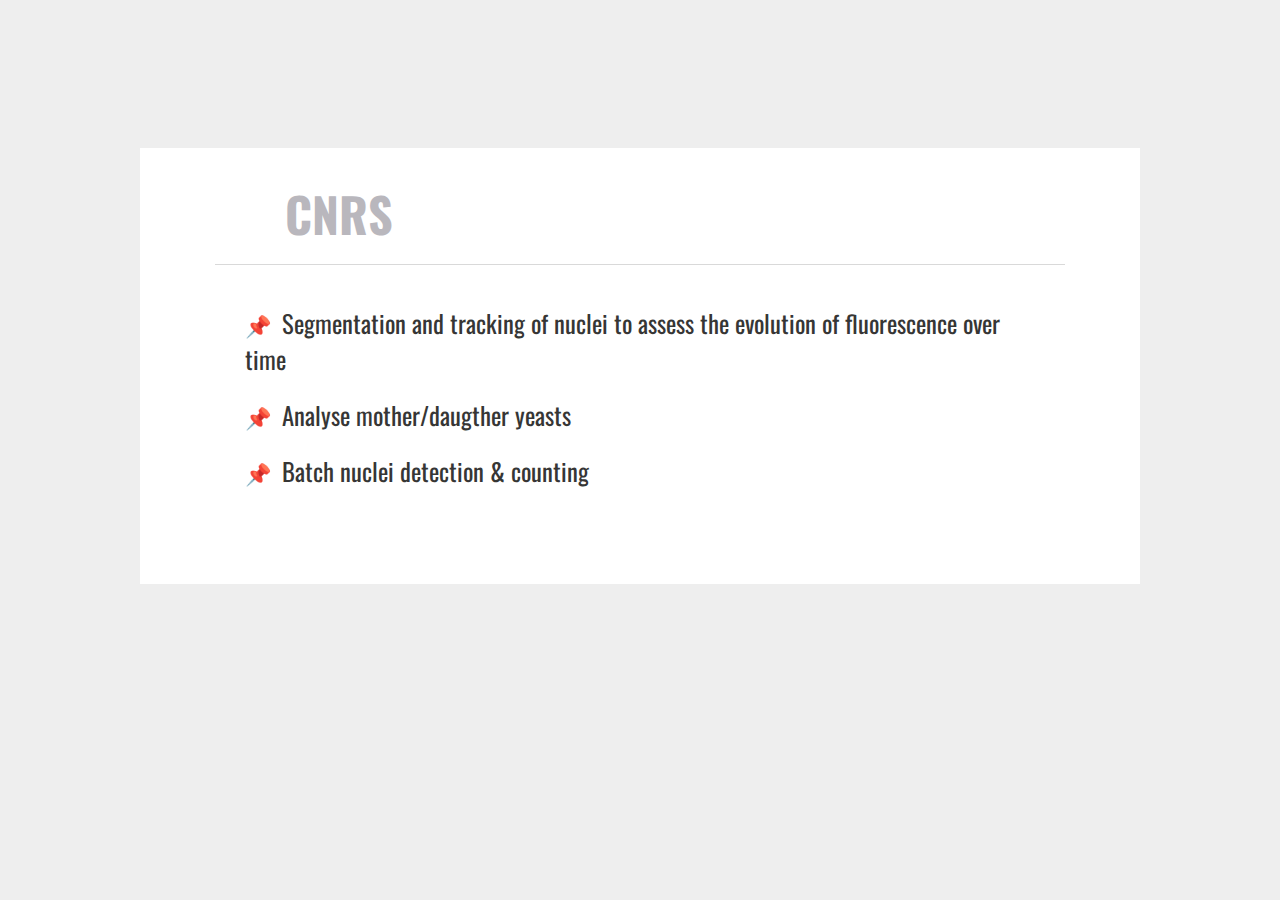
<file: index.html>
<!DOCTYPE html>
<html>
    <head>
        <meta charset="utf-8" />
        <title>Projects</title>
        <link rel="stylesheet" href="./index.css">
        <link rel="stylesheet" href="./global.css">

    </head>
    <body>

        <div id="flexcontainer">
            <div class="content">
                <h2 id="cnrs">CNRS</h2>
                <ul>
                    <li>
                        <a href="./segntrack/index.html">Segmentation and tracking of nuclei to assess the evolution of fluorescence over time</a>
                    </li>
                    <li>
                        <a href="./motherdaughteryeast/index.html">Analyse mother/daugther yeasts</a>
                    </li>
                    <li>
                        <a href="./nucleicount/index.html">Batch nuclei detection &amp; counting</a>
                    </li>
                </ul>
            </div>

        </div>

    </body>
</html>
</file>
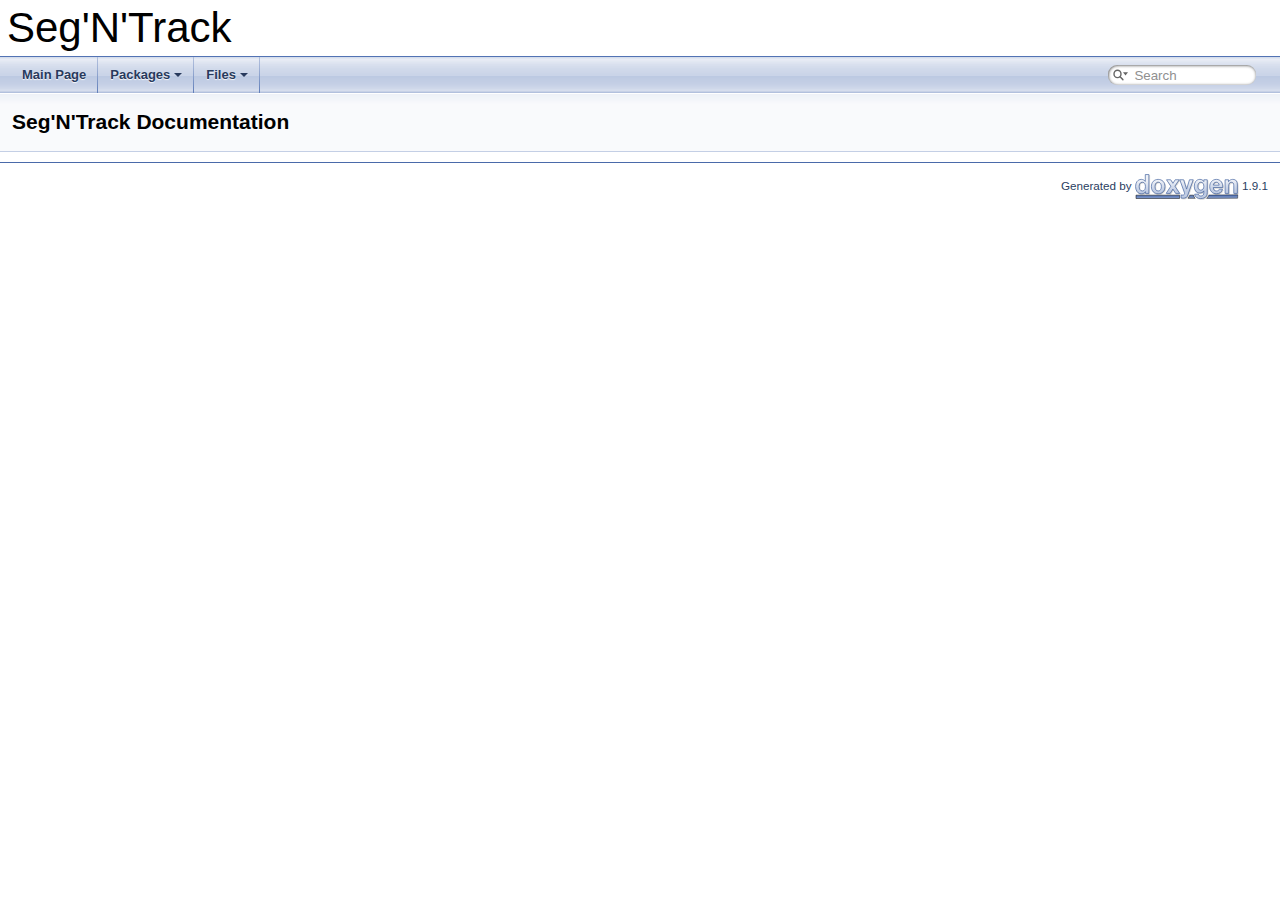
<file: segntrack/extern/index.html>
<!DOCTYPE html PUBLIC "-//W3C//DTD XHTML 1.0 Transitional//EN" "https://www.w3.org/TR/xhtml1/DTD/xhtml1-transitional.dtd">
<html xmlns="http://www.w3.org/1999/xhtml">
<head>
<meta http-equiv="Content-Type" content="text/xhtml;charset=UTF-8"/>
<meta http-equiv="X-UA-Compatible" content="IE=9"/>
<meta name="generator" content="Doxygen 1.9.1"/>
<meta name="viewport" content="width=device-width, initial-scale=1"/>
<title>Seg&#39;N&#39;Track: Main Page</title>
<link href="tabs.css" rel="stylesheet" type="text/css"/>
<script type="text/javascript" src="jquery.js"></script>
<script type="text/javascript" src="dynsections.js"></script>
<link href="search/search.css" rel="stylesheet" type="text/css"/>
<script type="text/javascript" src="search/searchdata.js"></script>
<script type="text/javascript" src="search/search.js"></script>
<link href="doxygen.css" rel="stylesheet" type="text/css" />
</head>
<body>
<div id="top"><!-- do not remove this div, it is closed by doxygen! -->
<div id="titlearea">
<table cellspacing="0" cellpadding="0">
 <tbody>
 <tr style="height: 56px;">
  <td id="projectalign" style="padding-left: 0.5em;">
   <div id="projectname">Seg&#39;N&#39;Track
   </div>
  </td>
 </tr>
 </tbody>
</table>
</div>
<!-- end header part -->
<!-- Generated by Doxygen 1.9.1 -->
<script type="text/javascript">
/* @license magnet:?xt=urn:btih:cf05388f2679ee054f2beb29a391d25f4e673ac3&amp;dn=gpl-2.0.txt GPL-v2 */
var searchBox = new SearchBox("searchBox", "search",false,'Search','.html');
/* @license-end */
</script>
<script type="text/javascript" src="menudata.js"></script>
<script type="text/javascript" src="menu.js"></script>
<script type="text/javascript">
/* @license magnet:?xt=urn:btih:cf05388f2679ee054f2beb29a391d25f4e673ac3&amp;dn=gpl-2.0.txt GPL-v2 */
$(function() {
  initMenu('',true,false,'search.php','Search');
  $(document).ready(function() { init_search(); });
});
/* @license-end */</script>
<div id="main-nav"></div>
</div><!-- top -->
<!-- window showing the filter options -->
<div id="MSearchSelectWindow"
     onmouseover="return searchBox.OnSearchSelectShow()"
     onmouseout="return searchBox.OnSearchSelectHide()"
     onkeydown="return searchBox.OnSearchSelectKey(event)">
</div>

<!-- iframe showing the search results (closed by default) -->
<div id="MSearchResultsWindow">
<iframe src="javascript:void(0)" frameborder="0" 
        name="MSearchResults" id="MSearchResults">
</iframe>
</div>

<div class="header">
  <div class="headertitle">
<div class="title">Seg'N'Track Documentation</div>  </div>
</div><!--header-->
<div class="contents">
</div><!-- contents -->
<!-- start footer part -->
<hr class="footer"/><address class="footer"><small>
Generated by&#160;<a href="https://www.doxygen.org/index.html"><img class="footer" src="doxygen.svg" width="104" height="31" alt="doxygen"/></a> 1.9.1
</small></address>
</body>
</html>
</file>
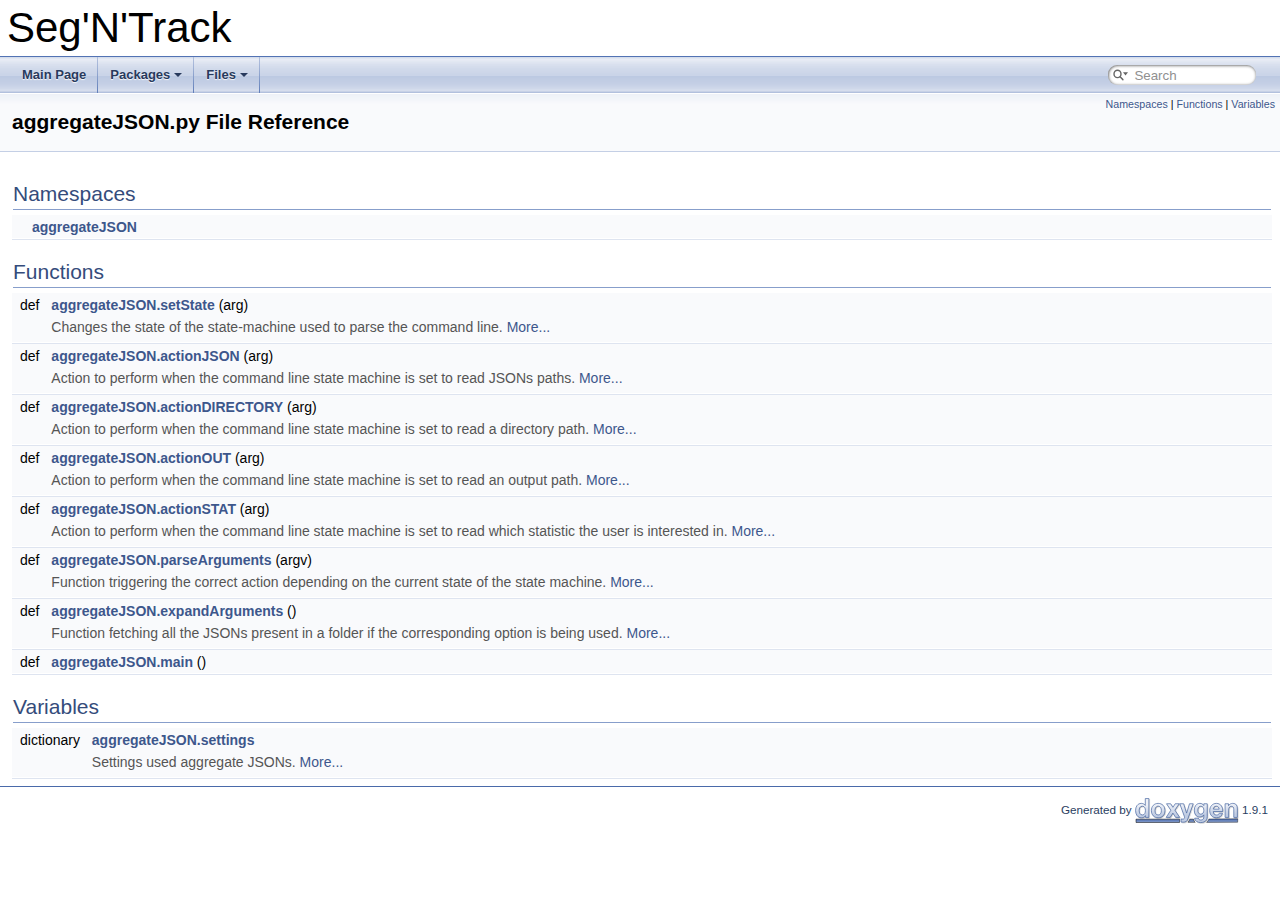
<file: segntrack/extern/aggregateJSON_8py.html>
<!DOCTYPE html PUBLIC "-//W3C//DTD XHTML 1.0 Transitional//EN" "https://www.w3.org/TR/xhtml1/DTD/xhtml1-transitional.dtd">
<html xmlns="http://www.w3.org/1999/xhtml">
<head>
<meta http-equiv="Content-Type" content="text/xhtml;charset=UTF-8"/>
<meta http-equiv="X-UA-Compatible" content="IE=9"/>
<meta name="generator" content="Doxygen 1.9.1"/>
<meta name="viewport" content="width=device-width, initial-scale=1"/>
<title>Seg&#39;N&#39;Track: aggregateJSON.py File Reference</title>
<link href="tabs.css" rel="stylesheet" type="text/css"/>
<script type="text/javascript" src="jquery.js"></script>
<script type="text/javascript" src="dynsections.js"></script>
<link href="search/search.css" rel="stylesheet" type="text/css"/>
<script type="text/javascript" src="search/searchdata.js"></script>
<script type="text/javascript" src="search/search.js"></script>
<link href="doxygen.css" rel="stylesheet" type="text/css" />
</head>
<body>
<div id="top"><!-- do not remove this div, it is closed by doxygen! -->
<div id="titlearea">
<table cellspacing="0" cellpadding="0">
 <tbody>
 <tr style="height: 56px;">
  <td id="projectalign" style="padding-left: 0.5em;">
   <div id="projectname">Seg&#39;N&#39;Track
   </div>
  </td>
 </tr>
 </tbody>
</table>
</div>
<!-- end header part -->
<!-- Generated by Doxygen 1.9.1 -->
<script type="text/javascript">
/* @license magnet:?xt=urn:btih:cf05388f2679ee054f2beb29a391d25f4e673ac3&amp;dn=gpl-2.0.txt GPL-v2 */
var searchBox = new SearchBox("searchBox", "search",false,'Search','.html');
/* @license-end */
</script>
<script type="text/javascript" src="menudata.js"></script>
<script type="text/javascript" src="menu.js"></script>
<script type="text/javascript">
/* @license magnet:?xt=urn:btih:cf05388f2679ee054f2beb29a391d25f4e673ac3&amp;dn=gpl-2.0.txt GPL-v2 */
$(function() {
  initMenu('',true,false,'search.php','Search');
  $(document).ready(function() { init_search(); });
});
/* @license-end */</script>
<div id="main-nav"></div>
<!-- window showing the filter options -->
<div id="MSearchSelectWindow"
     onmouseover="return searchBox.OnSearchSelectShow()"
     onmouseout="return searchBox.OnSearchSelectHide()"
     onkeydown="return searchBox.OnSearchSelectKey(event)">
</div>

<!-- iframe showing the search results (closed by default) -->
<div id="MSearchResultsWindow">
<iframe src="javascript:void(0)" frameborder="0" 
        name="MSearchResults" id="MSearchResults">
</iframe>
</div>

</div><!-- top -->
<div class="header">
  <div class="summary">
<a href="#namespaces">Namespaces</a> &#124;
<a href="#func-members">Functions</a> &#124;
<a href="#var-members">Variables</a>  </div>
  <div class="headertitle">
<div class="title">aggregateJSON.py File Reference</div>  </div>
</div><!--header-->
<div class="contents">
<table class="memberdecls">
<tr class="heading"><td colspan="2"><h2 class="groupheader"><a name="namespaces"></a>
Namespaces</h2></td></tr>
<tr class="memitem:namespaceaggregateJSON"><td class="memItemLeft" align="right" valign="top"> &#160;</td><td class="memItemRight" valign="bottom"><a class="el" href="namespaceaggregateJSON.html">aggregateJSON</a></td></tr>
<tr class="separator:"><td class="memSeparator" colspan="2">&#160;</td></tr>
</table><table class="memberdecls">
<tr class="heading"><td colspan="2"><h2 class="groupheader"><a name="func-members"></a>
Functions</h2></td></tr>
<tr class="memitem:a9e8cecb5990a29a62cd60e432e259c29"><td class="memItemLeft" align="right" valign="top">def&#160;</td><td class="memItemRight" valign="bottom"><a class="el" href="namespaceaggregateJSON.html#a9e8cecb5990a29a62cd60e432e259c29">aggregateJSON.setState</a> (arg)</td></tr>
<tr class="memdesc:a9e8cecb5990a29a62cd60e432e259c29"><td class="mdescLeft">&#160;</td><td class="mdescRight">Changes the state of the state-machine used to parse the command line.  <a href="namespaceaggregateJSON.html#a9e8cecb5990a29a62cd60e432e259c29">More...</a><br /></td></tr>
<tr class="separator:a9e8cecb5990a29a62cd60e432e259c29"><td class="memSeparator" colspan="2">&#160;</td></tr>
<tr class="memitem:adf4ced79f63e937639db2fc1d4fef79b"><td class="memItemLeft" align="right" valign="top">def&#160;</td><td class="memItemRight" valign="bottom"><a class="el" href="namespaceaggregateJSON.html#adf4ced79f63e937639db2fc1d4fef79b">aggregateJSON.actionJSON</a> (arg)</td></tr>
<tr class="memdesc:adf4ced79f63e937639db2fc1d4fef79b"><td class="mdescLeft">&#160;</td><td class="mdescRight">Action to perform when the command line state machine is set to read JSONs paths.  <a href="namespaceaggregateJSON.html#adf4ced79f63e937639db2fc1d4fef79b">More...</a><br /></td></tr>
<tr class="separator:adf4ced79f63e937639db2fc1d4fef79b"><td class="memSeparator" colspan="2">&#160;</td></tr>
<tr class="memitem:a3d06c130927373a4431452dfca99da6e"><td class="memItemLeft" align="right" valign="top">def&#160;</td><td class="memItemRight" valign="bottom"><a class="el" href="namespaceaggregateJSON.html#a3d06c130927373a4431452dfca99da6e">aggregateJSON.actionDIRECTORY</a> (arg)</td></tr>
<tr class="memdesc:a3d06c130927373a4431452dfca99da6e"><td class="mdescLeft">&#160;</td><td class="mdescRight">Action to perform when the command line state machine is set to read a directory path.  <a href="namespaceaggregateJSON.html#a3d06c130927373a4431452dfca99da6e">More...</a><br /></td></tr>
<tr class="separator:a3d06c130927373a4431452dfca99da6e"><td class="memSeparator" colspan="2">&#160;</td></tr>
<tr class="memitem:a9ef244ee15bff867d75b5d8acbc00ce6"><td class="memItemLeft" align="right" valign="top">def&#160;</td><td class="memItemRight" valign="bottom"><a class="el" href="namespaceaggregateJSON.html#a9ef244ee15bff867d75b5d8acbc00ce6">aggregateJSON.actionOUT</a> (arg)</td></tr>
<tr class="memdesc:a9ef244ee15bff867d75b5d8acbc00ce6"><td class="mdescLeft">&#160;</td><td class="mdescRight">Action to perform when the command line state machine is set to read an output path.  <a href="namespaceaggregateJSON.html#a9ef244ee15bff867d75b5d8acbc00ce6">More...</a><br /></td></tr>
<tr class="separator:a9ef244ee15bff867d75b5d8acbc00ce6"><td class="memSeparator" colspan="2">&#160;</td></tr>
<tr class="memitem:af1d9d6b2e410894ff1b8a621c65d5be6"><td class="memItemLeft" align="right" valign="top">def&#160;</td><td class="memItemRight" valign="bottom"><a class="el" href="namespaceaggregateJSON.html#af1d9d6b2e410894ff1b8a621c65d5be6">aggregateJSON.actionSTAT</a> (arg)</td></tr>
<tr class="memdesc:af1d9d6b2e410894ff1b8a621c65d5be6"><td class="mdescLeft">&#160;</td><td class="mdescRight">Action to perform when the command line state machine is set to read which statistic the user is interested in.  <a href="namespaceaggregateJSON.html#af1d9d6b2e410894ff1b8a621c65d5be6">More...</a><br /></td></tr>
<tr class="separator:af1d9d6b2e410894ff1b8a621c65d5be6"><td class="memSeparator" colspan="2">&#160;</td></tr>
<tr class="memitem:a68b7fa5c44de2a906cd3487701c6cc0f"><td class="memItemLeft" align="right" valign="top">def&#160;</td><td class="memItemRight" valign="bottom"><a class="el" href="namespaceaggregateJSON.html#a68b7fa5c44de2a906cd3487701c6cc0f">aggregateJSON.parseArguments</a> (argv)</td></tr>
<tr class="memdesc:a68b7fa5c44de2a906cd3487701c6cc0f"><td class="mdescLeft">&#160;</td><td class="mdescRight">Function triggering the correct action depending on the current state of the state machine.  <a href="namespaceaggregateJSON.html#a68b7fa5c44de2a906cd3487701c6cc0f">More...</a><br /></td></tr>
<tr class="separator:a68b7fa5c44de2a906cd3487701c6cc0f"><td class="memSeparator" colspan="2">&#160;</td></tr>
<tr class="memitem:afeead84b382fbca8b3153f7fa55a11be"><td class="memItemLeft" align="right" valign="top">def&#160;</td><td class="memItemRight" valign="bottom"><a class="el" href="namespaceaggregateJSON.html#afeead84b382fbca8b3153f7fa55a11be">aggregateJSON.expandArguments</a> ()</td></tr>
<tr class="memdesc:afeead84b382fbca8b3153f7fa55a11be"><td class="mdescLeft">&#160;</td><td class="mdescRight">Function fetching all the JSONs present in a folder if the corresponding option is being used.  <a href="namespaceaggregateJSON.html#afeead84b382fbca8b3153f7fa55a11be">More...</a><br /></td></tr>
<tr class="separator:afeead84b382fbca8b3153f7fa55a11be"><td class="memSeparator" colspan="2">&#160;</td></tr>
<tr class="memitem:a634194441b37f8a971d04e6a12b47f18"><td class="memItemLeft" align="right" valign="top">def&#160;</td><td class="memItemRight" valign="bottom"><a class="el" href="namespaceaggregateJSON.html#a634194441b37f8a971d04e6a12b47f18">aggregateJSON.main</a> ()</td></tr>
<tr class="separator:a634194441b37f8a971d04e6a12b47f18"><td class="memSeparator" colspan="2">&#160;</td></tr>
</table><table class="memberdecls">
<tr class="heading"><td colspan="2"><h2 class="groupheader"><a name="var-members"></a>
Variables</h2></td></tr>
<tr class="memitem:a88c8c481ef9ed409bc062e4e51d3aaef"><td class="memItemLeft" align="right" valign="top">dictionary&#160;</td><td class="memItemRight" valign="bottom"><a class="el" href="namespaceaggregateJSON.html#a88c8c481ef9ed409bc062e4e51d3aaef">aggregateJSON.settings</a></td></tr>
<tr class="memdesc:a88c8c481ef9ed409bc062e4e51d3aaef"><td class="mdescLeft">&#160;</td><td class="mdescRight">Settings used aggregate JSONs.  <a href="namespaceaggregateJSON.html#a88c8c481ef9ed409bc062e4e51d3aaef">More...</a><br /></td></tr>
<tr class="separator:a88c8c481ef9ed409bc062e4e51d3aaef"><td class="memSeparator" colspan="2">&#160;</td></tr>
</table>
</div><!-- contents -->
<!-- start footer part -->
<hr class="footer"/><address class="footer"><small>
Generated by&#160;<a href="https://www.doxygen.org/index.html"><img class="footer" src="doxygen.svg" width="104" height="31" alt="doxygen"/></a> 1.9.1
</small></address>
</body>
</html>
</file>
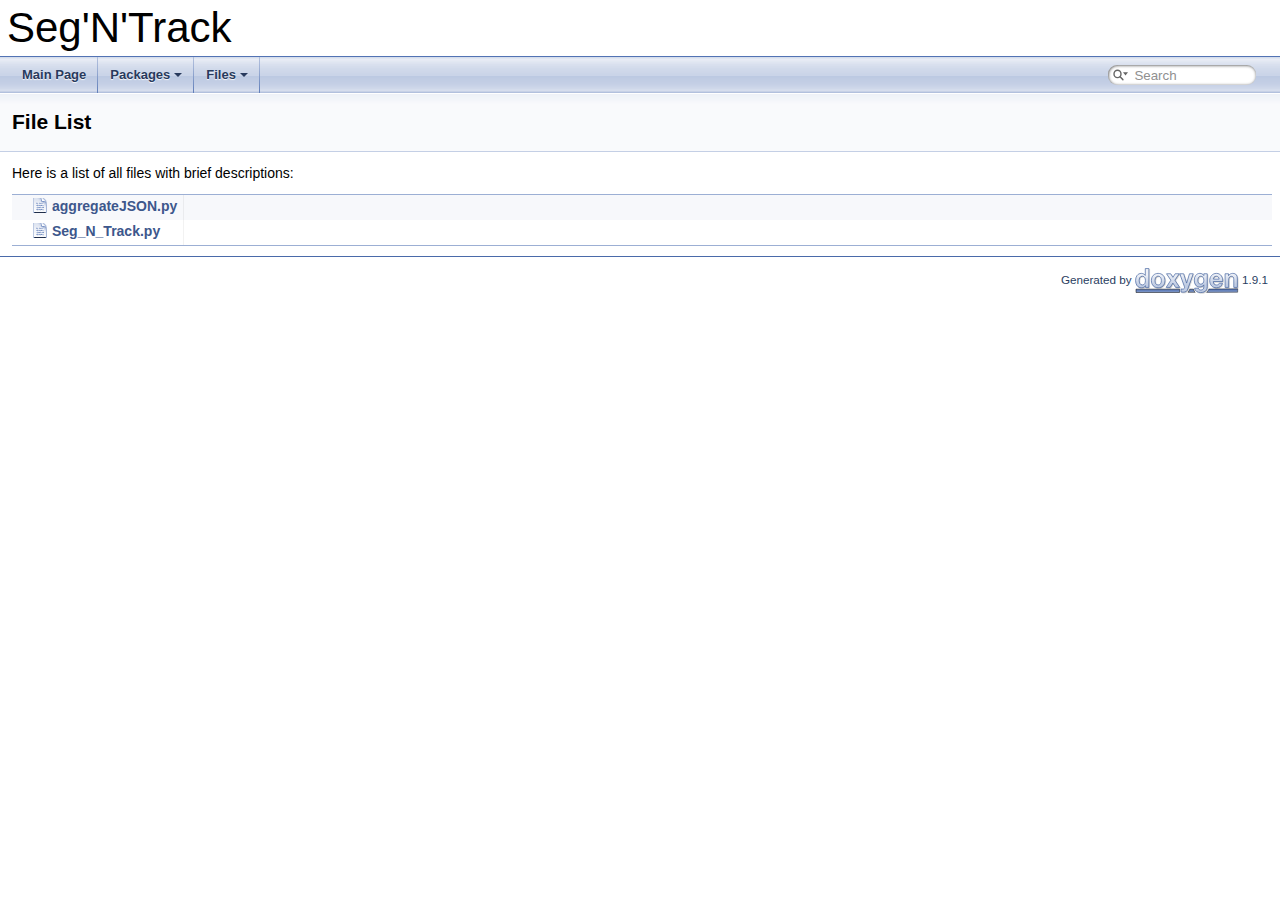
<file: segntrack/extern/files.html>
<!DOCTYPE html PUBLIC "-//W3C//DTD XHTML 1.0 Transitional//EN" "https://www.w3.org/TR/xhtml1/DTD/xhtml1-transitional.dtd">
<html xmlns="http://www.w3.org/1999/xhtml">
<head>
<meta http-equiv="Content-Type" content="text/xhtml;charset=UTF-8"/>
<meta http-equiv="X-UA-Compatible" content="IE=9"/>
<meta name="generator" content="Doxygen 1.9.1"/>
<meta name="viewport" content="width=device-width, initial-scale=1"/>
<title>Seg&#39;N&#39;Track: File List</title>
<link href="tabs.css" rel="stylesheet" type="text/css"/>
<script type="text/javascript" src="jquery.js"></script>
<script type="text/javascript" src="dynsections.js"></script>
<link href="search/search.css" rel="stylesheet" type="text/css"/>
<script type="text/javascript" src="search/searchdata.js"></script>
<script type="text/javascript" src="search/search.js"></script>
<link href="doxygen.css" rel="stylesheet" type="text/css" />
</head>
<body>
<div id="top"><!-- do not remove this div, it is closed by doxygen! -->
<div id="titlearea">
<table cellspacing="0" cellpadding="0">
 <tbody>
 <tr style="height: 56px;">
  <td id="projectalign" style="padding-left: 0.5em;">
   <div id="projectname">Seg&#39;N&#39;Track
   </div>
  </td>
 </tr>
 </tbody>
</table>
</div>
<!-- end header part -->
<!-- Generated by Doxygen 1.9.1 -->
<script type="text/javascript">
/* @license magnet:?xt=urn:btih:cf05388f2679ee054f2beb29a391d25f4e673ac3&amp;dn=gpl-2.0.txt GPL-v2 */
var searchBox = new SearchBox("searchBox", "search",false,'Search','.html');
/* @license-end */
</script>
<script type="text/javascript" src="menudata.js"></script>
<script type="text/javascript" src="menu.js"></script>
<script type="text/javascript">
/* @license magnet:?xt=urn:btih:cf05388f2679ee054f2beb29a391d25f4e673ac3&amp;dn=gpl-2.0.txt GPL-v2 */
$(function() {
  initMenu('',true,false,'search.php','Search');
  $(document).ready(function() { init_search(); });
});
/* @license-end */</script>
<div id="main-nav"></div>
</div><!-- top -->
<!-- window showing the filter options -->
<div id="MSearchSelectWindow"
     onmouseover="return searchBox.OnSearchSelectShow()"
     onmouseout="return searchBox.OnSearchSelectHide()"
     onkeydown="return searchBox.OnSearchSelectKey(event)">
</div>

<!-- iframe showing the search results (closed by default) -->
<div id="MSearchResultsWindow">
<iframe src="javascript:void(0)" frameborder="0" 
        name="MSearchResults" id="MSearchResults">
</iframe>
</div>

<div class="header">
  <div class="headertitle">
<div class="title">File List</div>  </div>
</div><!--header-->
<div class="contents">
<div class="textblock">Here is a list of all files with brief descriptions:</div><div class="directory">
<table class="directory">
<tr id="row_0_" class="even"><td class="entry"><span style="width:16px;display:inline-block;">&#160;</span><span class="icondoc"></span><a class="el" href="aggregateJSON_8py.html" target="_self">aggregateJSON.py</a></td><td class="desc"></td></tr>
<tr id="row_1_"><td class="entry"><span style="width:16px;display:inline-block;">&#160;</span><span class="icondoc"></span><a class="el" href="Seg__N__Track_8py.html" target="_self">Seg_N_Track.py</a></td><td class="desc"></td></tr>
</table>
</div><!-- directory -->
</div><!-- contents -->
<!-- start footer part -->
<hr class="footer"/><address class="footer"><small>
Generated by&#160;<a href="https://www.doxygen.org/index.html"><img class="footer" src="doxygen.svg" width="104" height="31" alt="doxygen"/></a> 1.9.1
</small></address>
</body>
</html>
</file>
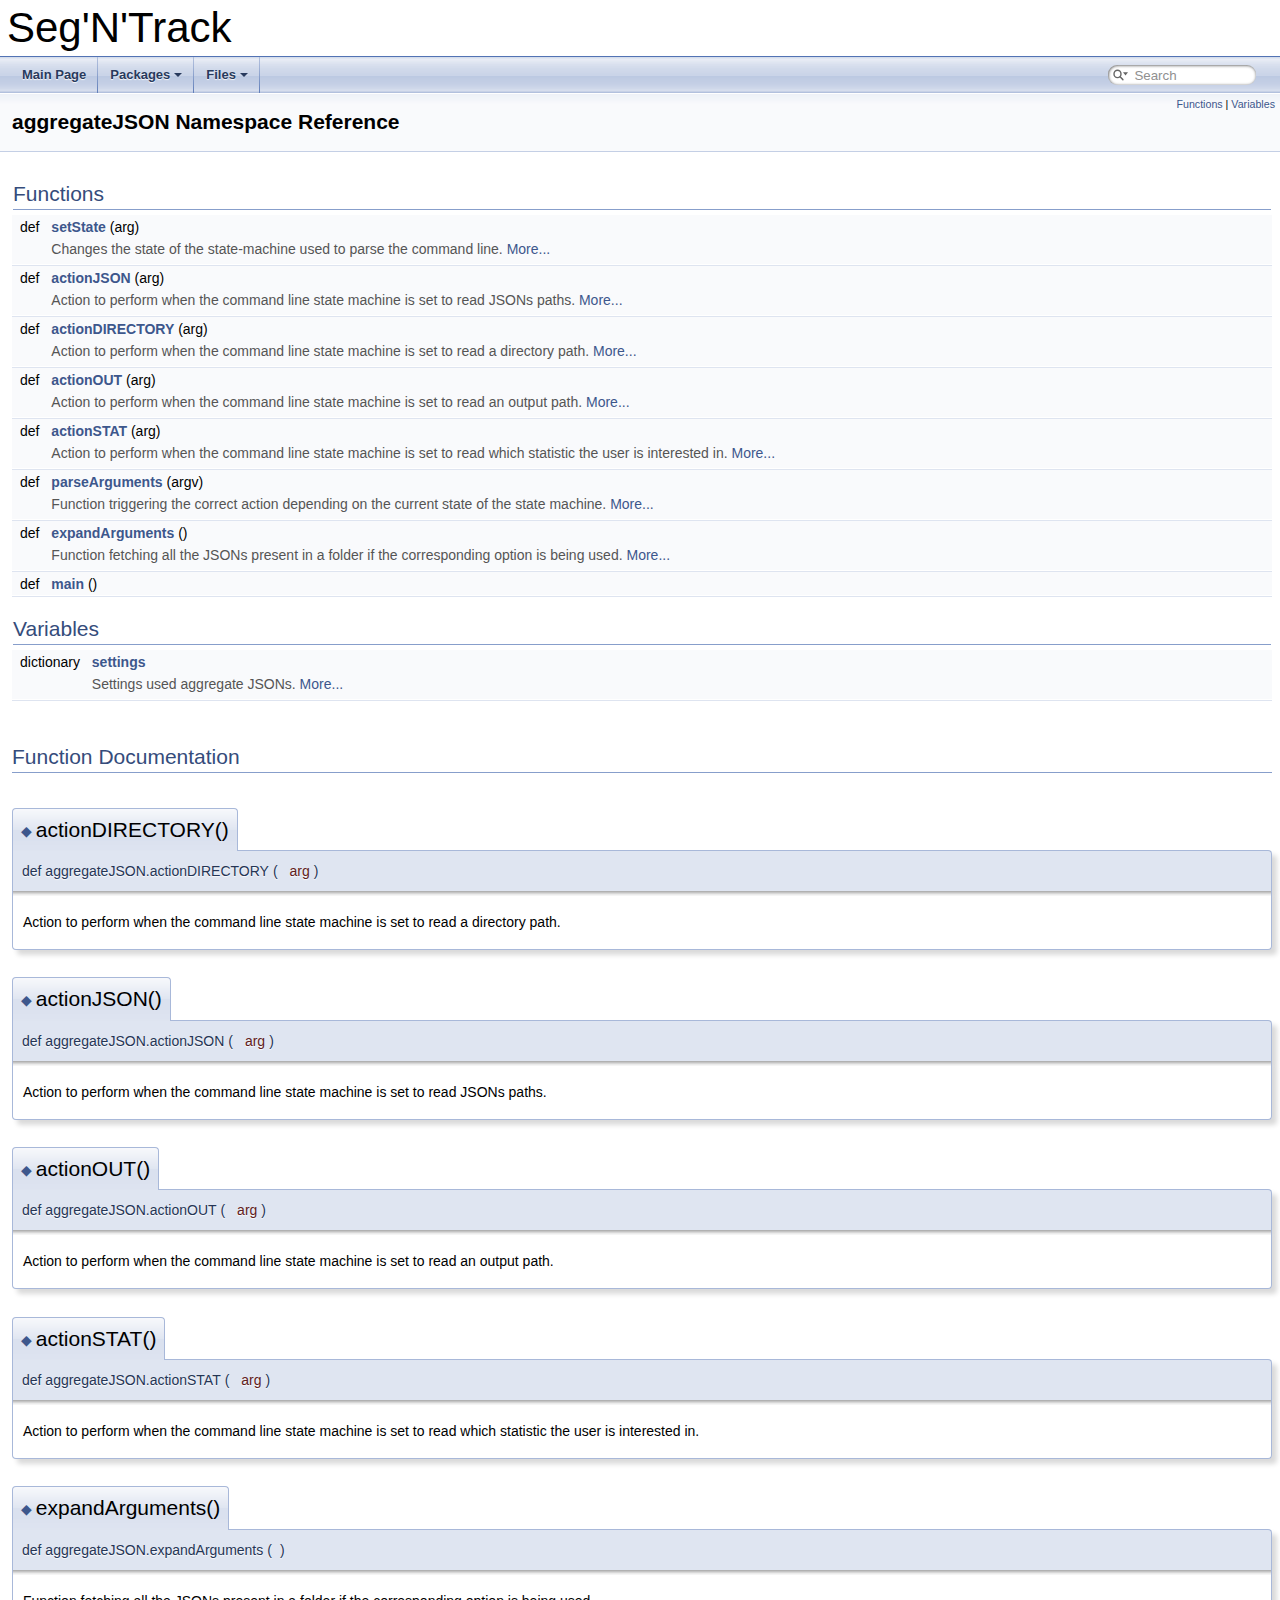
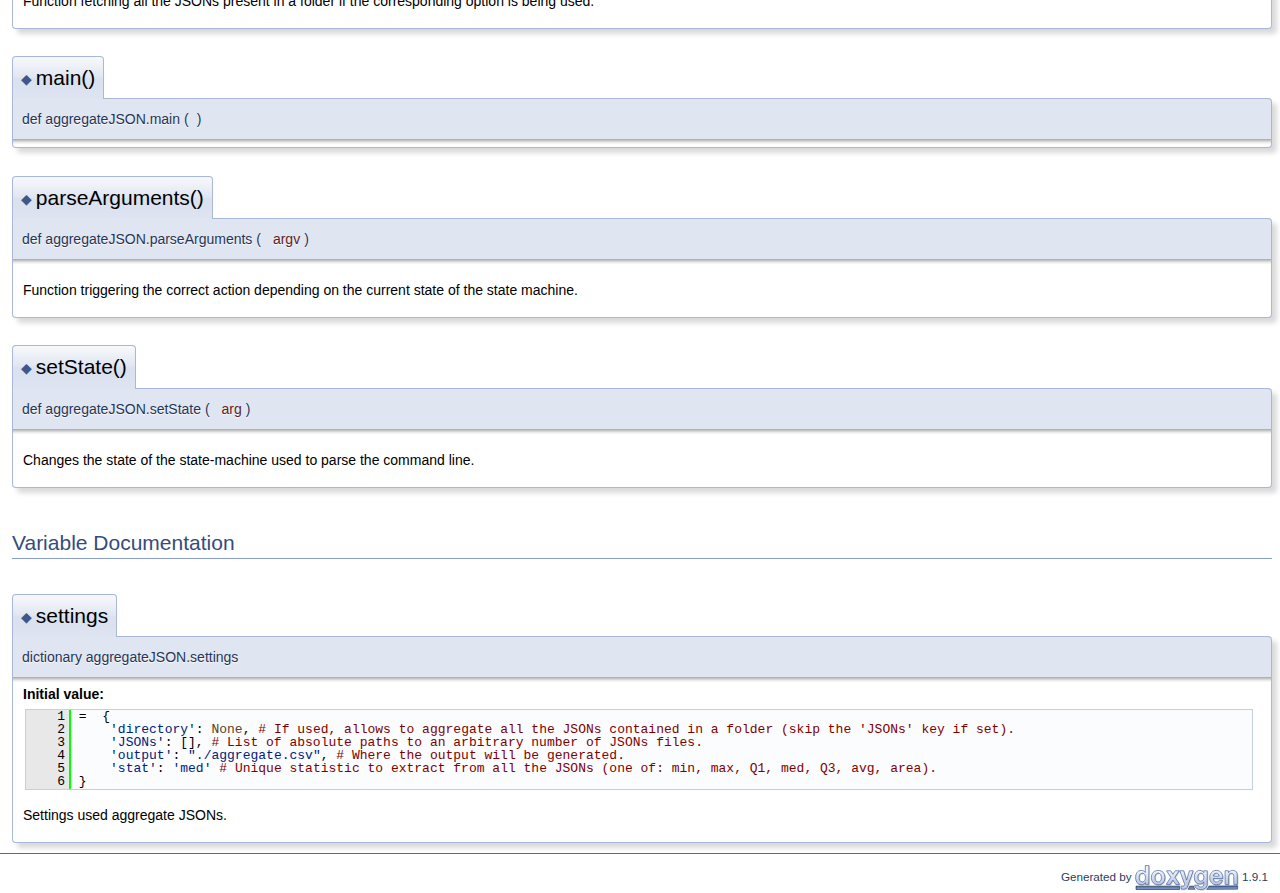
<file: segntrack/extern/namespaceaggregateJSON.html>
<!DOCTYPE html PUBLIC "-//W3C//DTD XHTML 1.0 Transitional//EN" "https://www.w3.org/TR/xhtml1/DTD/xhtml1-transitional.dtd">
<html xmlns="http://www.w3.org/1999/xhtml">
<head>
<meta http-equiv="Content-Type" content="text/xhtml;charset=UTF-8"/>
<meta http-equiv="X-UA-Compatible" content="IE=9"/>
<meta name="generator" content="Doxygen 1.9.1"/>
<meta name="viewport" content="width=device-width, initial-scale=1"/>
<title>Seg&#39;N&#39;Track: aggregateJSON Namespace Reference</title>
<link href="tabs.css" rel="stylesheet" type="text/css"/>
<script type="text/javascript" src="jquery.js"></script>
<script type="text/javascript" src="dynsections.js"></script>
<link href="search/search.css" rel="stylesheet" type="text/css"/>
<script type="text/javascript" src="search/searchdata.js"></script>
<script type="text/javascript" src="search/search.js"></script>
<link href="doxygen.css" rel="stylesheet" type="text/css" />
</head>
<body>
<div id="top"><!-- do not remove this div, it is closed by doxygen! -->
<div id="titlearea">
<table cellspacing="0" cellpadding="0">
 <tbody>
 <tr style="height: 56px;">
  <td id="projectalign" style="padding-left: 0.5em;">
   <div id="projectname">Seg&#39;N&#39;Track
   </div>
  </td>
 </tr>
 </tbody>
</table>
</div>
<!-- end header part -->
<!-- Generated by Doxygen 1.9.1 -->
<script type="text/javascript">
/* @license magnet:?xt=urn:btih:cf05388f2679ee054f2beb29a391d25f4e673ac3&amp;dn=gpl-2.0.txt GPL-v2 */
var searchBox = new SearchBox("searchBox", "search",false,'Search','.html');
/* @license-end */
</script>
<script type="text/javascript" src="menudata.js"></script>
<script type="text/javascript" src="menu.js"></script>
<script type="text/javascript">
/* @license magnet:?xt=urn:btih:cf05388f2679ee054f2beb29a391d25f4e673ac3&amp;dn=gpl-2.0.txt GPL-v2 */
$(function() {
  initMenu('',true,false,'search.php','Search');
  $(document).ready(function() { init_search(); });
});
/* @license-end */</script>
<div id="main-nav"></div>
<!-- window showing the filter options -->
<div id="MSearchSelectWindow"
     onmouseover="return searchBox.OnSearchSelectShow()"
     onmouseout="return searchBox.OnSearchSelectHide()"
     onkeydown="return searchBox.OnSearchSelectKey(event)">
</div>

<!-- iframe showing the search results (closed by default) -->
<div id="MSearchResultsWindow">
<iframe src="javascript:void(0)" frameborder="0" 
        name="MSearchResults" id="MSearchResults">
</iframe>
</div>

</div><!-- top -->
<div class="header">
  <div class="summary">
<a href="#func-members">Functions</a> &#124;
<a href="#var-members">Variables</a>  </div>
  <div class="headertitle">
<div class="title">aggregateJSON Namespace Reference</div>  </div>
</div><!--header-->
<div class="contents">
<table class="memberdecls">
<tr class="heading"><td colspan="2"><h2 class="groupheader"><a name="func-members"></a>
Functions</h2></td></tr>
<tr class="memitem:a9e8cecb5990a29a62cd60e432e259c29"><td class="memItemLeft" align="right" valign="top">def&#160;</td><td class="memItemRight" valign="bottom"><a class="el" href="namespaceaggregateJSON.html#a9e8cecb5990a29a62cd60e432e259c29">setState</a> (arg)</td></tr>
<tr class="memdesc:a9e8cecb5990a29a62cd60e432e259c29"><td class="mdescLeft">&#160;</td><td class="mdescRight">Changes the state of the state-machine used to parse the command line.  <a href="namespaceaggregateJSON.html#a9e8cecb5990a29a62cd60e432e259c29">More...</a><br /></td></tr>
<tr class="separator:a9e8cecb5990a29a62cd60e432e259c29"><td class="memSeparator" colspan="2">&#160;</td></tr>
<tr class="memitem:adf4ced79f63e937639db2fc1d4fef79b"><td class="memItemLeft" align="right" valign="top">def&#160;</td><td class="memItemRight" valign="bottom"><a class="el" href="namespaceaggregateJSON.html#adf4ced79f63e937639db2fc1d4fef79b">actionJSON</a> (arg)</td></tr>
<tr class="memdesc:adf4ced79f63e937639db2fc1d4fef79b"><td class="mdescLeft">&#160;</td><td class="mdescRight">Action to perform when the command line state machine is set to read JSONs paths.  <a href="namespaceaggregateJSON.html#adf4ced79f63e937639db2fc1d4fef79b">More...</a><br /></td></tr>
<tr class="separator:adf4ced79f63e937639db2fc1d4fef79b"><td class="memSeparator" colspan="2">&#160;</td></tr>
<tr class="memitem:a3d06c130927373a4431452dfca99da6e"><td class="memItemLeft" align="right" valign="top">def&#160;</td><td class="memItemRight" valign="bottom"><a class="el" href="namespaceaggregateJSON.html#a3d06c130927373a4431452dfca99da6e">actionDIRECTORY</a> (arg)</td></tr>
<tr class="memdesc:a3d06c130927373a4431452dfca99da6e"><td class="mdescLeft">&#160;</td><td class="mdescRight">Action to perform when the command line state machine is set to read a directory path.  <a href="namespaceaggregateJSON.html#a3d06c130927373a4431452dfca99da6e">More...</a><br /></td></tr>
<tr class="separator:a3d06c130927373a4431452dfca99da6e"><td class="memSeparator" colspan="2">&#160;</td></tr>
<tr class="memitem:a9ef244ee15bff867d75b5d8acbc00ce6"><td class="memItemLeft" align="right" valign="top">def&#160;</td><td class="memItemRight" valign="bottom"><a class="el" href="namespaceaggregateJSON.html#a9ef244ee15bff867d75b5d8acbc00ce6">actionOUT</a> (arg)</td></tr>
<tr class="memdesc:a9ef244ee15bff867d75b5d8acbc00ce6"><td class="mdescLeft">&#160;</td><td class="mdescRight">Action to perform when the command line state machine is set to read an output path.  <a href="namespaceaggregateJSON.html#a9ef244ee15bff867d75b5d8acbc00ce6">More...</a><br /></td></tr>
<tr class="separator:a9ef244ee15bff867d75b5d8acbc00ce6"><td class="memSeparator" colspan="2">&#160;</td></tr>
<tr class="memitem:af1d9d6b2e410894ff1b8a621c65d5be6"><td class="memItemLeft" align="right" valign="top">def&#160;</td><td class="memItemRight" valign="bottom"><a class="el" href="namespaceaggregateJSON.html#af1d9d6b2e410894ff1b8a621c65d5be6">actionSTAT</a> (arg)</td></tr>
<tr class="memdesc:af1d9d6b2e410894ff1b8a621c65d5be6"><td class="mdescLeft">&#160;</td><td class="mdescRight">Action to perform when the command line state machine is set to read which statistic the user is interested in.  <a href="namespaceaggregateJSON.html#af1d9d6b2e410894ff1b8a621c65d5be6">More...</a><br /></td></tr>
<tr class="separator:af1d9d6b2e410894ff1b8a621c65d5be6"><td class="memSeparator" colspan="2">&#160;</td></tr>
<tr class="memitem:a68b7fa5c44de2a906cd3487701c6cc0f"><td class="memItemLeft" align="right" valign="top">def&#160;</td><td class="memItemRight" valign="bottom"><a class="el" href="namespaceaggregateJSON.html#a68b7fa5c44de2a906cd3487701c6cc0f">parseArguments</a> (argv)</td></tr>
<tr class="memdesc:a68b7fa5c44de2a906cd3487701c6cc0f"><td class="mdescLeft">&#160;</td><td class="mdescRight">Function triggering the correct action depending on the current state of the state machine.  <a href="namespaceaggregateJSON.html#a68b7fa5c44de2a906cd3487701c6cc0f">More...</a><br /></td></tr>
<tr class="separator:a68b7fa5c44de2a906cd3487701c6cc0f"><td class="memSeparator" colspan="2">&#160;</td></tr>
<tr class="memitem:afeead84b382fbca8b3153f7fa55a11be"><td class="memItemLeft" align="right" valign="top">def&#160;</td><td class="memItemRight" valign="bottom"><a class="el" href="namespaceaggregateJSON.html#afeead84b382fbca8b3153f7fa55a11be">expandArguments</a> ()</td></tr>
<tr class="memdesc:afeead84b382fbca8b3153f7fa55a11be"><td class="mdescLeft">&#160;</td><td class="mdescRight">Function fetching all the JSONs present in a folder if the corresponding option is being used.  <a href="namespaceaggregateJSON.html#afeead84b382fbca8b3153f7fa55a11be">More...</a><br /></td></tr>
<tr class="separator:afeead84b382fbca8b3153f7fa55a11be"><td class="memSeparator" colspan="2">&#160;</td></tr>
<tr class="memitem:a634194441b37f8a971d04e6a12b47f18"><td class="memItemLeft" align="right" valign="top">def&#160;</td><td class="memItemRight" valign="bottom"><a class="el" href="namespaceaggregateJSON.html#a634194441b37f8a971d04e6a12b47f18">main</a> ()</td></tr>
<tr class="separator:a634194441b37f8a971d04e6a12b47f18"><td class="memSeparator" colspan="2">&#160;</td></tr>
</table><table class="memberdecls">
<tr class="heading"><td colspan="2"><h2 class="groupheader"><a name="var-members"></a>
Variables</h2></td></tr>
<tr class="memitem:a88c8c481ef9ed409bc062e4e51d3aaef"><td class="memItemLeft" align="right" valign="top">dictionary&#160;</td><td class="memItemRight" valign="bottom"><a class="el" href="namespaceaggregateJSON.html#a88c8c481ef9ed409bc062e4e51d3aaef">settings</a></td></tr>
<tr class="memdesc:a88c8c481ef9ed409bc062e4e51d3aaef"><td class="mdescLeft">&#160;</td><td class="mdescRight">Settings used aggregate JSONs.  <a href="namespaceaggregateJSON.html#a88c8c481ef9ed409bc062e4e51d3aaef">More...</a><br /></td></tr>
<tr class="separator:a88c8c481ef9ed409bc062e4e51d3aaef"><td class="memSeparator" colspan="2">&#160;</td></tr>
</table>
<h2 class="groupheader">Function Documentation</h2>
<a id="a3d06c130927373a4431452dfca99da6e"></a>
<h2 class="memtitle"><span class="permalink"><a href="#a3d06c130927373a4431452dfca99da6e">&#9670;&nbsp;</a></span>actionDIRECTORY()</h2>

<div class="memitem">
<div class="memproto">
      <table class="memname">
        <tr>
          <td class="memname">def aggregateJSON.actionDIRECTORY </td>
          <td>(</td>
          <td class="paramtype">&#160;</td>
          <td class="paramname"><em>arg</em></td><td>)</td>
          <td></td>
        </tr>
      </table>
</div><div class="memdoc">

<p>Action to perform when the command line state machine is set to read a directory path. </p>

</div>
</div>
<a id="adf4ced79f63e937639db2fc1d4fef79b"></a>
<h2 class="memtitle"><span class="permalink"><a href="#adf4ced79f63e937639db2fc1d4fef79b">&#9670;&nbsp;</a></span>actionJSON()</h2>

<div class="memitem">
<div class="memproto">
      <table class="memname">
        <tr>
          <td class="memname">def aggregateJSON.actionJSON </td>
          <td>(</td>
          <td class="paramtype">&#160;</td>
          <td class="paramname"><em>arg</em></td><td>)</td>
          <td></td>
        </tr>
      </table>
</div><div class="memdoc">

<p>Action to perform when the command line state machine is set to read JSONs paths. </p>

</div>
</div>
<a id="a9ef244ee15bff867d75b5d8acbc00ce6"></a>
<h2 class="memtitle"><span class="permalink"><a href="#a9ef244ee15bff867d75b5d8acbc00ce6">&#9670;&nbsp;</a></span>actionOUT()</h2>

<div class="memitem">
<div class="memproto">
      <table class="memname">
        <tr>
          <td class="memname">def aggregateJSON.actionOUT </td>
          <td>(</td>
          <td class="paramtype">&#160;</td>
          <td class="paramname"><em>arg</em></td><td>)</td>
          <td></td>
        </tr>
      </table>
</div><div class="memdoc">

<p>Action to perform when the command line state machine is set to read an output path. </p>

</div>
</div>
<a id="af1d9d6b2e410894ff1b8a621c65d5be6"></a>
<h2 class="memtitle"><span class="permalink"><a href="#af1d9d6b2e410894ff1b8a621c65d5be6">&#9670;&nbsp;</a></span>actionSTAT()</h2>

<div class="memitem">
<div class="memproto">
      <table class="memname">
        <tr>
          <td class="memname">def aggregateJSON.actionSTAT </td>
          <td>(</td>
          <td class="paramtype">&#160;</td>
          <td class="paramname"><em>arg</em></td><td>)</td>
          <td></td>
        </tr>
      </table>
</div><div class="memdoc">

<p>Action to perform when the command line state machine is set to read which statistic the user is interested in. </p>

</div>
</div>
<a id="afeead84b382fbca8b3153f7fa55a11be"></a>
<h2 class="memtitle"><span class="permalink"><a href="#afeead84b382fbca8b3153f7fa55a11be">&#9670;&nbsp;</a></span>expandArguments()</h2>

<div class="memitem">
<div class="memproto">
      <table class="memname">
        <tr>
          <td class="memname">def aggregateJSON.expandArguments </td>
          <td>(</td>
          <td class="paramname"></td><td>)</td>
          <td></td>
        </tr>
      </table>
</div><div class="memdoc">

<p>Function fetching all the JSONs present in a folder if the corresponding option is being used. </p>

</div>
</div>
<a id="a634194441b37f8a971d04e6a12b47f18"></a>
<h2 class="memtitle"><span class="permalink"><a href="#a634194441b37f8a971d04e6a12b47f18">&#9670;&nbsp;</a></span>main()</h2>

<div class="memitem">
<div class="memproto">
      <table class="memname">
        <tr>
          <td class="memname">def aggregateJSON.main </td>
          <td>(</td>
          <td class="paramname"></td><td>)</td>
          <td></td>
        </tr>
      </table>
</div><div class="memdoc">

</div>
</div>
<a id="a68b7fa5c44de2a906cd3487701c6cc0f"></a>
<h2 class="memtitle"><span class="permalink"><a href="#a68b7fa5c44de2a906cd3487701c6cc0f">&#9670;&nbsp;</a></span>parseArguments()</h2>

<div class="memitem">
<div class="memproto">
      <table class="memname">
        <tr>
          <td class="memname">def aggregateJSON.parseArguments </td>
          <td>(</td>
          <td class="paramtype">&#160;</td>
          <td class="paramname"><em>argv</em></td><td>)</td>
          <td></td>
        </tr>
      </table>
</div><div class="memdoc">

<p>Function triggering the correct action depending on the current state of the state machine. </p>

</div>
</div>
<a id="a9e8cecb5990a29a62cd60e432e259c29"></a>
<h2 class="memtitle"><span class="permalink"><a href="#a9e8cecb5990a29a62cd60e432e259c29">&#9670;&nbsp;</a></span>setState()</h2>

<div class="memitem">
<div class="memproto">
      <table class="memname">
        <tr>
          <td class="memname">def aggregateJSON.setState </td>
          <td>(</td>
          <td class="paramtype">&#160;</td>
          <td class="paramname"><em>arg</em></td><td>)</td>
          <td></td>
        </tr>
      </table>
</div><div class="memdoc">

<p>Changes the state of the state-machine used to parse the command line. </p>

</div>
</div>
<h2 class="groupheader">Variable Documentation</h2>
<a id="a88c8c481ef9ed409bc062e4e51d3aaef"></a>
<h2 class="memtitle"><span class="permalink"><a href="#a88c8c481ef9ed409bc062e4e51d3aaef">&#9670;&nbsp;</a></span>settings</h2>

<div class="memitem">
<div class="memproto">
      <table class="memname">
        <tr>
          <td class="memname">dictionary aggregateJSON.settings</td>
        </tr>
      </table>
</div><div class="memdoc">
<b>Initial value:</b><div class="fragment"><div class="line"><a name="l00001"></a><span class="lineno">    1</span>&#160;=  {</div>
<div class="line"><a name="l00002"></a><span class="lineno">    2</span>&#160;    <span class="stringliteral">&#39;directory&#39;</span>: <span class="keywordtype">None</span>, <span class="comment"># If used, allows to aggregate all the JSONs contained in a folder (skip the &#39;JSONs&#39; key if set).</span></div>
<div class="line"><a name="l00003"></a><span class="lineno">    3</span>&#160;    <span class="stringliteral">&#39;JSONs&#39;</span>: [], <span class="comment"># List of absolute paths to an arbitrary number of JSONs files.</span></div>
<div class="line"><a name="l00004"></a><span class="lineno">    4</span>&#160;    <span class="stringliteral">&#39;output&#39;</span>: <span class="stringliteral">&quot;./aggregate.csv&quot;</span>, <span class="comment"># Where the output will be generated.</span></div>
<div class="line"><a name="l00005"></a><span class="lineno">    5</span>&#160;    <span class="stringliteral">&#39;stat&#39;</span>: <span class="stringliteral">&#39;med&#39;</span> <span class="comment"># Unique statistic to extract from all the JSONs (one of: min, max, Q1, med, Q3, avg, area).</span></div>
<div class="line"><a name="l00006"></a><span class="lineno">    6</span>&#160;}</div>
</div><!-- fragment -->
<p>Settings used aggregate JSONs. </p>

</div>
</div>
</div><!-- contents -->
<!-- start footer part -->
<hr class="footer"/><address class="footer"><small>
Generated by&#160;<a href="https://www.doxygen.org/index.html"><img class="footer" src="doxygen.svg" width="104" height="31" alt="doxygen"/></a> 1.9.1
</small></address>
</body>
</html>
</file>
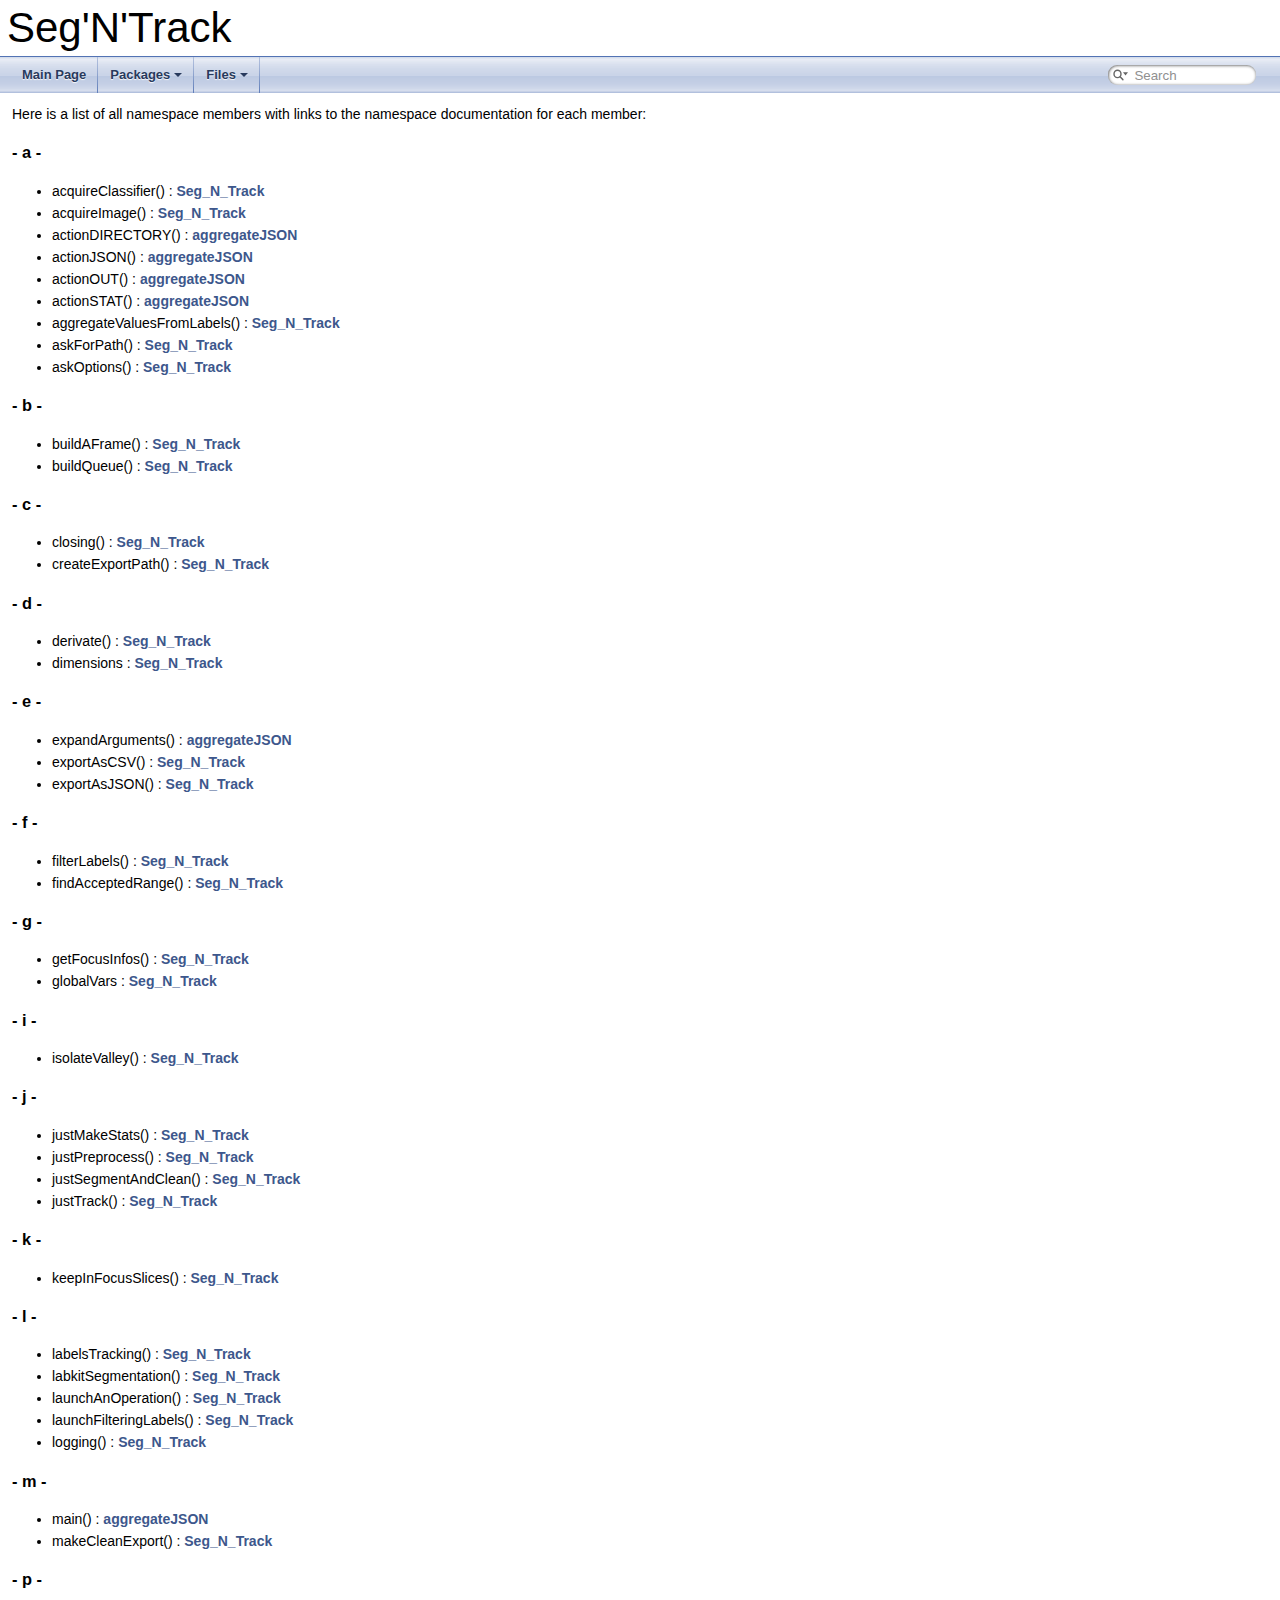
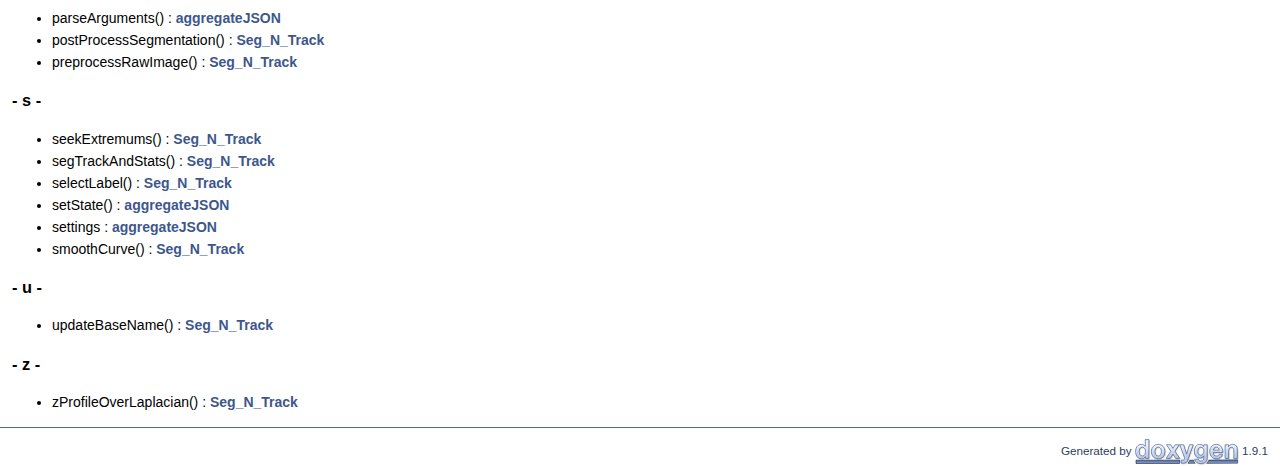
<file: segntrack/extern/namespacemembers.html>
<!DOCTYPE html PUBLIC "-//W3C//DTD XHTML 1.0 Transitional//EN" "https://www.w3.org/TR/xhtml1/DTD/xhtml1-transitional.dtd">
<html xmlns="http://www.w3.org/1999/xhtml">
<head>
<meta http-equiv="Content-Type" content="text/xhtml;charset=UTF-8"/>
<meta http-equiv="X-UA-Compatible" content="IE=9"/>
<meta name="generator" content="Doxygen 1.9.1"/>
<meta name="viewport" content="width=device-width, initial-scale=1"/>
<title>Seg&#39;N&#39;Track: Package Functions</title>
<link href="tabs.css" rel="stylesheet" type="text/css"/>
<script type="text/javascript" src="jquery.js"></script>
<script type="text/javascript" src="dynsections.js"></script>
<link href="search/search.css" rel="stylesheet" type="text/css"/>
<script type="text/javascript" src="search/searchdata.js"></script>
<script type="text/javascript" src="search/search.js"></script>
<link href="doxygen.css" rel="stylesheet" type="text/css" />
</head>
<body>
<div id="top"><!-- do not remove this div, it is closed by doxygen! -->
<div id="titlearea">
<table cellspacing="0" cellpadding="0">
 <tbody>
 <tr style="height: 56px;">
  <td id="projectalign" style="padding-left: 0.5em;">
   <div id="projectname">Seg&#39;N&#39;Track
   </div>
  </td>
 </tr>
 </tbody>
</table>
</div>
<!-- end header part -->
<!-- Generated by Doxygen 1.9.1 -->
<script type="text/javascript">
/* @license magnet:?xt=urn:btih:cf05388f2679ee054f2beb29a391d25f4e673ac3&amp;dn=gpl-2.0.txt GPL-v2 */
var searchBox = new SearchBox("searchBox", "search",false,'Search','.html');
/* @license-end */
</script>
<script type="text/javascript" src="menudata.js"></script>
<script type="text/javascript" src="menu.js"></script>
<script type="text/javascript">
/* @license magnet:?xt=urn:btih:cf05388f2679ee054f2beb29a391d25f4e673ac3&amp;dn=gpl-2.0.txt GPL-v2 */
$(function() {
  initMenu('',true,false,'search.php','Search');
  $(document).ready(function() { init_search(); });
});
/* @license-end */</script>
<div id="main-nav"></div>
</div><!-- top -->
<!-- window showing the filter options -->
<div id="MSearchSelectWindow"
     onmouseover="return searchBox.OnSearchSelectShow()"
     onmouseout="return searchBox.OnSearchSelectHide()"
     onkeydown="return searchBox.OnSearchSelectKey(event)">
</div>

<!-- iframe showing the search results (closed by default) -->
<div id="MSearchResultsWindow">
<iframe src="javascript:void(0)" frameborder="0" 
        name="MSearchResults" id="MSearchResults">
</iframe>
</div>

<div class="contents">
<div class="textblock">Here is a list of all namespace members with links to the namespace documentation for each member:</div>

<h3><a id="index_a"></a>- a -</h3><ul>
<li>acquireClassifier()
: <a class="el" href="namespaceSeg__N__Track.html#a7b5ebd3df12469b2df2643e94acaf5a7">Seg_N_Track</a>
</li>
<li>acquireImage()
: <a class="el" href="namespaceSeg__N__Track.html#a265f8a6c70e4d76f707c474163c9c7b1">Seg_N_Track</a>
</li>
<li>actionDIRECTORY()
: <a class="el" href="namespaceaggregateJSON.html#a3d06c130927373a4431452dfca99da6e">aggregateJSON</a>
</li>
<li>actionJSON()
: <a class="el" href="namespaceaggregateJSON.html#adf4ced79f63e937639db2fc1d4fef79b">aggregateJSON</a>
</li>
<li>actionOUT()
: <a class="el" href="namespaceaggregateJSON.html#a9ef244ee15bff867d75b5d8acbc00ce6">aggregateJSON</a>
</li>
<li>actionSTAT()
: <a class="el" href="namespaceaggregateJSON.html#af1d9d6b2e410894ff1b8a621c65d5be6">aggregateJSON</a>
</li>
<li>aggregateValuesFromLabels()
: <a class="el" href="namespaceSeg__N__Track.html#aa954abe80da4bdee46a6fe8f625abdb7">Seg_N_Track</a>
</li>
<li>askForPath()
: <a class="el" href="namespaceSeg__N__Track.html#a2a9f1f8d604d1b879230eac8b2aae7c7">Seg_N_Track</a>
</li>
<li>askOptions()
: <a class="el" href="namespaceSeg__N__Track.html#a3cbf0cd82e615ec1ccc470617c6e0f5b">Seg_N_Track</a>
</li>
</ul>


<h3><a id="index_b"></a>- b -</h3><ul>
<li>buildAFrame()
: <a class="el" href="namespaceSeg__N__Track.html#a77328dd16bb29edcf690872e7addefc3">Seg_N_Track</a>
</li>
<li>buildQueue()
: <a class="el" href="namespaceSeg__N__Track.html#ad2ab745d8bc61aad2cd10c9742a4730e">Seg_N_Track</a>
</li>
</ul>


<h3><a id="index_c"></a>- c -</h3><ul>
<li>closing()
: <a class="el" href="namespaceSeg__N__Track.html#ac46acfa5fc0e248072e549c56bcd2289">Seg_N_Track</a>
</li>
<li>createExportPath()
: <a class="el" href="namespaceSeg__N__Track.html#a7cb98816260ac5c71bd6b7bfb35ffd6e">Seg_N_Track</a>
</li>
</ul>


<h3><a id="index_d"></a>- d -</h3><ul>
<li>derivate()
: <a class="el" href="namespaceSeg__N__Track.html#aae290aa64ffd056d00996122d5f3604b">Seg_N_Track</a>
</li>
<li>dimensions
: <a class="el" href="namespaceSeg__N__Track.html#a75bbc37a1044b57cd2cc4f518902da9d">Seg_N_Track</a>
</li>
</ul>


<h3><a id="index_e"></a>- e -</h3><ul>
<li>expandArguments()
: <a class="el" href="namespaceaggregateJSON.html#afeead84b382fbca8b3153f7fa55a11be">aggregateJSON</a>
</li>
<li>exportAsCSV()
: <a class="el" href="namespaceSeg__N__Track.html#a30c5205f25eed04e2fdee41bf9e89ffd">Seg_N_Track</a>
</li>
<li>exportAsJSON()
: <a class="el" href="namespaceSeg__N__Track.html#a6f27393e531218f46108b4a54364fbb3">Seg_N_Track</a>
</li>
</ul>


<h3><a id="index_f"></a>- f -</h3><ul>
<li>filterLabels()
: <a class="el" href="namespaceSeg__N__Track.html#a3db052705fb3bd8fd1b00eb2f25728d6">Seg_N_Track</a>
</li>
<li>findAcceptedRange()
: <a class="el" href="namespaceSeg__N__Track.html#aba708aadf25f550f84b8b401e6504ac6">Seg_N_Track</a>
</li>
</ul>


<h3><a id="index_g"></a>- g -</h3><ul>
<li>getFocusInfos()
: <a class="el" href="namespaceSeg__N__Track.html#acf5c7791ecc206949fe54d65545a0f52">Seg_N_Track</a>
</li>
<li>globalVars
: <a class="el" href="namespaceSeg__N__Track.html#ae91584dd080969efa6549c9eba7ddf74">Seg_N_Track</a>
</li>
</ul>


<h3><a id="index_i"></a>- i -</h3><ul>
<li>isolateValley()
: <a class="el" href="namespaceSeg__N__Track.html#ace2b3c87396e18a0f58d9260f4404eb2">Seg_N_Track</a>
</li>
</ul>


<h3><a id="index_j"></a>- j -</h3><ul>
<li>justMakeStats()
: <a class="el" href="namespaceSeg__N__Track.html#adcc516b529bb62751590ceafac21c53b">Seg_N_Track</a>
</li>
<li>justPreprocess()
: <a class="el" href="namespaceSeg__N__Track.html#a21867464bf16311b676c54c75b13be18">Seg_N_Track</a>
</li>
<li>justSegmentAndClean()
: <a class="el" href="namespaceSeg__N__Track.html#aea408243af99cbfd0da62c9420c4f21a">Seg_N_Track</a>
</li>
<li>justTrack()
: <a class="el" href="namespaceSeg__N__Track.html#a6d9ee2f71578fb0a4795b77e34a38790">Seg_N_Track</a>
</li>
</ul>


<h3><a id="index_k"></a>- k -</h3><ul>
<li>keepInFocusSlices()
: <a class="el" href="namespaceSeg__N__Track.html#a5bad405ee5ddd8122e5b33861007833b">Seg_N_Track</a>
</li>
</ul>


<h3><a id="index_l"></a>- l -</h3><ul>
<li>labelsTracking()
: <a class="el" href="namespaceSeg__N__Track.html#ac315587c3b5a1ec54231d5ab97b03238">Seg_N_Track</a>
</li>
<li>labkitSegmentation()
: <a class="el" href="namespaceSeg__N__Track.html#aefd31b2b798d40f7971a20dce259d45a">Seg_N_Track</a>
</li>
<li>launchAnOperation()
: <a class="el" href="namespaceSeg__N__Track.html#a0ab1f955fbb752e7bf3113ff2ce62d6a">Seg_N_Track</a>
</li>
<li>launchFilteringLabels()
: <a class="el" href="namespaceSeg__N__Track.html#ad5418baa1676503d5a4f42ece4637600">Seg_N_Track</a>
</li>
<li>logging()
: <a class="el" href="namespaceSeg__N__Track.html#a7c76e6363899634d5c16abf3e990829e">Seg_N_Track</a>
</li>
</ul>


<h3><a id="index_m"></a>- m -</h3><ul>
<li>main()
: <a class="el" href="namespaceaggregateJSON.html#a634194441b37f8a971d04e6a12b47f18">aggregateJSON</a>
</li>
<li>makeCleanExport()
: <a class="el" href="namespaceSeg__N__Track.html#a0404ecf97e45a0c4dd2d8a942db60f6c">Seg_N_Track</a>
</li>
</ul>


<h3><a id="index_p"></a>- p -</h3><ul>
<li>parseArguments()
: <a class="el" href="namespaceaggregateJSON.html#a68b7fa5c44de2a906cd3487701c6cc0f">aggregateJSON</a>
</li>
<li>postProcessSegmentation()
: <a class="el" href="namespaceSeg__N__Track.html#ab1d667df2c575748534191d8b92b7052">Seg_N_Track</a>
</li>
<li>preprocessRawImage()
: <a class="el" href="namespaceSeg__N__Track.html#a1b9bbadedf34a69a11f73c1376439fc6">Seg_N_Track</a>
</li>
</ul>


<h3><a id="index_s"></a>- s -</h3><ul>
<li>seekExtremums()
: <a class="el" href="namespaceSeg__N__Track.html#ac08b366f244ffa0518679ac9fccf99d6">Seg_N_Track</a>
</li>
<li>segTrackAndStats()
: <a class="el" href="namespaceSeg__N__Track.html#ab9604c7f3d766e76d36289b1a3036793">Seg_N_Track</a>
</li>
<li>selectLabel()
: <a class="el" href="namespaceSeg__N__Track.html#a197adb6f5cd592277f874566a8662977">Seg_N_Track</a>
</li>
<li>setState()
: <a class="el" href="namespaceaggregateJSON.html#a9e8cecb5990a29a62cd60e432e259c29">aggregateJSON</a>
</li>
<li>settings
: <a class="el" href="namespaceaggregateJSON.html#a88c8c481ef9ed409bc062e4e51d3aaef">aggregateJSON</a>
</li>
<li>smoothCurve()
: <a class="el" href="namespaceSeg__N__Track.html#a12f4441066474bbc40c0d6ce7d31edbb">Seg_N_Track</a>
</li>
</ul>


<h3><a id="index_u"></a>- u -</h3><ul>
<li>updateBaseName()
: <a class="el" href="namespaceSeg__N__Track.html#ad98c5ea4f60f70bc7211952b09ec4553">Seg_N_Track</a>
</li>
</ul>


<h3><a id="index_z"></a>- z -</h3><ul>
<li>zProfileOverLaplacian()
: <a class="el" href="namespaceSeg__N__Track.html#a885ac215384b94829beac73aeefe4b44">Seg_N_Track</a>
</li>
</ul>
</div><!-- contents -->
<!-- start footer part -->
<hr class="footer"/><address class="footer"><small>
Generated by&#160;<a href="https://www.doxygen.org/index.html"><img class="footer" src="doxygen.svg" width="104" height="31" alt="doxygen"/></a> 1.9.1
</small></address>
</body>
</html>
</file>
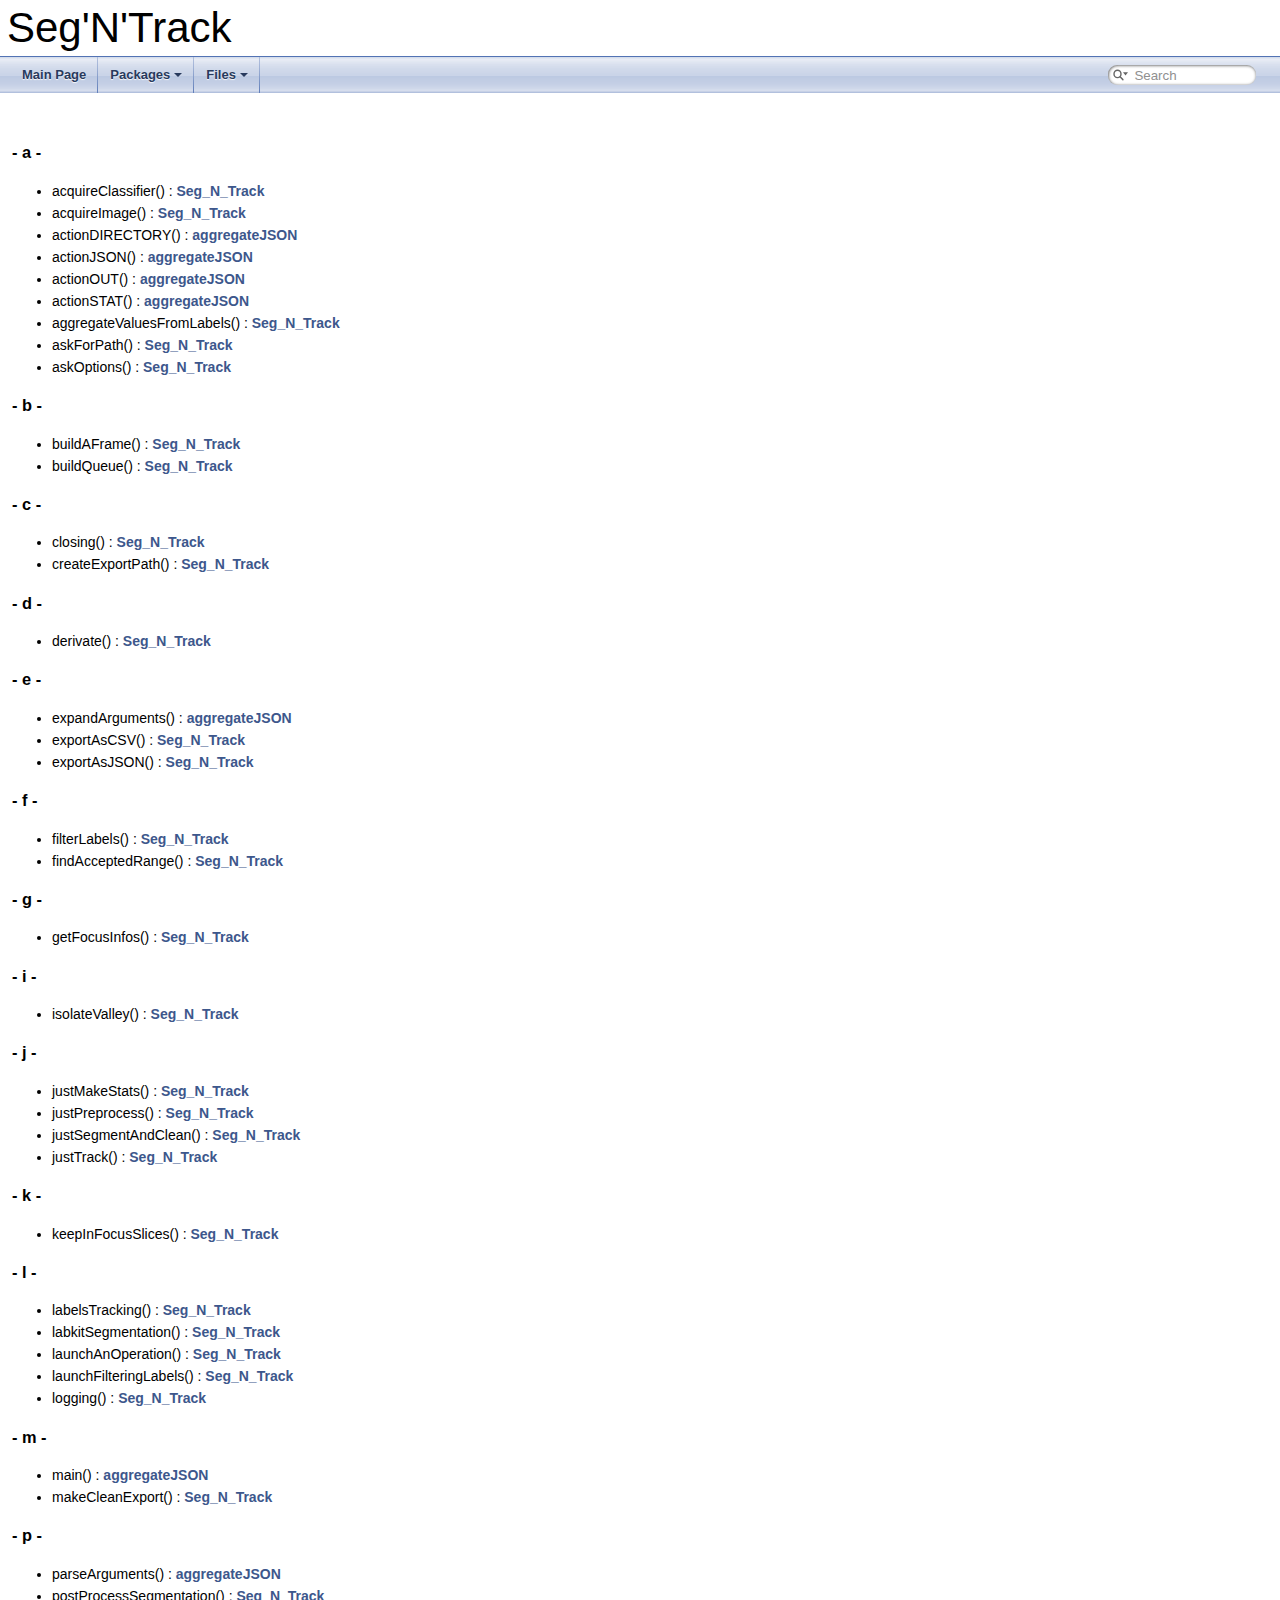
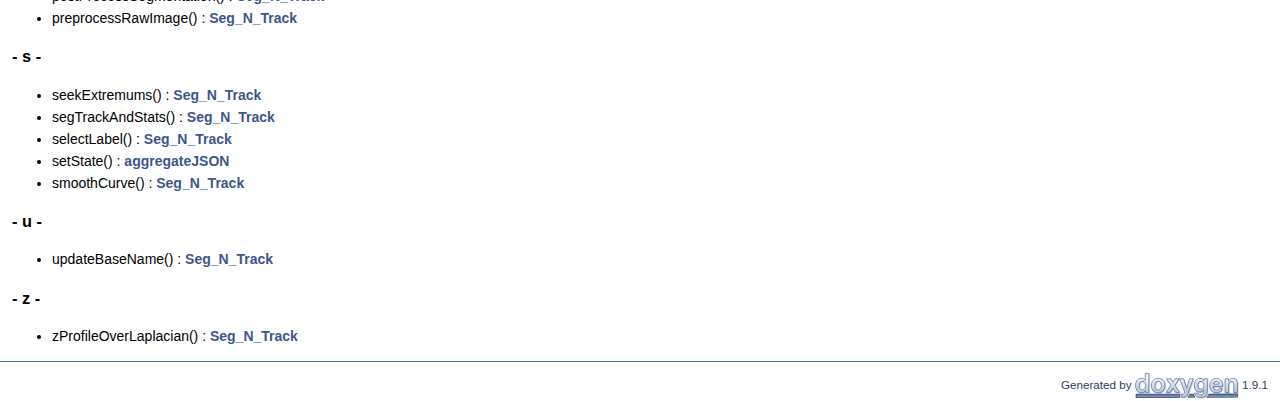
<file: segntrack/extern/namespacemembers_func.html>
<!DOCTYPE html PUBLIC "-//W3C//DTD XHTML 1.0 Transitional//EN" "https://www.w3.org/TR/xhtml1/DTD/xhtml1-transitional.dtd">
<html xmlns="http://www.w3.org/1999/xhtml">
<head>
<meta http-equiv="Content-Type" content="text/xhtml;charset=UTF-8"/>
<meta http-equiv="X-UA-Compatible" content="IE=9"/>
<meta name="generator" content="Doxygen 1.9.1"/>
<meta name="viewport" content="width=device-width, initial-scale=1"/>
<title>Seg&#39;N&#39;Track: Package Functions</title>
<link href="tabs.css" rel="stylesheet" type="text/css"/>
<script type="text/javascript" src="jquery.js"></script>
<script type="text/javascript" src="dynsections.js"></script>
<link href="search/search.css" rel="stylesheet" type="text/css"/>
<script type="text/javascript" src="search/searchdata.js"></script>
<script type="text/javascript" src="search/search.js"></script>
<link href="doxygen.css" rel="stylesheet" type="text/css" />
</head>
<body>
<div id="top"><!-- do not remove this div, it is closed by doxygen! -->
<div id="titlearea">
<table cellspacing="0" cellpadding="0">
 <tbody>
 <tr style="height: 56px;">
  <td id="projectalign" style="padding-left: 0.5em;">
   <div id="projectname">Seg&#39;N&#39;Track
   </div>
  </td>
 </tr>
 </tbody>
</table>
</div>
<!-- end header part -->
<!-- Generated by Doxygen 1.9.1 -->
<script type="text/javascript">
/* @license magnet:?xt=urn:btih:cf05388f2679ee054f2beb29a391d25f4e673ac3&amp;dn=gpl-2.0.txt GPL-v2 */
var searchBox = new SearchBox("searchBox", "search",false,'Search','.html');
/* @license-end */
</script>
<script type="text/javascript" src="menudata.js"></script>
<script type="text/javascript" src="menu.js"></script>
<script type="text/javascript">
/* @license magnet:?xt=urn:btih:cf05388f2679ee054f2beb29a391d25f4e673ac3&amp;dn=gpl-2.0.txt GPL-v2 */
$(function() {
  initMenu('',true,false,'search.php','Search');
  $(document).ready(function() { init_search(); });
});
/* @license-end */</script>
<div id="main-nav"></div>
</div><!-- top -->
<!-- window showing the filter options -->
<div id="MSearchSelectWindow"
     onmouseover="return searchBox.OnSearchSelectShow()"
     onmouseout="return searchBox.OnSearchSelectHide()"
     onkeydown="return searchBox.OnSearchSelectKey(event)">
</div>

<!-- iframe showing the search results (closed by default) -->
<div id="MSearchResultsWindow">
<iframe src="javascript:void(0)" frameborder="0" 
        name="MSearchResults" id="MSearchResults">
</iframe>
</div>

<div class="contents">
&#160;

<h3><a id="index_a"></a>- a -</h3><ul>
<li>acquireClassifier()
: <a class="el" href="namespaceSeg__N__Track.html#a7b5ebd3df12469b2df2643e94acaf5a7">Seg_N_Track</a>
</li>
<li>acquireImage()
: <a class="el" href="namespaceSeg__N__Track.html#a265f8a6c70e4d76f707c474163c9c7b1">Seg_N_Track</a>
</li>
<li>actionDIRECTORY()
: <a class="el" href="namespaceaggregateJSON.html#a3d06c130927373a4431452dfca99da6e">aggregateJSON</a>
</li>
<li>actionJSON()
: <a class="el" href="namespaceaggregateJSON.html#adf4ced79f63e937639db2fc1d4fef79b">aggregateJSON</a>
</li>
<li>actionOUT()
: <a class="el" href="namespaceaggregateJSON.html#a9ef244ee15bff867d75b5d8acbc00ce6">aggregateJSON</a>
</li>
<li>actionSTAT()
: <a class="el" href="namespaceaggregateJSON.html#af1d9d6b2e410894ff1b8a621c65d5be6">aggregateJSON</a>
</li>
<li>aggregateValuesFromLabels()
: <a class="el" href="namespaceSeg__N__Track.html#aa954abe80da4bdee46a6fe8f625abdb7">Seg_N_Track</a>
</li>
<li>askForPath()
: <a class="el" href="namespaceSeg__N__Track.html#a2a9f1f8d604d1b879230eac8b2aae7c7">Seg_N_Track</a>
</li>
<li>askOptions()
: <a class="el" href="namespaceSeg__N__Track.html#a3cbf0cd82e615ec1ccc470617c6e0f5b">Seg_N_Track</a>
</li>
</ul>


<h3><a id="index_b"></a>- b -</h3><ul>
<li>buildAFrame()
: <a class="el" href="namespaceSeg__N__Track.html#a77328dd16bb29edcf690872e7addefc3">Seg_N_Track</a>
</li>
<li>buildQueue()
: <a class="el" href="namespaceSeg__N__Track.html#ad2ab745d8bc61aad2cd10c9742a4730e">Seg_N_Track</a>
</li>
</ul>


<h3><a id="index_c"></a>- c -</h3><ul>
<li>closing()
: <a class="el" href="namespaceSeg__N__Track.html#ac46acfa5fc0e248072e549c56bcd2289">Seg_N_Track</a>
</li>
<li>createExportPath()
: <a class="el" href="namespaceSeg__N__Track.html#a7cb98816260ac5c71bd6b7bfb35ffd6e">Seg_N_Track</a>
</li>
</ul>


<h3><a id="index_d"></a>- d -</h3><ul>
<li>derivate()
: <a class="el" href="namespaceSeg__N__Track.html#aae290aa64ffd056d00996122d5f3604b">Seg_N_Track</a>
</li>
</ul>


<h3><a id="index_e"></a>- e -</h3><ul>
<li>expandArguments()
: <a class="el" href="namespaceaggregateJSON.html#afeead84b382fbca8b3153f7fa55a11be">aggregateJSON</a>
</li>
<li>exportAsCSV()
: <a class="el" href="namespaceSeg__N__Track.html#a30c5205f25eed04e2fdee41bf9e89ffd">Seg_N_Track</a>
</li>
<li>exportAsJSON()
: <a class="el" href="namespaceSeg__N__Track.html#a6f27393e531218f46108b4a54364fbb3">Seg_N_Track</a>
</li>
</ul>


<h3><a id="index_f"></a>- f -</h3><ul>
<li>filterLabels()
: <a class="el" href="namespaceSeg__N__Track.html#a3db052705fb3bd8fd1b00eb2f25728d6">Seg_N_Track</a>
</li>
<li>findAcceptedRange()
: <a class="el" href="namespaceSeg__N__Track.html#aba708aadf25f550f84b8b401e6504ac6">Seg_N_Track</a>
</li>
</ul>


<h3><a id="index_g"></a>- g -</h3><ul>
<li>getFocusInfos()
: <a class="el" href="namespaceSeg__N__Track.html#acf5c7791ecc206949fe54d65545a0f52">Seg_N_Track</a>
</li>
</ul>


<h3><a id="index_i"></a>- i -</h3><ul>
<li>isolateValley()
: <a class="el" href="namespaceSeg__N__Track.html#ace2b3c87396e18a0f58d9260f4404eb2">Seg_N_Track</a>
</li>
</ul>


<h3><a id="index_j"></a>- j -</h3><ul>
<li>justMakeStats()
: <a class="el" href="namespaceSeg__N__Track.html#adcc516b529bb62751590ceafac21c53b">Seg_N_Track</a>
</li>
<li>justPreprocess()
: <a class="el" href="namespaceSeg__N__Track.html#a21867464bf16311b676c54c75b13be18">Seg_N_Track</a>
</li>
<li>justSegmentAndClean()
: <a class="el" href="namespaceSeg__N__Track.html#aea408243af99cbfd0da62c9420c4f21a">Seg_N_Track</a>
</li>
<li>justTrack()
: <a class="el" href="namespaceSeg__N__Track.html#a6d9ee2f71578fb0a4795b77e34a38790">Seg_N_Track</a>
</li>
</ul>


<h3><a id="index_k"></a>- k -</h3><ul>
<li>keepInFocusSlices()
: <a class="el" href="namespaceSeg__N__Track.html#a5bad405ee5ddd8122e5b33861007833b">Seg_N_Track</a>
</li>
</ul>


<h3><a id="index_l"></a>- l -</h3><ul>
<li>labelsTracking()
: <a class="el" href="namespaceSeg__N__Track.html#ac315587c3b5a1ec54231d5ab97b03238">Seg_N_Track</a>
</li>
<li>labkitSegmentation()
: <a class="el" href="namespaceSeg__N__Track.html#aefd31b2b798d40f7971a20dce259d45a">Seg_N_Track</a>
</li>
<li>launchAnOperation()
: <a class="el" href="namespaceSeg__N__Track.html#a0ab1f955fbb752e7bf3113ff2ce62d6a">Seg_N_Track</a>
</li>
<li>launchFilteringLabels()
: <a class="el" href="namespaceSeg__N__Track.html#ad5418baa1676503d5a4f42ece4637600">Seg_N_Track</a>
</li>
<li>logging()
: <a class="el" href="namespaceSeg__N__Track.html#a7c76e6363899634d5c16abf3e990829e">Seg_N_Track</a>
</li>
</ul>


<h3><a id="index_m"></a>- m -</h3><ul>
<li>main()
: <a class="el" href="namespaceaggregateJSON.html#a634194441b37f8a971d04e6a12b47f18">aggregateJSON</a>
</li>
<li>makeCleanExport()
: <a class="el" href="namespaceSeg__N__Track.html#a0404ecf97e45a0c4dd2d8a942db60f6c">Seg_N_Track</a>
</li>
</ul>


<h3><a id="index_p"></a>- p -</h3><ul>
<li>parseArguments()
: <a class="el" href="namespaceaggregateJSON.html#a68b7fa5c44de2a906cd3487701c6cc0f">aggregateJSON</a>
</li>
<li>postProcessSegmentation()
: <a class="el" href="namespaceSeg__N__Track.html#ab1d667df2c575748534191d8b92b7052">Seg_N_Track</a>
</li>
<li>preprocessRawImage()
: <a class="el" href="namespaceSeg__N__Track.html#a1b9bbadedf34a69a11f73c1376439fc6">Seg_N_Track</a>
</li>
</ul>


<h3><a id="index_s"></a>- s -</h3><ul>
<li>seekExtremums()
: <a class="el" href="namespaceSeg__N__Track.html#ac08b366f244ffa0518679ac9fccf99d6">Seg_N_Track</a>
</li>
<li>segTrackAndStats()
: <a class="el" href="namespaceSeg__N__Track.html#ab9604c7f3d766e76d36289b1a3036793">Seg_N_Track</a>
</li>
<li>selectLabel()
: <a class="el" href="namespaceSeg__N__Track.html#a197adb6f5cd592277f874566a8662977">Seg_N_Track</a>
</li>
<li>setState()
: <a class="el" href="namespaceaggregateJSON.html#a9e8cecb5990a29a62cd60e432e259c29">aggregateJSON</a>
</li>
<li>smoothCurve()
: <a class="el" href="namespaceSeg__N__Track.html#a12f4441066474bbc40c0d6ce7d31edbb">Seg_N_Track</a>
</li>
</ul>


<h3><a id="index_u"></a>- u -</h3><ul>
<li>updateBaseName()
: <a class="el" href="namespaceSeg__N__Track.html#ad98c5ea4f60f70bc7211952b09ec4553">Seg_N_Track</a>
</li>
</ul>


<h3><a id="index_z"></a>- z -</h3><ul>
<li>zProfileOverLaplacian()
: <a class="el" href="namespaceSeg__N__Track.html#a885ac215384b94829beac73aeefe4b44">Seg_N_Track</a>
</li>
</ul>
</div><!-- contents -->
<!-- start footer part -->
<hr class="footer"/><address class="footer"><small>
Generated by&#160;<a href="https://www.doxygen.org/index.html"><img class="footer" src="doxygen.svg" width="104" height="31" alt="doxygen"/></a> 1.9.1
</small></address>
</body>
</html>
</file>
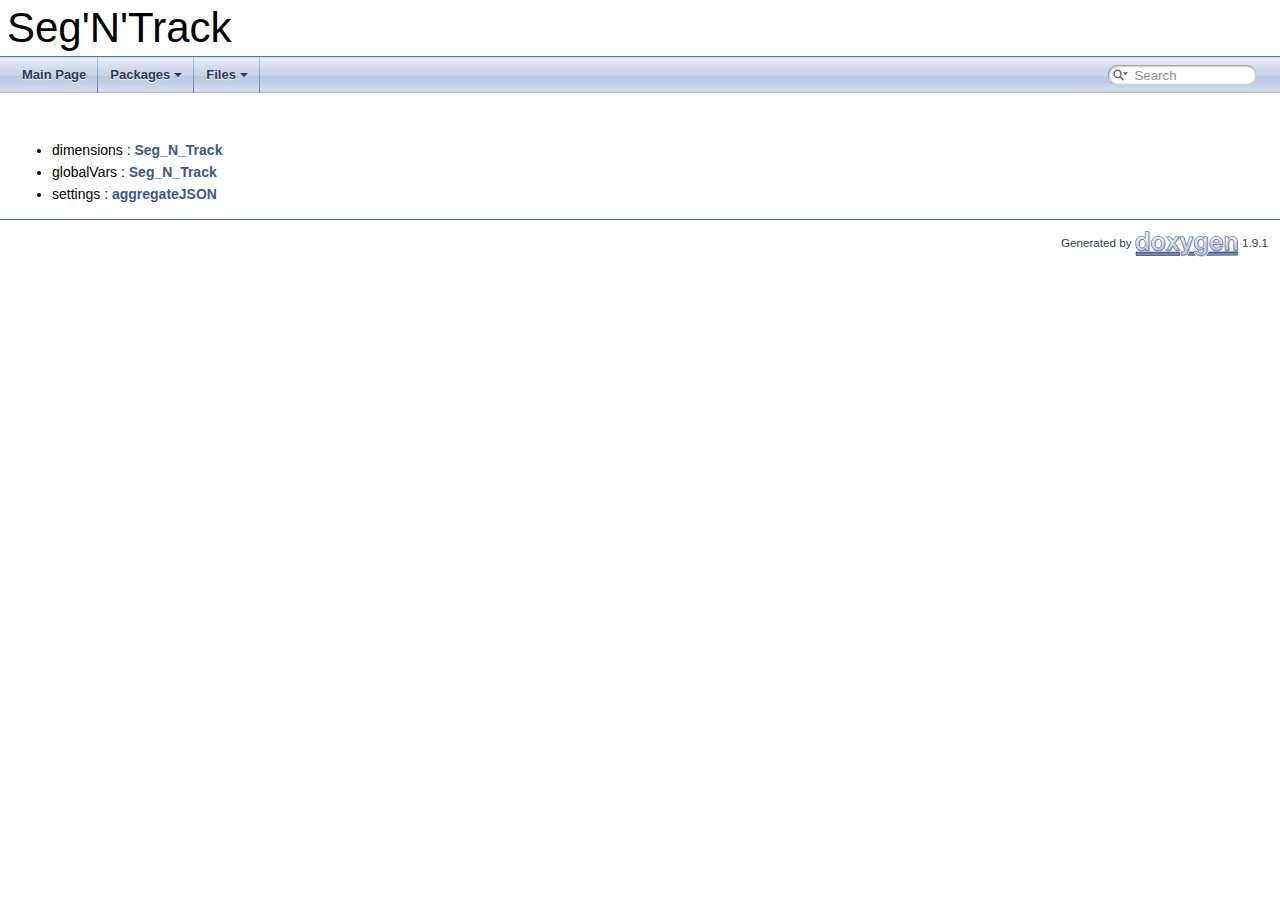
<file: segntrack/extern/namespacemembers_vars.html>
<!DOCTYPE html PUBLIC "-//W3C//DTD XHTML 1.0 Transitional//EN" "https://www.w3.org/TR/xhtml1/DTD/xhtml1-transitional.dtd">
<html xmlns="http://www.w3.org/1999/xhtml">
<head>
<meta http-equiv="Content-Type" content="text/xhtml;charset=UTF-8"/>
<meta http-equiv="X-UA-Compatible" content="IE=9"/>
<meta name="generator" content="Doxygen 1.9.1"/>
<meta name="viewport" content="width=device-width, initial-scale=1"/>
<title>Seg&#39;N&#39;Track: Package Functions</title>
<link href="tabs.css" rel="stylesheet" type="text/css"/>
<script type="text/javascript" src="jquery.js"></script>
<script type="text/javascript" src="dynsections.js"></script>
<link href="search/search.css" rel="stylesheet" type="text/css"/>
<script type="text/javascript" src="search/searchdata.js"></script>
<script type="text/javascript" src="search/search.js"></script>
<link href="doxygen.css" rel="stylesheet" type="text/css" />
</head>
<body>
<div id="top"><!-- do not remove this div, it is closed by doxygen! -->
<div id="titlearea">
<table cellspacing="0" cellpadding="0">
 <tbody>
 <tr style="height: 56px;">
  <td id="projectalign" style="padding-left: 0.5em;">
   <div id="projectname">Seg&#39;N&#39;Track
   </div>
  </td>
 </tr>
 </tbody>
</table>
</div>
<!-- end header part -->
<!-- Generated by Doxygen 1.9.1 -->
<script type="text/javascript">
/* @license magnet:?xt=urn:btih:cf05388f2679ee054f2beb29a391d25f4e673ac3&amp;dn=gpl-2.0.txt GPL-v2 */
var searchBox = new SearchBox("searchBox", "search",false,'Search','.html');
/* @license-end */
</script>
<script type="text/javascript" src="menudata.js"></script>
<script type="text/javascript" src="menu.js"></script>
<script type="text/javascript">
/* @license magnet:?xt=urn:btih:cf05388f2679ee054f2beb29a391d25f4e673ac3&amp;dn=gpl-2.0.txt GPL-v2 */
$(function() {
  initMenu('',true,false,'search.php','Search');
  $(document).ready(function() { init_search(); });
});
/* @license-end */</script>
<div id="main-nav"></div>
</div><!-- top -->
<!-- window showing the filter options -->
<div id="MSearchSelectWindow"
     onmouseover="return searchBox.OnSearchSelectShow()"
     onmouseout="return searchBox.OnSearchSelectHide()"
     onkeydown="return searchBox.OnSearchSelectKey(event)">
</div>

<!-- iframe showing the search results (closed by default) -->
<div id="MSearchResultsWindow">
<iframe src="javascript:void(0)" frameborder="0" 
        name="MSearchResults" id="MSearchResults">
</iframe>
</div>

<div class="contents">
&#160;<ul>
<li>dimensions
: <a class="el" href="namespaceSeg__N__Track.html#a75bbc37a1044b57cd2cc4f518902da9d">Seg_N_Track</a>
</li>
<li>globalVars
: <a class="el" href="namespaceSeg__N__Track.html#ae91584dd080969efa6549c9eba7ddf74">Seg_N_Track</a>
</li>
<li>settings
: <a class="el" href="namespaceaggregateJSON.html#a88c8c481ef9ed409bc062e4e51d3aaef">aggregateJSON</a>
</li>
</ul>
</div><!-- contents -->
<!-- start footer part -->
<hr class="footer"/><address class="footer"><small>
Generated by&#160;<a href="https://www.doxygen.org/index.html"><img class="footer" src="doxygen.svg" width="104" height="31" alt="doxygen"/></a> 1.9.1
</small></address>
</body>
</html>
</file>
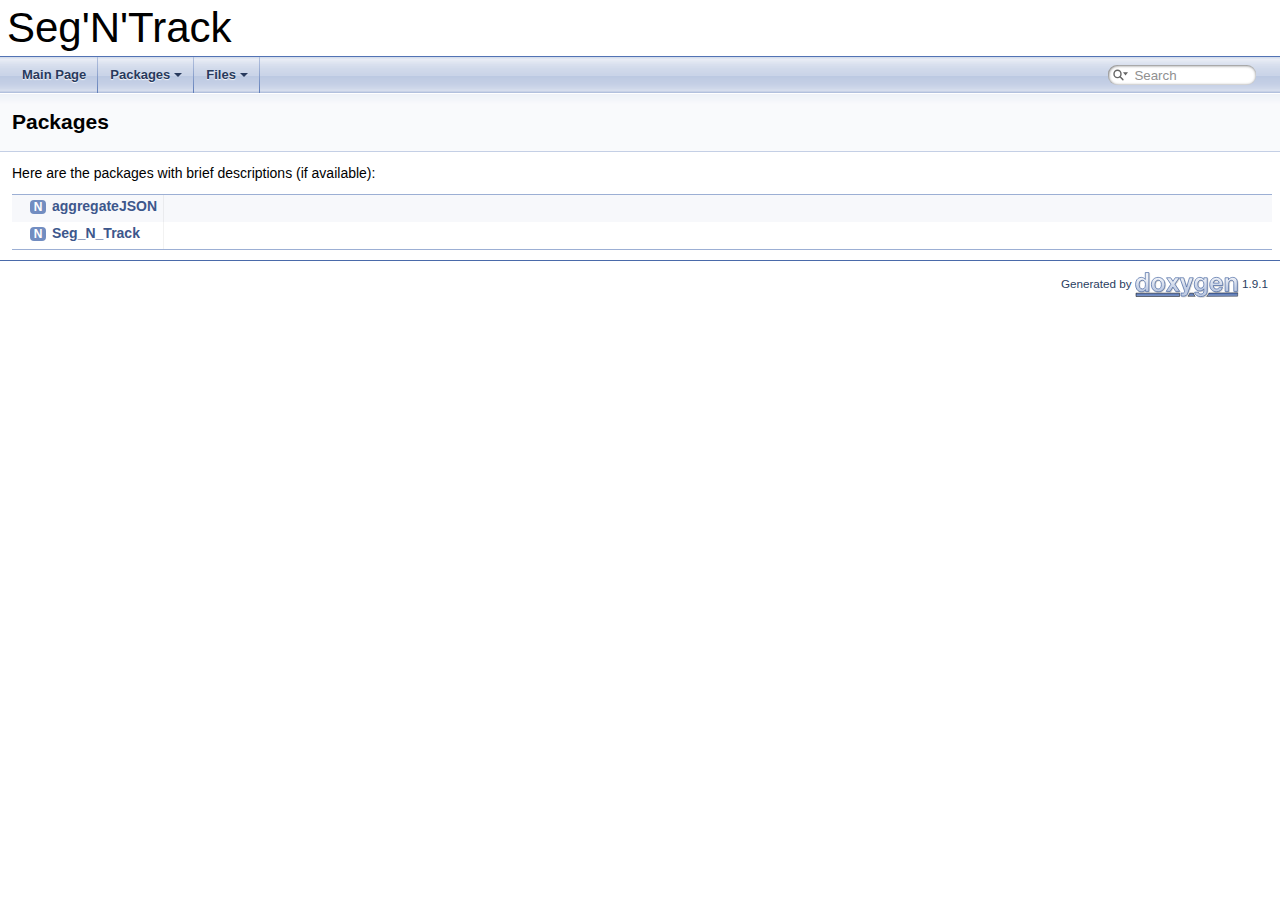
<file: segntrack/extern/namespaces.html>
<!DOCTYPE html PUBLIC "-//W3C//DTD XHTML 1.0 Transitional//EN" "https://www.w3.org/TR/xhtml1/DTD/xhtml1-transitional.dtd">
<html xmlns="http://www.w3.org/1999/xhtml">
<head>
<meta http-equiv="Content-Type" content="text/xhtml;charset=UTF-8"/>
<meta http-equiv="X-UA-Compatible" content="IE=9"/>
<meta name="generator" content="Doxygen 1.9.1"/>
<meta name="viewport" content="width=device-width, initial-scale=1"/>
<title>Seg&#39;N&#39;Track: Packages</title>
<link href="tabs.css" rel="stylesheet" type="text/css"/>
<script type="text/javascript" src="jquery.js"></script>
<script type="text/javascript" src="dynsections.js"></script>
<link href="search/search.css" rel="stylesheet" type="text/css"/>
<script type="text/javascript" src="search/searchdata.js"></script>
<script type="text/javascript" src="search/search.js"></script>
<link href="doxygen.css" rel="stylesheet" type="text/css" />
</head>
<body>
<div id="top"><!-- do not remove this div, it is closed by doxygen! -->
<div id="titlearea">
<table cellspacing="0" cellpadding="0">
 <tbody>
 <tr style="height: 56px;">
  <td id="projectalign" style="padding-left: 0.5em;">
   <div id="projectname">Seg&#39;N&#39;Track
   </div>
  </td>
 </tr>
 </tbody>
</table>
</div>
<!-- end header part -->
<!-- Generated by Doxygen 1.9.1 -->
<script type="text/javascript">
/* @license magnet:?xt=urn:btih:cf05388f2679ee054f2beb29a391d25f4e673ac3&amp;dn=gpl-2.0.txt GPL-v2 */
var searchBox = new SearchBox("searchBox", "search",false,'Search','.html');
/* @license-end */
</script>
<script type="text/javascript" src="menudata.js"></script>
<script type="text/javascript" src="menu.js"></script>
<script type="text/javascript">
/* @license magnet:?xt=urn:btih:cf05388f2679ee054f2beb29a391d25f4e673ac3&amp;dn=gpl-2.0.txt GPL-v2 */
$(function() {
  initMenu('',true,false,'search.php','Search');
  $(document).ready(function() { init_search(); });
});
/* @license-end */</script>
<div id="main-nav"></div>
</div><!-- top -->
<!-- window showing the filter options -->
<div id="MSearchSelectWindow"
     onmouseover="return searchBox.OnSearchSelectShow()"
     onmouseout="return searchBox.OnSearchSelectHide()"
     onkeydown="return searchBox.OnSearchSelectKey(event)">
</div>

<!-- iframe showing the search results (closed by default) -->
<div id="MSearchResultsWindow">
<iframe src="javascript:void(0)" frameborder="0" 
        name="MSearchResults" id="MSearchResults">
</iframe>
</div>

<div class="header">
  <div class="headertitle">
<div class="title">Packages</div>  </div>
</div><!--header-->
<div class="contents">
<div class="textblock">Here are the packages with brief descriptions (if available):</div><div class="directory">
<table class="directory">
<tr id="row_0_" class="even"><td class="entry"><span style="width:16px;display:inline-block;">&#160;</span><span class="icona"><span class="icon">N</span></span><a class="el" href="namespaceaggregateJSON.html" target="_self">aggregateJSON</a></td><td class="desc"></td></tr>
<tr id="row_1_"><td class="entry"><span style="width:16px;display:inline-block;">&#160;</span><span class="icona"><span class="icon">N</span></span><a class="el" href="namespaceSeg__N__Track.html" target="_self">Seg_N_Track</a></td><td class="desc"></td></tr>
</table>
</div><!-- directory -->
</div><!-- contents -->
<!-- start footer part -->
<hr class="footer"/><address class="footer"><small>
Generated by&#160;<a href="https://www.doxygen.org/index.html"><img class="footer" src="doxygen.svg" width="104" height="31" alt="doxygen"/></a> 1.9.1
</small></address>
</body>
</html>
</file>
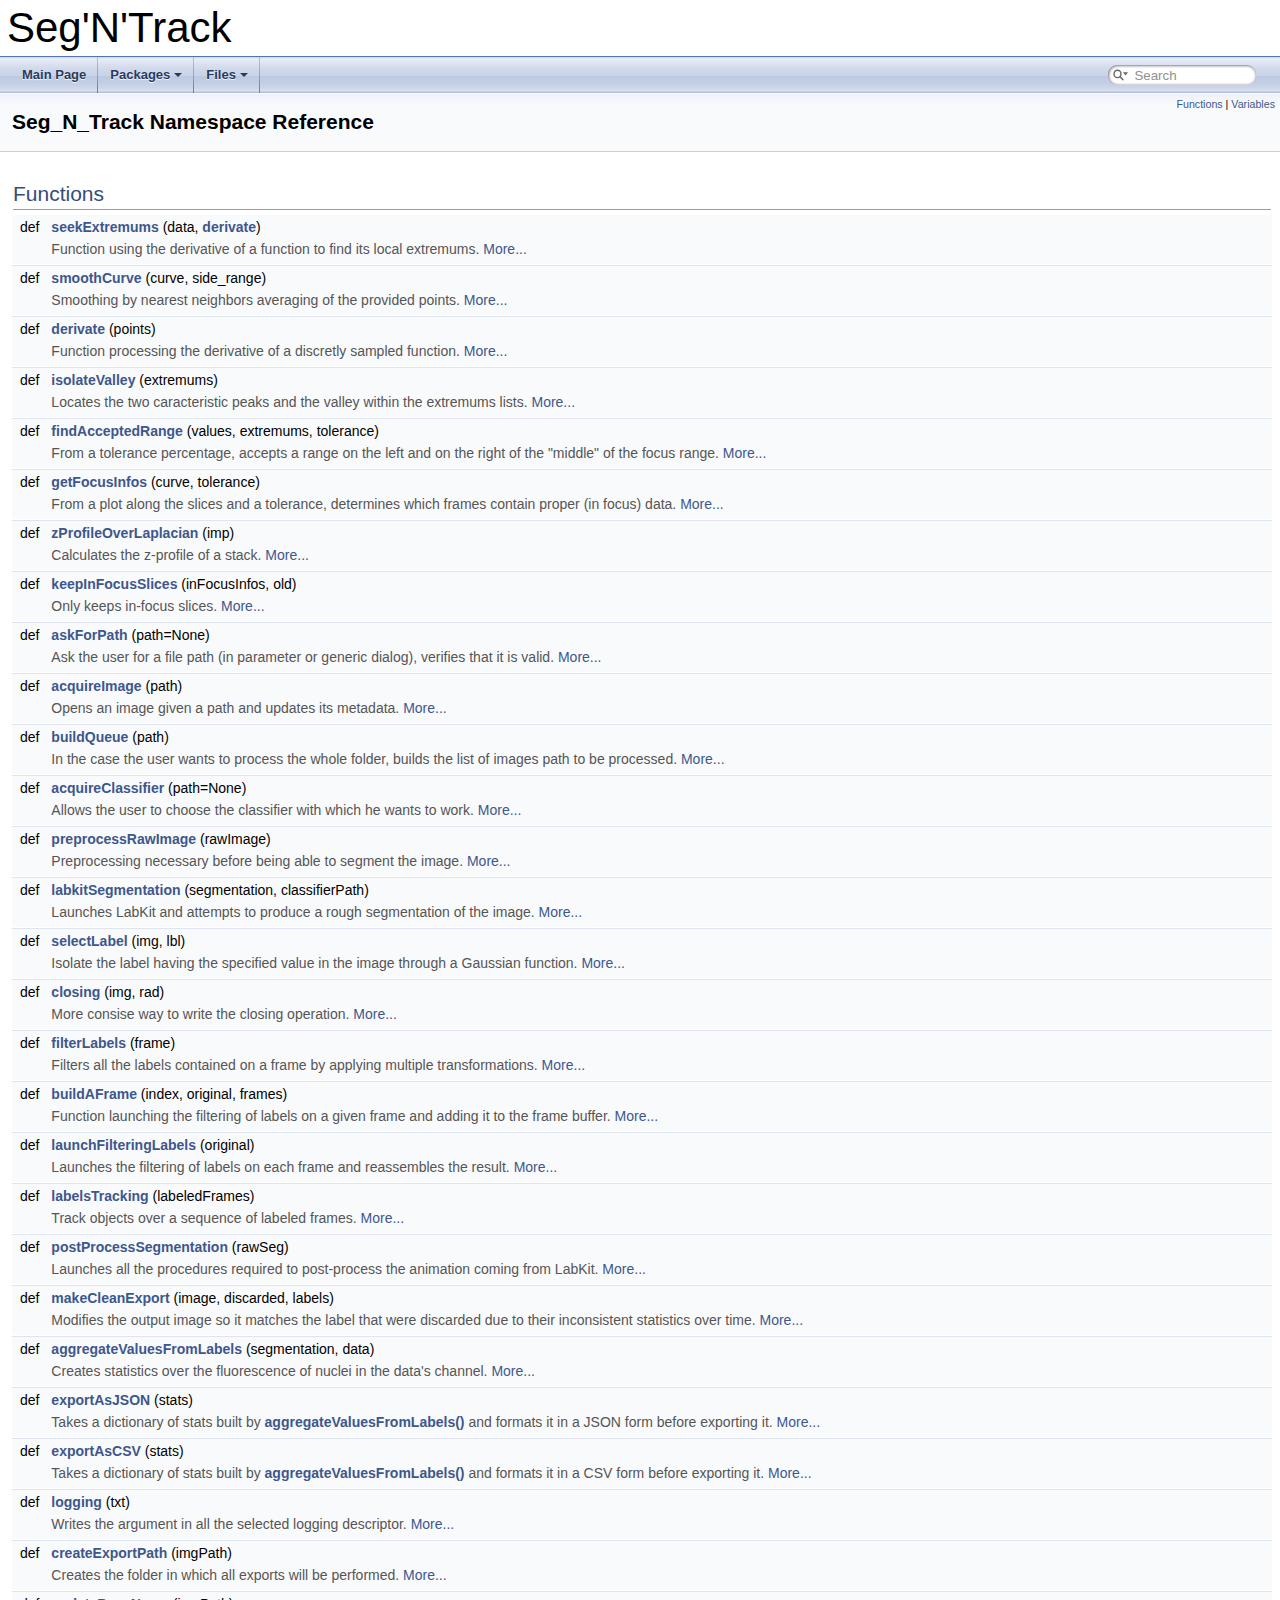
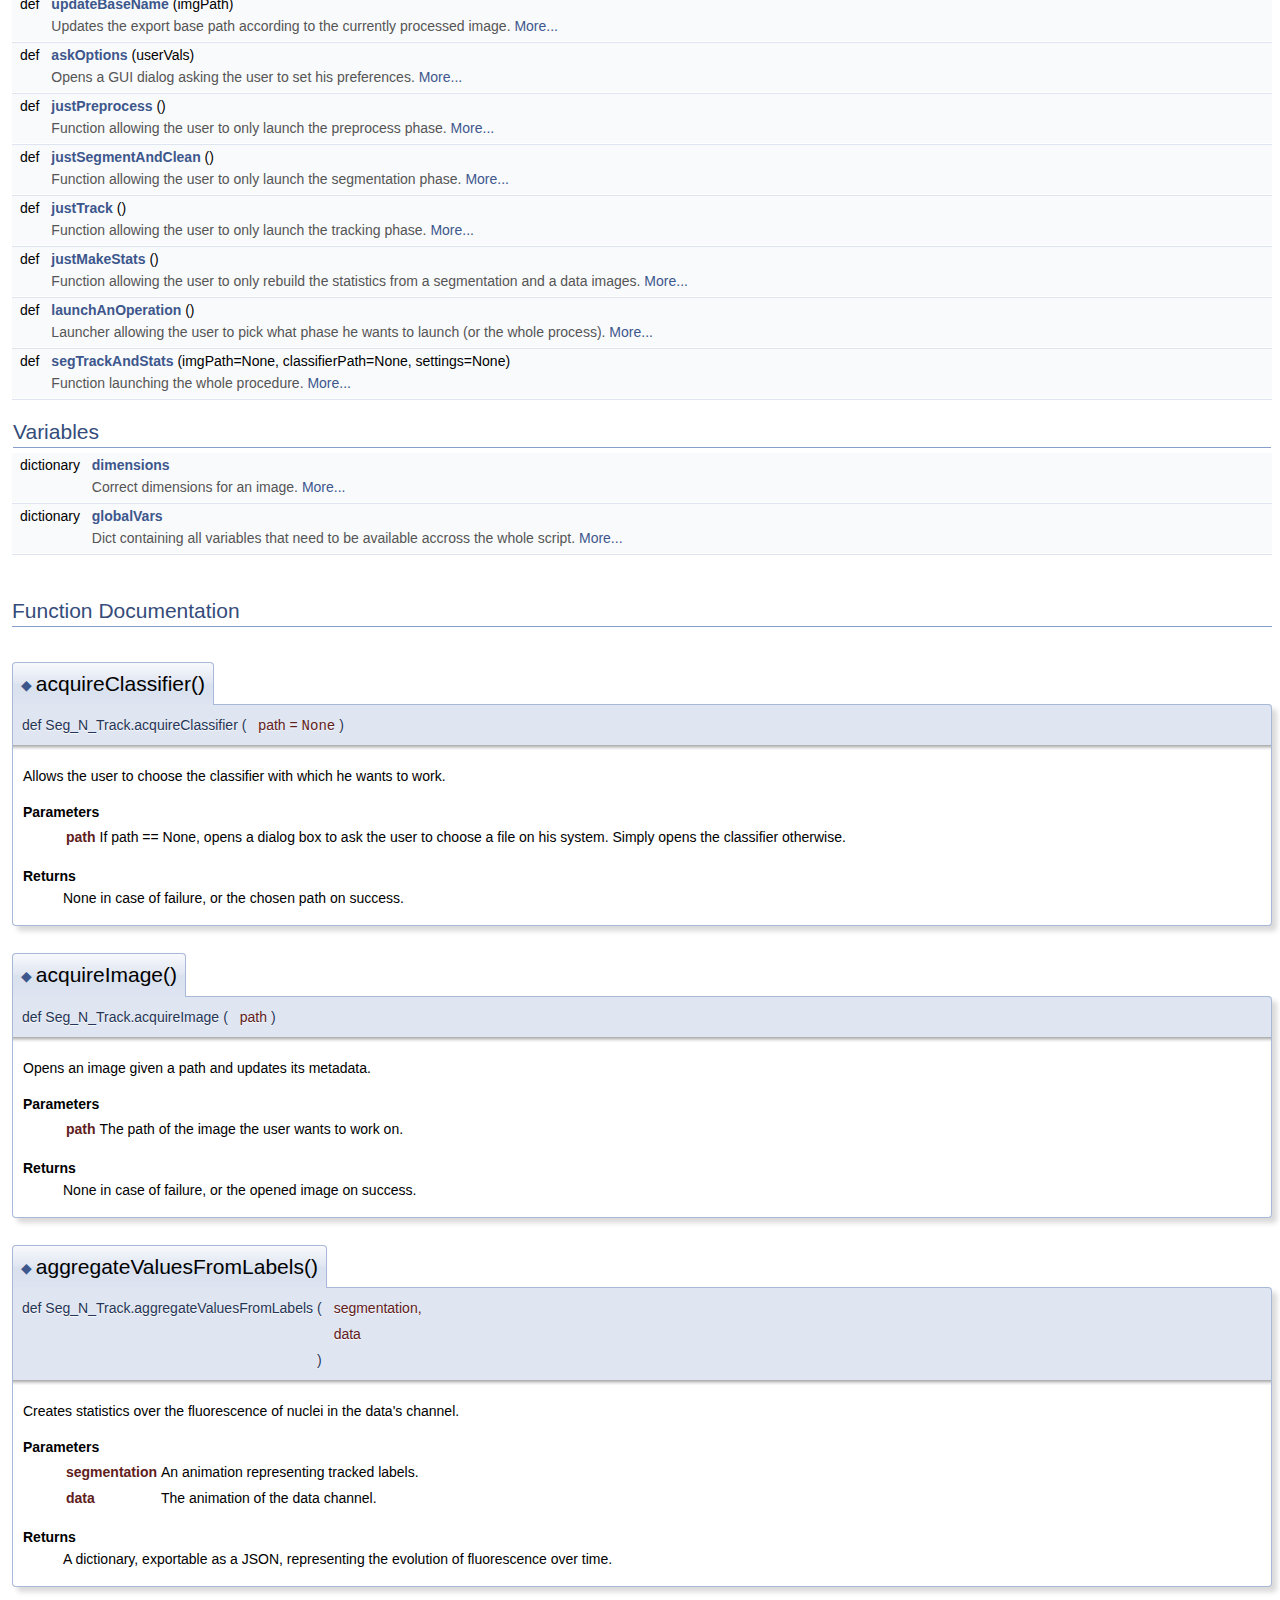
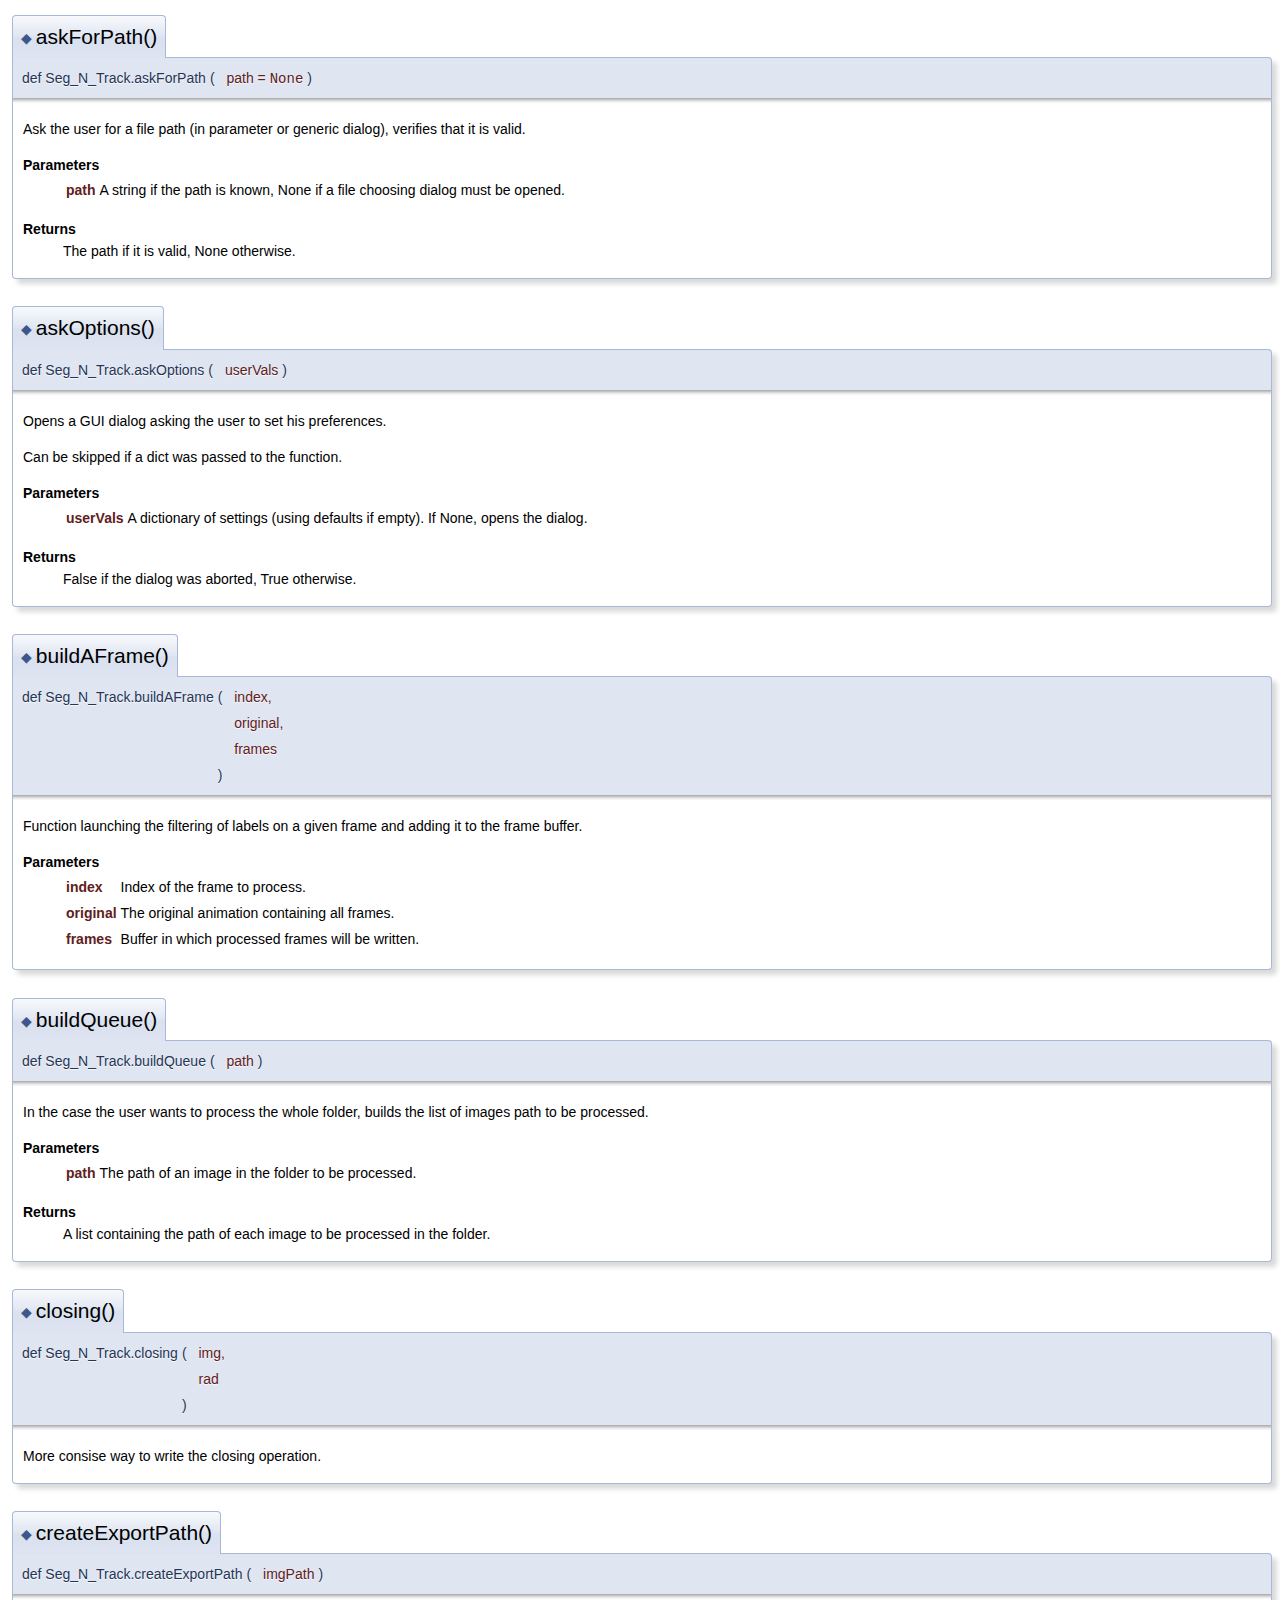
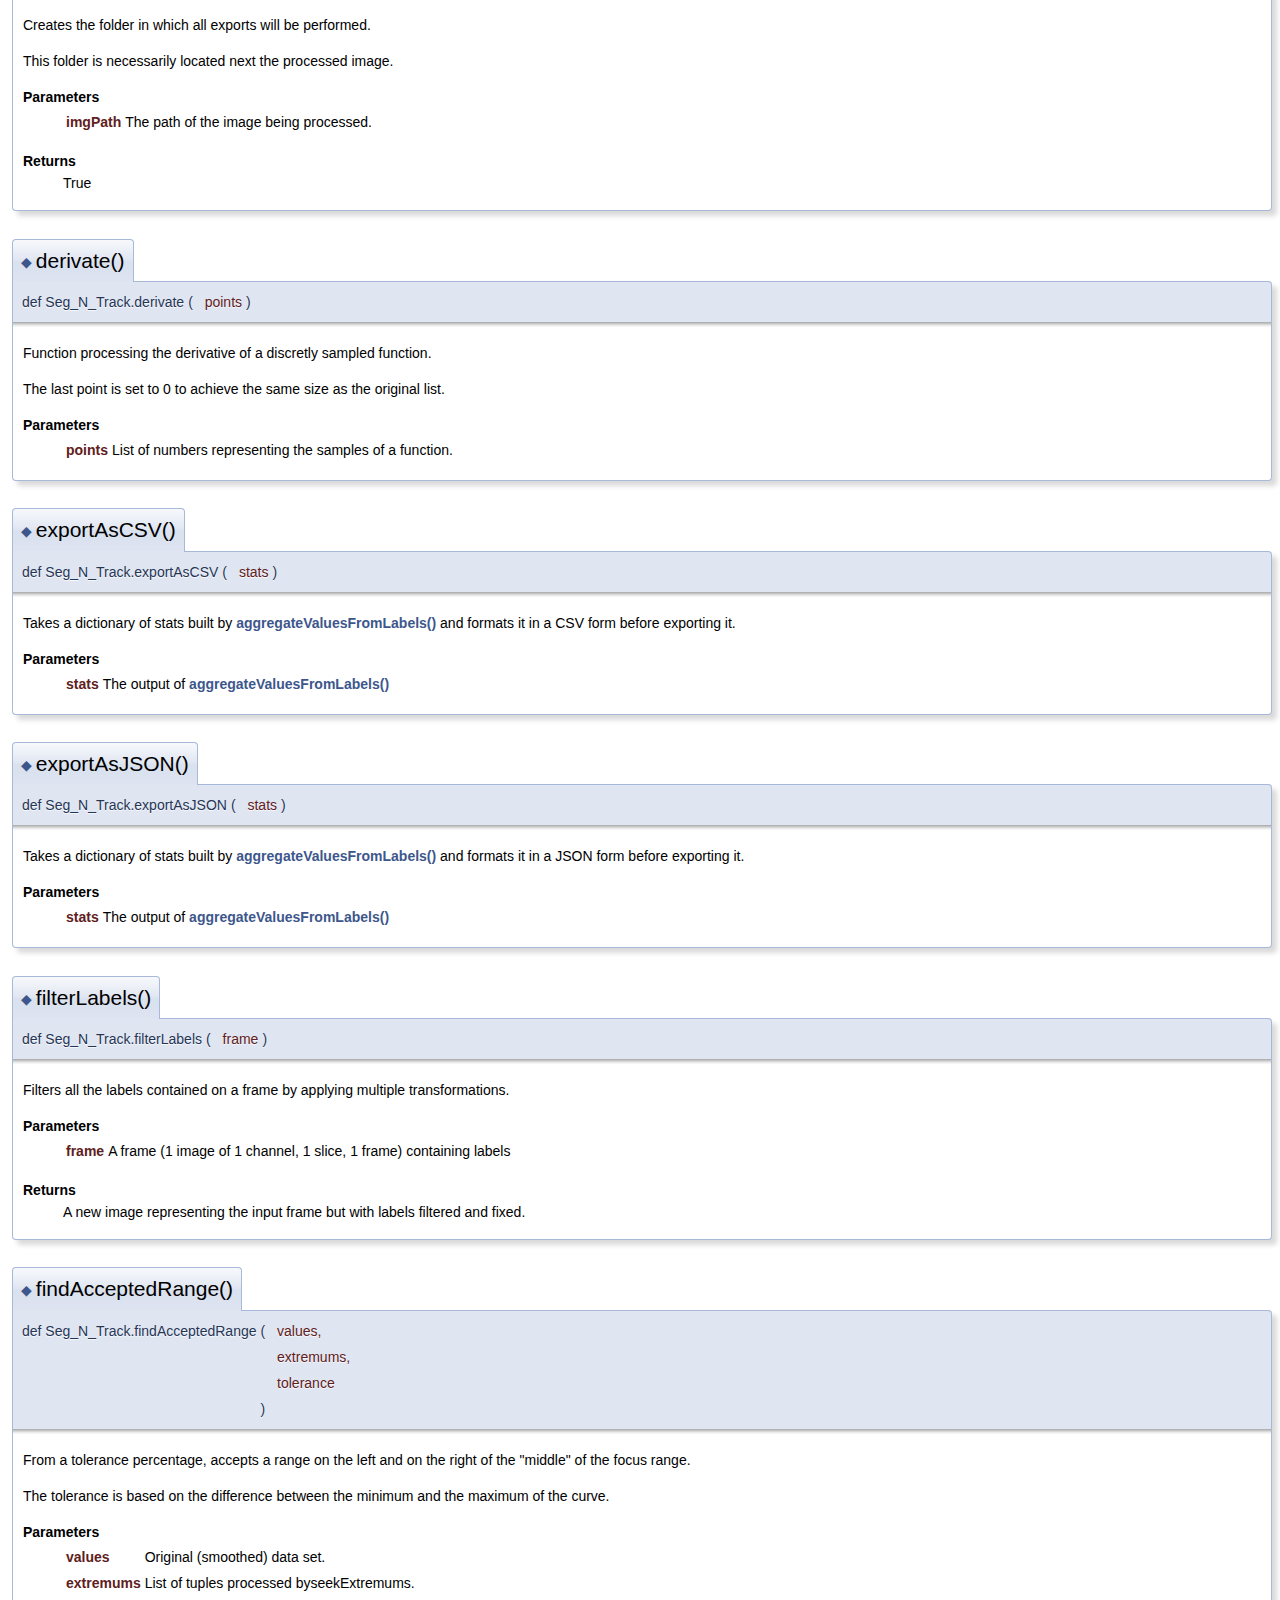
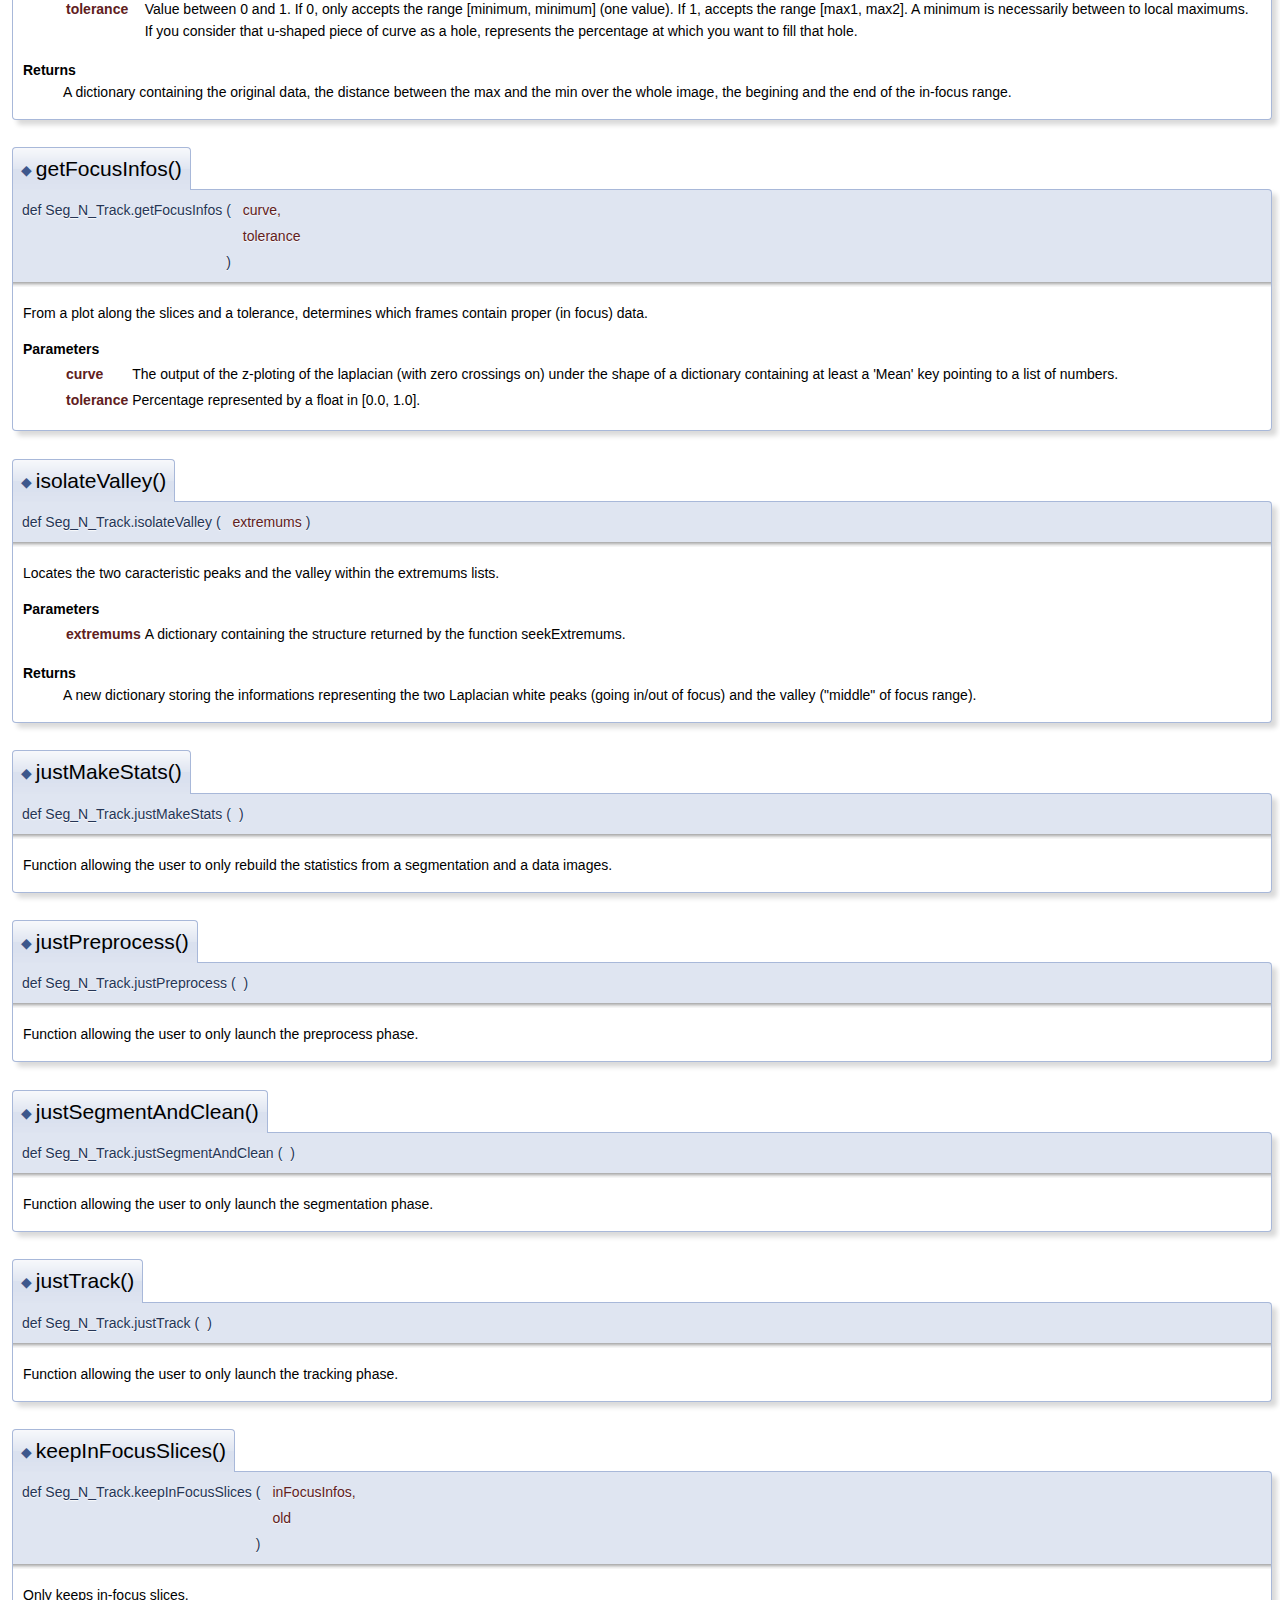
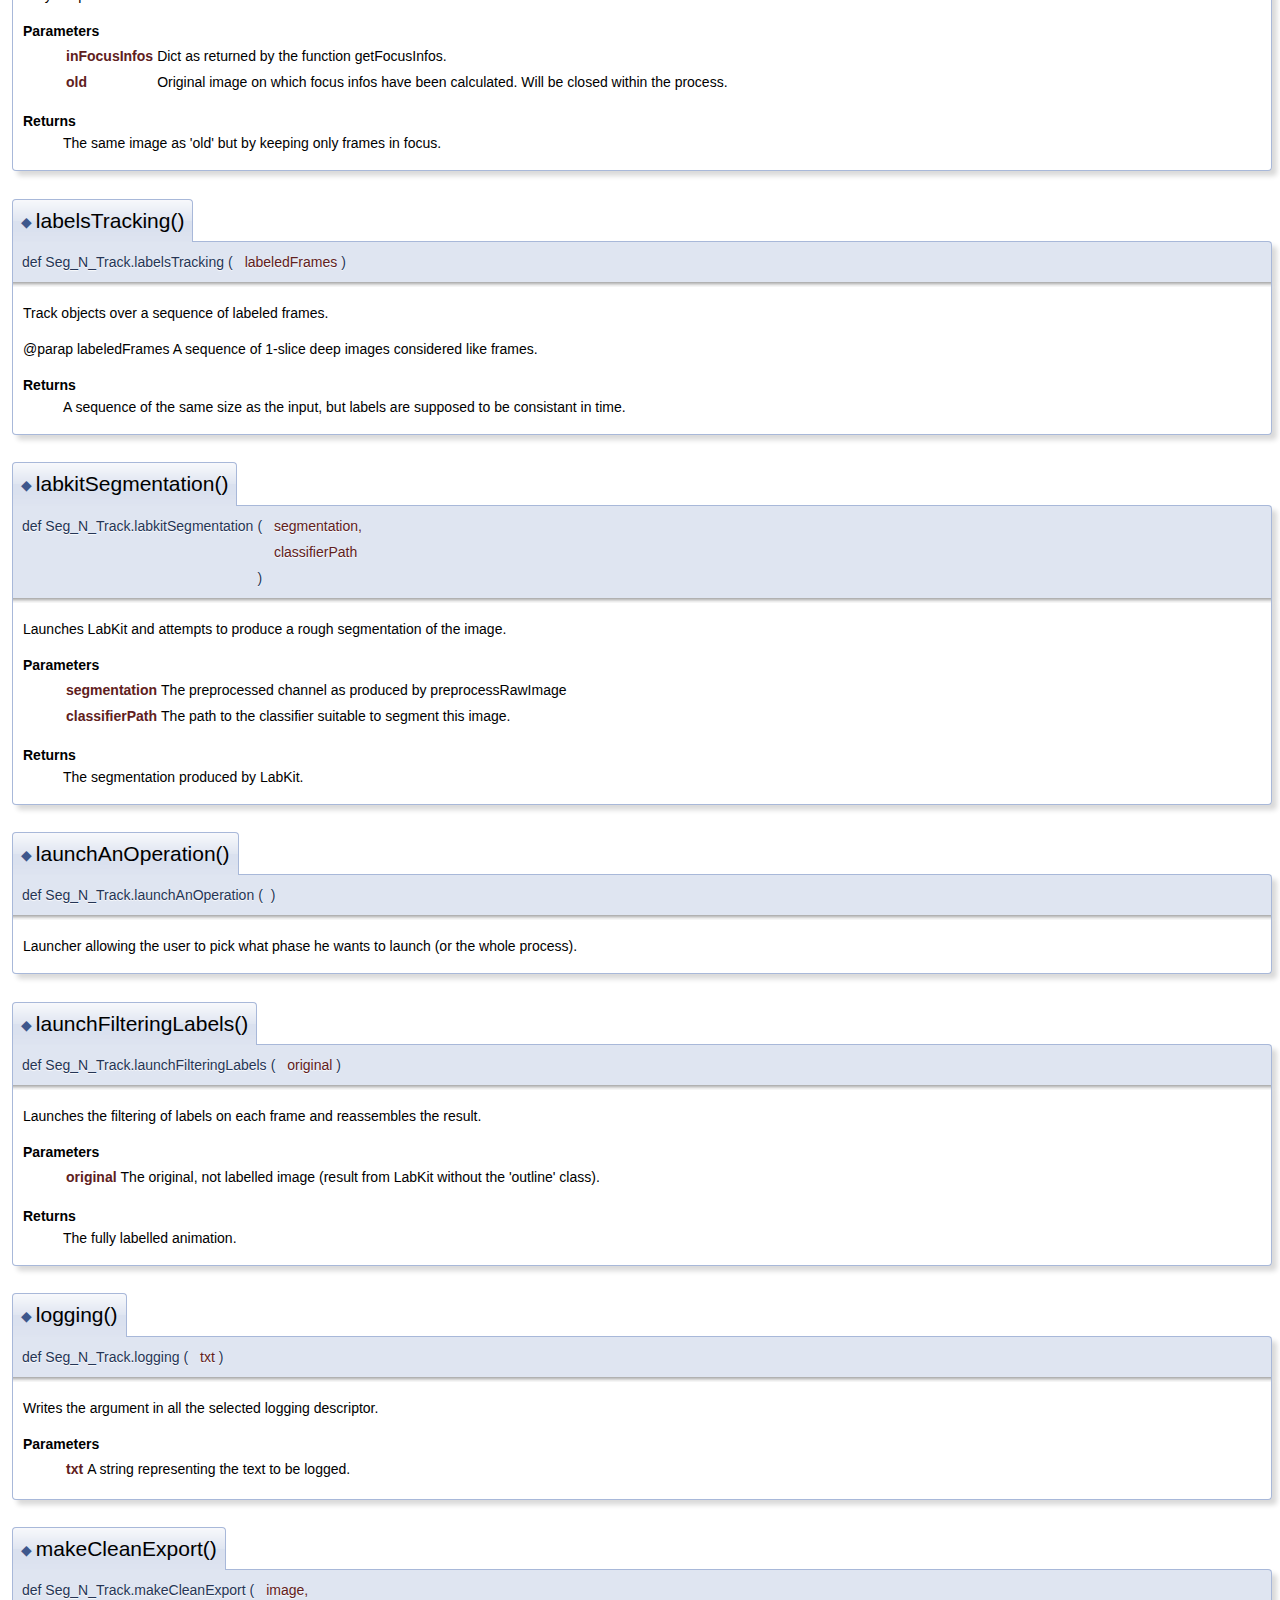
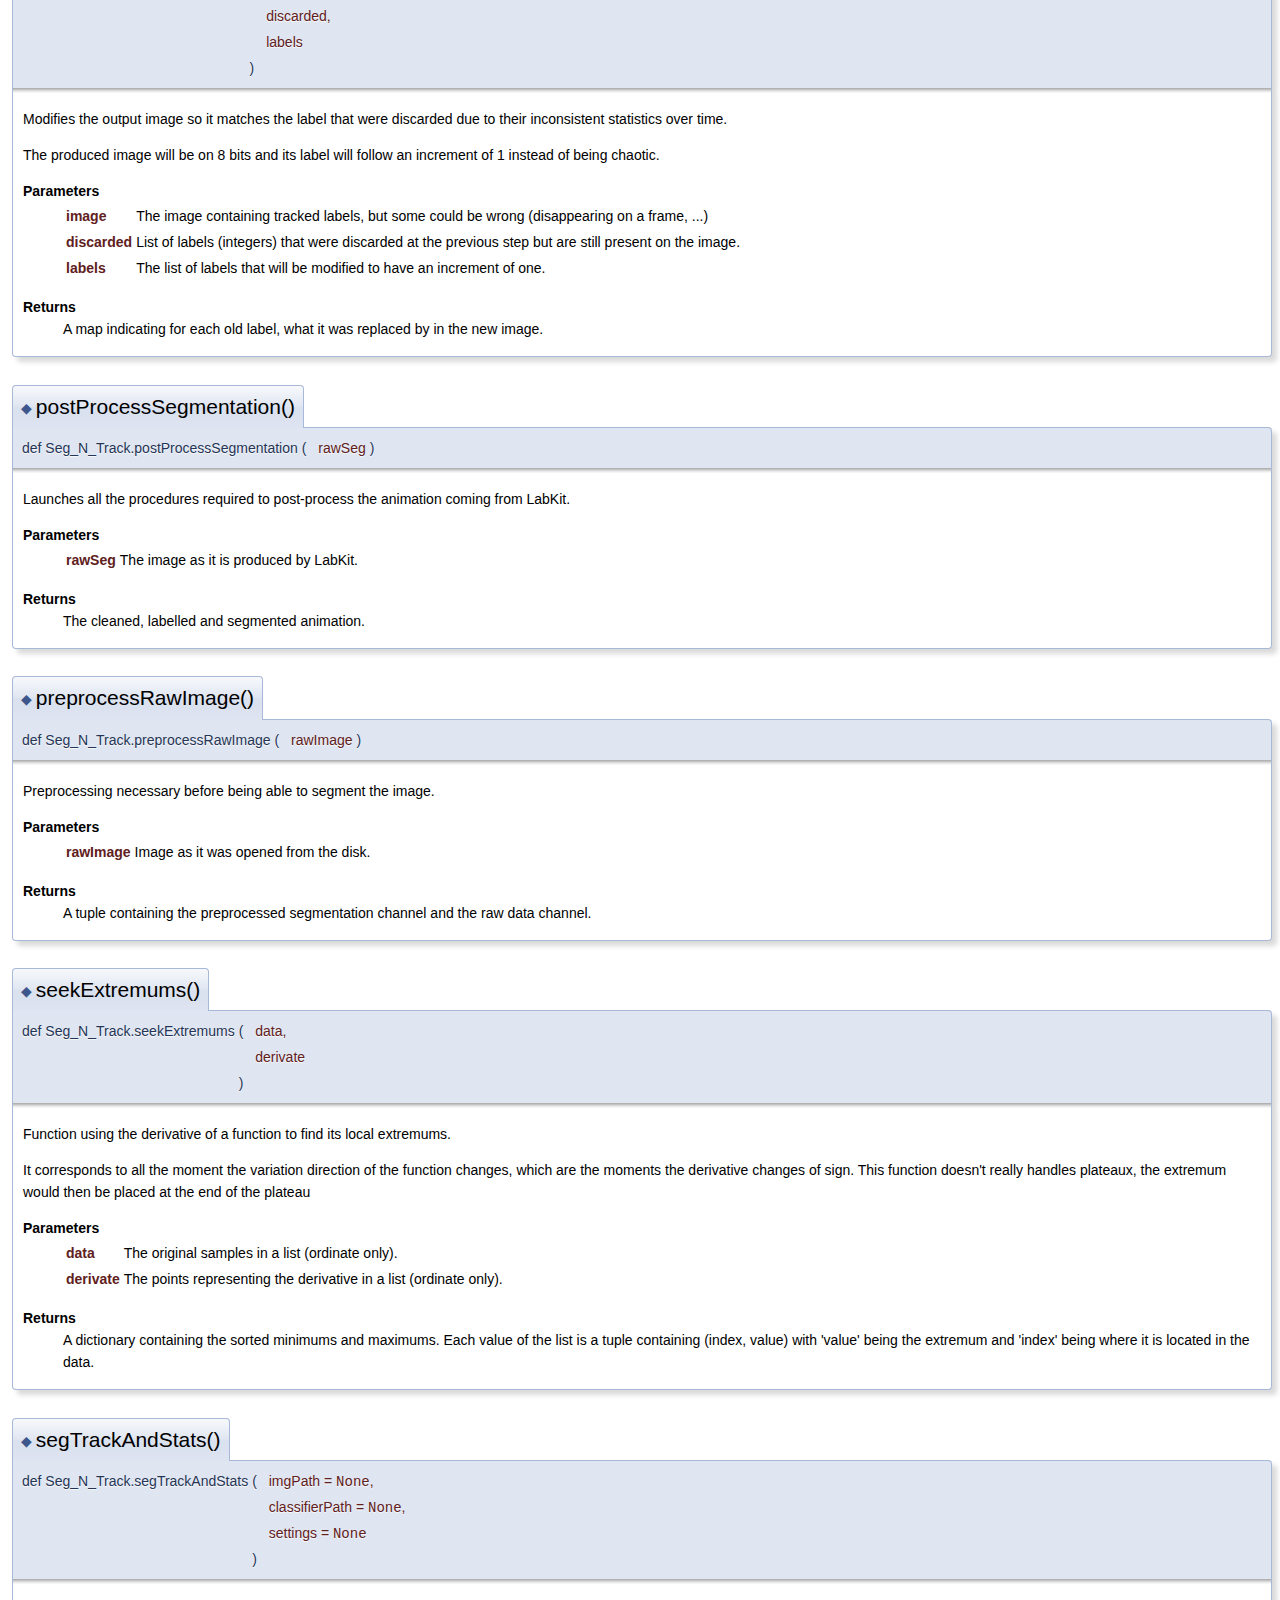
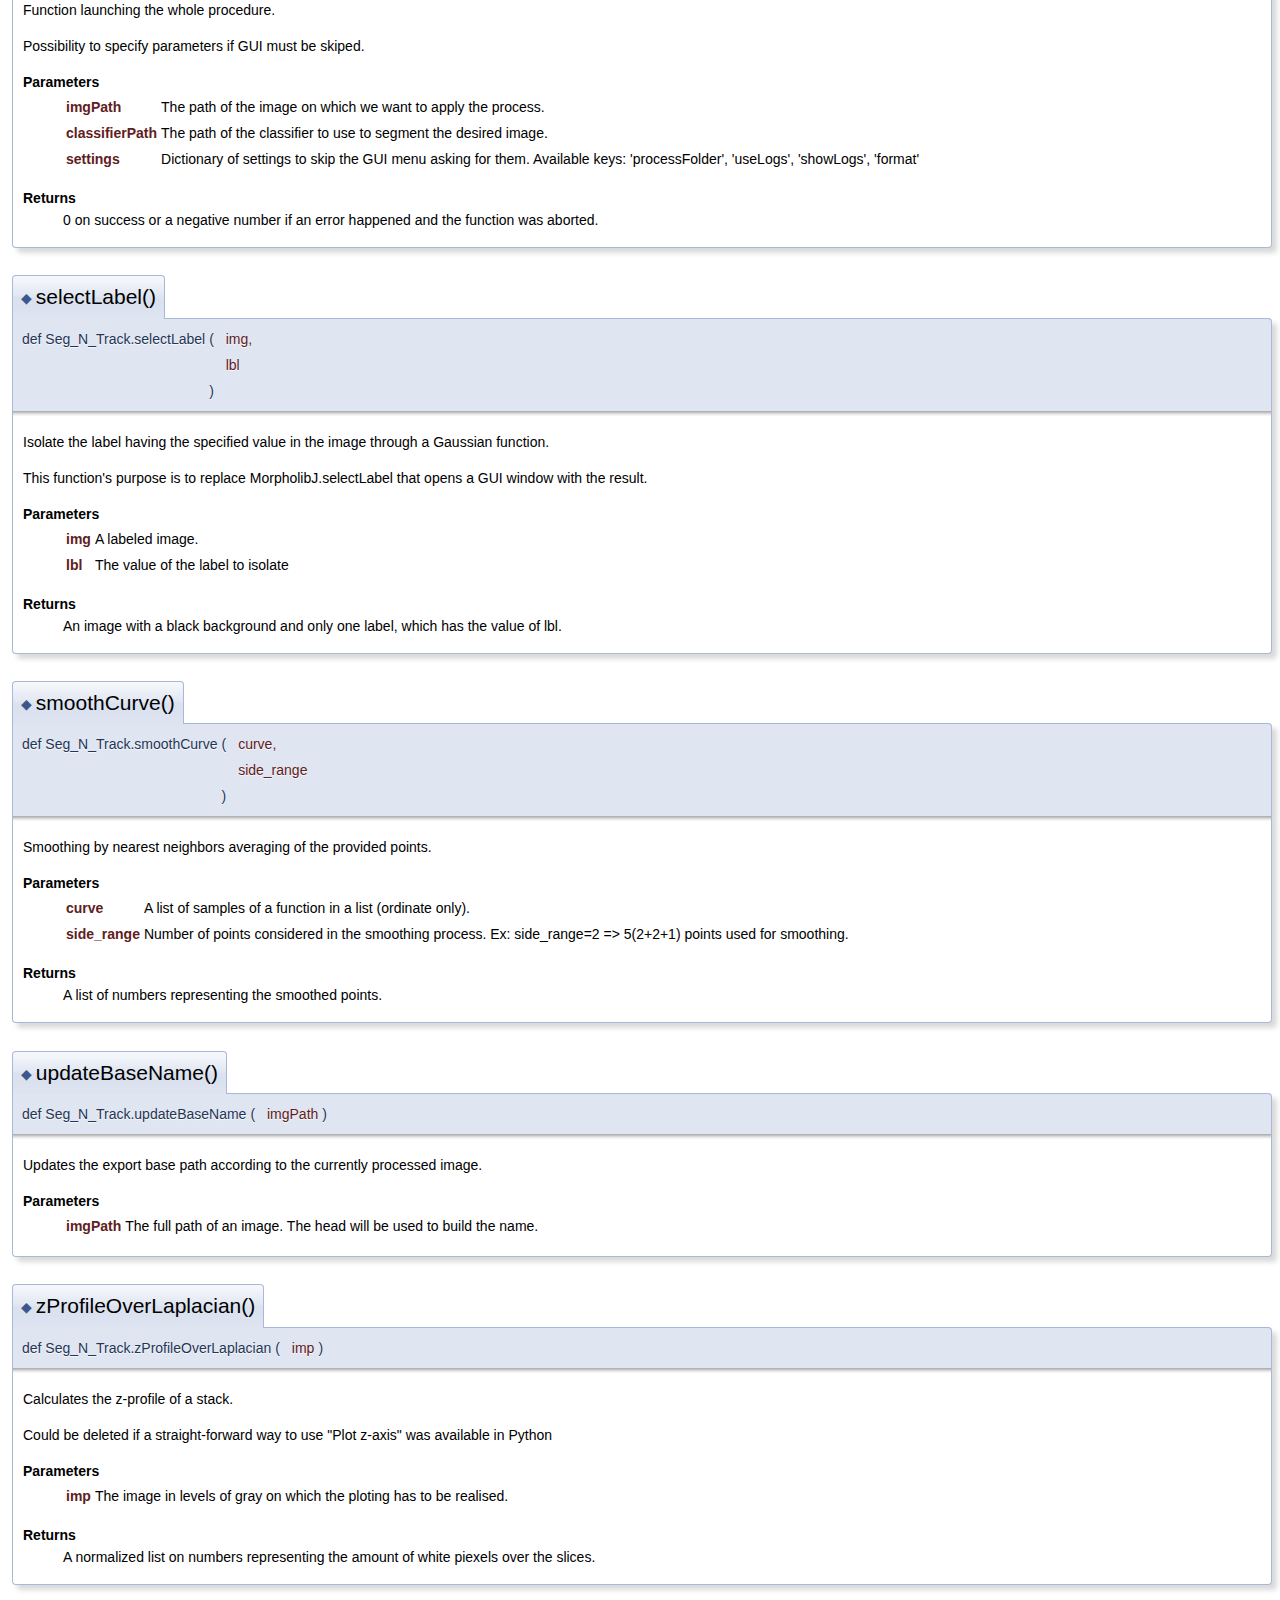
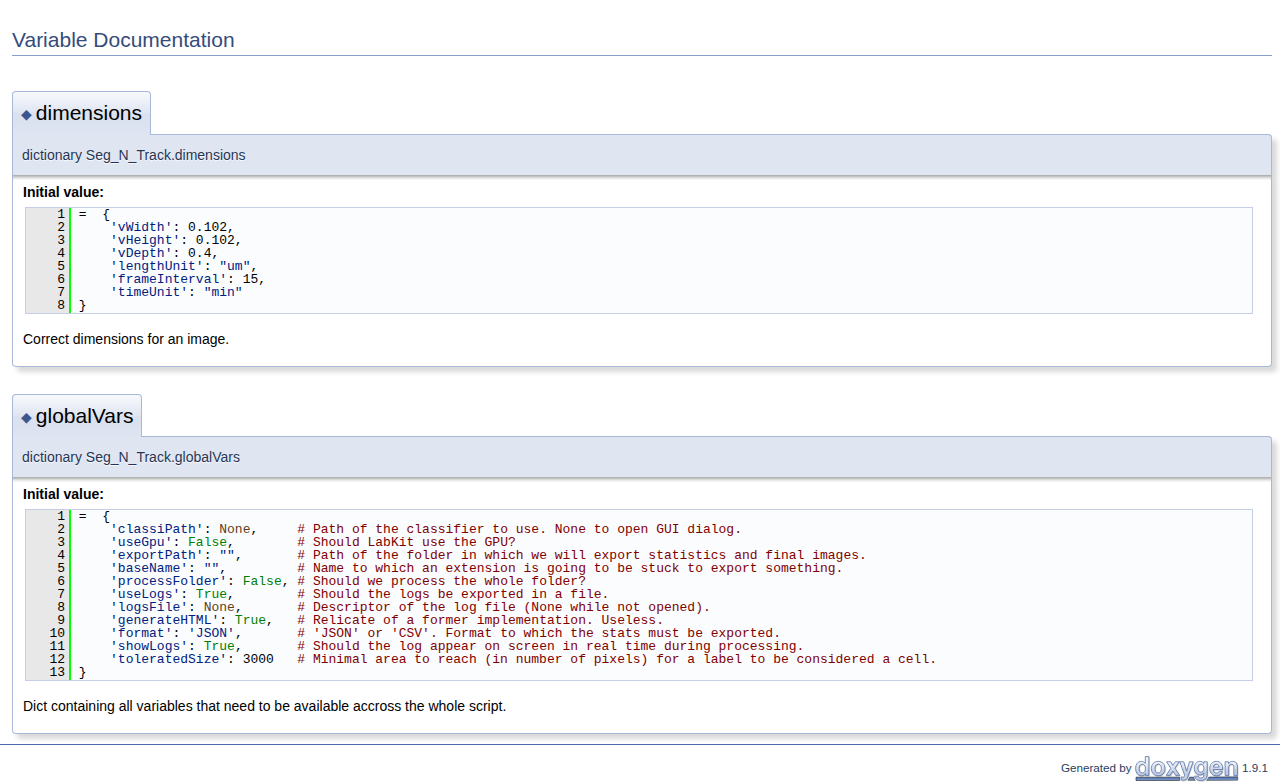
<file: segntrack/extern/namespaceSeg__N__Track.html>
<!DOCTYPE html PUBLIC "-//W3C//DTD XHTML 1.0 Transitional//EN" "https://www.w3.org/TR/xhtml1/DTD/xhtml1-transitional.dtd">
<html xmlns="http://www.w3.org/1999/xhtml">
<head>
<meta http-equiv="Content-Type" content="text/xhtml;charset=UTF-8"/>
<meta http-equiv="X-UA-Compatible" content="IE=9"/>
<meta name="generator" content="Doxygen 1.9.1"/>
<meta name="viewport" content="width=device-width, initial-scale=1"/>
<title>Seg&#39;N&#39;Track: Seg_N_Track Namespace Reference</title>
<link href="tabs.css" rel="stylesheet" type="text/css"/>
<script type="text/javascript" src="jquery.js"></script>
<script type="text/javascript" src="dynsections.js"></script>
<link href="search/search.css" rel="stylesheet" type="text/css"/>
<script type="text/javascript" src="search/searchdata.js"></script>
<script type="text/javascript" src="search/search.js"></script>
<link href="doxygen.css" rel="stylesheet" type="text/css" />
</head>
<body>
<div id="top"><!-- do not remove this div, it is closed by doxygen! -->
<div id="titlearea">
<table cellspacing="0" cellpadding="0">
 <tbody>
 <tr style="height: 56px;">
  <td id="projectalign" style="padding-left: 0.5em;">
   <div id="projectname">Seg&#39;N&#39;Track
   </div>
  </td>
 </tr>
 </tbody>
</table>
</div>
<!-- end header part -->
<!-- Generated by Doxygen 1.9.1 -->
<script type="text/javascript">
/* @license magnet:?xt=urn:btih:cf05388f2679ee054f2beb29a391d25f4e673ac3&amp;dn=gpl-2.0.txt GPL-v2 */
var searchBox = new SearchBox("searchBox", "search",false,'Search','.html');
/* @license-end */
</script>
<script type="text/javascript" src="menudata.js"></script>
<script type="text/javascript" src="menu.js"></script>
<script type="text/javascript">
/* @license magnet:?xt=urn:btih:cf05388f2679ee054f2beb29a391d25f4e673ac3&amp;dn=gpl-2.0.txt GPL-v2 */
$(function() {
  initMenu('',true,false,'search.php','Search');
  $(document).ready(function() { init_search(); });
});
/* @license-end */</script>
<div id="main-nav"></div>
<!-- window showing the filter options -->
<div id="MSearchSelectWindow"
     onmouseover="return searchBox.OnSearchSelectShow()"
     onmouseout="return searchBox.OnSearchSelectHide()"
     onkeydown="return searchBox.OnSearchSelectKey(event)">
</div>

<!-- iframe showing the search results (closed by default) -->
<div id="MSearchResultsWindow">
<iframe src="javascript:void(0)" frameborder="0" 
        name="MSearchResults" id="MSearchResults">
</iframe>
</div>

</div><!-- top -->
<div class="header">
  <div class="summary">
<a href="#func-members">Functions</a> &#124;
<a href="#var-members">Variables</a>  </div>
  <div class="headertitle">
<div class="title">Seg_N_Track Namespace Reference</div>  </div>
</div><!--header-->
<div class="contents">
<table class="memberdecls">
<tr class="heading"><td colspan="2"><h2 class="groupheader"><a name="func-members"></a>
Functions</h2></td></tr>
<tr class="memitem:ac08b366f244ffa0518679ac9fccf99d6"><td class="memItemLeft" align="right" valign="top">def&#160;</td><td class="memItemRight" valign="bottom"><a class="el" href="namespaceSeg__N__Track.html#ac08b366f244ffa0518679ac9fccf99d6">seekExtremums</a> (data, <a class="el" href="namespaceSeg__N__Track.html#aae290aa64ffd056d00996122d5f3604b">derivate</a>)</td></tr>
<tr class="memdesc:ac08b366f244ffa0518679ac9fccf99d6"><td class="mdescLeft">&#160;</td><td class="mdescRight">Function using the derivative of a function to find its local extremums.  <a href="namespaceSeg__N__Track.html#ac08b366f244ffa0518679ac9fccf99d6">More...</a><br /></td></tr>
<tr class="separator:ac08b366f244ffa0518679ac9fccf99d6"><td class="memSeparator" colspan="2">&#160;</td></tr>
<tr class="memitem:a12f4441066474bbc40c0d6ce7d31edbb"><td class="memItemLeft" align="right" valign="top">def&#160;</td><td class="memItemRight" valign="bottom"><a class="el" href="namespaceSeg__N__Track.html#a12f4441066474bbc40c0d6ce7d31edbb">smoothCurve</a> (curve, side_range)</td></tr>
<tr class="memdesc:a12f4441066474bbc40c0d6ce7d31edbb"><td class="mdescLeft">&#160;</td><td class="mdescRight">Smoothing by nearest neighbors averaging of the provided points.  <a href="namespaceSeg__N__Track.html#a12f4441066474bbc40c0d6ce7d31edbb">More...</a><br /></td></tr>
<tr class="separator:a12f4441066474bbc40c0d6ce7d31edbb"><td class="memSeparator" colspan="2">&#160;</td></tr>
<tr class="memitem:aae290aa64ffd056d00996122d5f3604b"><td class="memItemLeft" align="right" valign="top">def&#160;</td><td class="memItemRight" valign="bottom"><a class="el" href="namespaceSeg__N__Track.html#aae290aa64ffd056d00996122d5f3604b">derivate</a> (points)</td></tr>
<tr class="memdesc:aae290aa64ffd056d00996122d5f3604b"><td class="mdescLeft">&#160;</td><td class="mdescRight">Function processing the derivative of a discretly sampled function.  <a href="namespaceSeg__N__Track.html#aae290aa64ffd056d00996122d5f3604b">More...</a><br /></td></tr>
<tr class="separator:aae290aa64ffd056d00996122d5f3604b"><td class="memSeparator" colspan="2">&#160;</td></tr>
<tr class="memitem:ace2b3c87396e18a0f58d9260f4404eb2"><td class="memItemLeft" align="right" valign="top">def&#160;</td><td class="memItemRight" valign="bottom"><a class="el" href="namespaceSeg__N__Track.html#ace2b3c87396e18a0f58d9260f4404eb2">isolateValley</a> (extremums)</td></tr>
<tr class="memdesc:ace2b3c87396e18a0f58d9260f4404eb2"><td class="mdescLeft">&#160;</td><td class="mdescRight">Locates the two caracteristic peaks and the valley within the extremums lists.  <a href="namespaceSeg__N__Track.html#ace2b3c87396e18a0f58d9260f4404eb2">More...</a><br /></td></tr>
<tr class="separator:ace2b3c87396e18a0f58d9260f4404eb2"><td class="memSeparator" colspan="2">&#160;</td></tr>
<tr class="memitem:aba708aadf25f550f84b8b401e6504ac6"><td class="memItemLeft" align="right" valign="top">def&#160;</td><td class="memItemRight" valign="bottom"><a class="el" href="namespaceSeg__N__Track.html#aba708aadf25f550f84b8b401e6504ac6">findAcceptedRange</a> (values, extremums, tolerance)</td></tr>
<tr class="memdesc:aba708aadf25f550f84b8b401e6504ac6"><td class="mdescLeft">&#160;</td><td class="mdescRight">From a tolerance percentage, accepts a range on the left and on the right of the "middle" of the focus range.  <a href="namespaceSeg__N__Track.html#aba708aadf25f550f84b8b401e6504ac6">More...</a><br /></td></tr>
<tr class="separator:aba708aadf25f550f84b8b401e6504ac6"><td class="memSeparator" colspan="2">&#160;</td></tr>
<tr class="memitem:acf5c7791ecc206949fe54d65545a0f52"><td class="memItemLeft" align="right" valign="top">def&#160;</td><td class="memItemRight" valign="bottom"><a class="el" href="namespaceSeg__N__Track.html#acf5c7791ecc206949fe54d65545a0f52">getFocusInfos</a> (curve, tolerance)</td></tr>
<tr class="memdesc:acf5c7791ecc206949fe54d65545a0f52"><td class="mdescLeft">&#160;</td><td class="mdescRight">From a plot along the slices and a tolerance, determines which frames contain proper (in focus) data.  <a href="namespaceSeg__N__Track.html#acf5c7791ecc206949fe54d65545a0f52">More...</a><br /></td></tr>
<tr class="separator:acf5c7791ecc206949fe54d65545a0f52"><td class="memSeparator" colspan="2">&#160;</td></tr>
<tr class="memitem:a885ac215384b94829beac73aeefe4b44"><td class="memItemLeft" align="right" valign="top">def&#160;</td><td class="memItemRight" valign="bottom"><a class="el" href="namespaceSeg__N__Track.html#a885ac215384b94829beac73aeefe4b44">zProfileOverLaplacian</a> (imp)</td></tr>
<tr class="memdesc:a885ac215384b94829beac73aeefe4b44"><td class="mdescLeft">&#160;</td><td class="mdescRight">Calculates the z-profile of a stack.  <a href="namespaceSeg__N__Track.html#a885ac215384b94829beac73aeefe4b44">More...</a><br /></td></tr>
<tr class="separator:a885ac215384b94829beac73aeefe4b44"><td class="memSeparator" colspan="2">&#160;</td></tr>
<tr class="memitem:a5bad405ee5ddd8122e5b33861007833b"><td class="memItemLeft" align="right" valign="top">def&#160;</td><td class="memItemRight" valign="bottom"><a class="el" href="namespaceSeg__N__Track.html#a5bad405ee5ddd8122e5b33861007833b">keepInFocusSlices</a> (inFocusInfos, old)</td></tr>
<tr class="memdesc:a5bad405ee5ddd8122e5b33861007833b"><td class="mdescLeft">&#160;</td><td class="mdescRight">Only keeps in-focus slices.  <a href="namespaceSeg__N__Track.html#a5bad405ee5ddd8122e5b33861007833b">More...</a><br /></td></tr>
<tr class="separator:a5bad405ee5ddd8122e5b33861007833b"><td class="memSeparator" colspan="2">&#160;</td></tr>
<tr class="memitem:a2a9f1f8d604d1b879230eac8b2aae7c7"><td class="memItemLeft" align="right" valign="top">def&#160;</td><td class="memItemRight" valign="bottom"><a class="el" href="namespaceSeg__N__Track.html#a2a9f1f8d604d1b879230eac8b2aae7c7">askForPath</a> (path=None)</td></tr>
<tr class="memdesc:a2a9f1f8d604d1b879230eac8b2aae7c7"><td class="mdescLeft">&#160;</td><td class="mdescRight">Ask the user for a file path (in parameter or generic dialog), verifies that it is valid.  <a href="namespaceSeg__N__Track.html#a2a9f1f8d604d1b879230eac8b2aae7c7">More...</a><br /></td></tr>
<tr class="separator:a2a9f1f8d604d1b879230eac8b2aae7c7"><td class="memSeparator" colspan="2">&#160;</td></tr>
<tr class="memitem:a265f8a6c70e4d76f707c474163c9c7b1"><td class="memItemLeft" align="right" valign="top">def&#160;</td><td class="memItemRight" valign="bottom"><a class="el" href="namespaceSeg__N__Track.html#a265f8a6c70e4d76f707c474163c9c7b1">acquireImage</a> (path)</td></tr>
<tr class="memdesc:a265f8a6c70e4d76f707c474163c9c7b1"><td class="mdescLeft">&#160;</td><td class="mdescRight">Opens an image given a path and updates its metadata.  <a href="namespaceSeg__N__Track.html#a265f8a6c70e4d76f707c474163c9c7b1">More...</a><br /></td></tr>
<tr class="separator:a265f8a6c70e4d76f707c474163c9c7b1"><td class="memSeparator" colspan="2">&#160;</td></tr>
<tr class="memitem:ad2ab745d8bc61aad2cd10c9742a4730e"><td class="memItemLeft" align="right" valign="top">def&#160;</td><td class="memItemRight" valign="bottom"><a class="el" href="namespaceSeg__N__Track.html#ad2ab745d8bc61aad2cd10c9742a4730e">buildQueue</a> (path)</td></tr>
<tr class="memdesc:ad2ab745d8bc61aad2cd10c9742a4730e"><td class="mdescLeft">&#160;</td><td class="mdescRight">In the case the user wants to process the whole folder, builds the list of images path to be processed.  <a href="namespaceSeg__N__Track.html#ad2ab745d8bc61aad2cd10c9742a4730e">More...</a><br /></td></tr>
<tr class="separator:ad2ab745d8bc61aad2cd10c9742a4730e"><td class="memSeparator" colspan="2">&#160;</td></tr>
<tr class="memitem:a7b5ebd3df12469b2df2643e94acaf5a7"><td class="memItemLeft" align="right" valign="top">def&#160;</td><td class="memItemRight" valign="bottom"><a class="el" href="namespaceSeg__N__Track.html#a7b5ebd3df12469b2df2643e94acaf5a7">acquireClassifier</a> (path=None)</td></tr>
<tr class="memdesc:a7b5ebd3df12469b2df2643e94acaf5a7"><td class="mdescLeft">&#160;</td><td class="mdescRight">Allows the user to choose the classifier with which he wants to work.  <a href="namespaceSeg__N__Track.html#a7b5ebd3df12469b2df2643e94acaf5a7">More...</a><br /></td></tr>
<tr class="separator:a7b5ebd3df12469b2df2643e94acaf5a7"><td class="memSeparator" colspan="2">&#160;</td></tr>
<tr class="memitem:a1b9bbadedf34a69a11f73c1376439fc6"><td class="memItemLeft" align="right" valign="top">def&#160;</td><td class="memItemRight" valign="bottom"><a class="el" href="namespaceSeg__N__Track.html#a1b9bbadedf34a69a11f73c1376439fc6">preprocessRawImage</a> (rawImage)</td></tr>
<tr class="memdesc:a1b9bbadedf34a69a11f73c1376439fc6"><td class="mdescLeft">&#160;</td><td class="mdescRight">Preprocessing necessary before being able to segment the image.  <a href="namespaceSeg__N__Track.html#a1b9bbadedf34a69a11f73c1376439fc6">More...</a><br /></td></tr>
<tr class="separator:a1b9bbadedf34a69a11f73c1376439fc6"><td class="memSeparator" colspan="2">&#160;</td></tr>
<tr class="memitem:aefd31b2b798d40f7971a20dce259d45a"><td class="memItemLeft" align="right" valign="top">def&#160;</td><td class="memItemRight" valign="bottom"><a class="el" href="namespaceSeg__N__Track.html#aefd31b2b798d40f7971a20dce259d45a">labkitSegmentation</a> (segmentation, classifierPath)</td></tr>
<tr class="memdesc:aefd31b2b798d40f7971a20dce259d45a"><td class="mdescLeft">&#160;</td><td class="mdescRight">Launches LabKit and attempts to produce a rough segmentation of the image.  <a href="namespaceSeg__N__Track.html#aefd31b2b798d40f7971a20dce259d45a">More...</a><br /></td></tr>
<tr class="separator:aefd31b2b798d40f7971a20dce259d45a"><td class="memSeparator" colspan="2">&#160;</td></tr>
<tr class="memitem:a197adb6f5cd592277f874566a8662977"><td class="memItemLeft" align="right" valign="top">def&#160;</td><td class="memItemRight" valign="bottom"><a class="el" href="namespaceSeg__N__Track.html#a197adb6f5cd592277f874566a8662977">selectLabel</a> (img, lbl)</td></tr>
<tr class="memdesc:a197adb6f5cd592277f874566a8662977"><td class="mdescLeft">&#160;</td><td class="mdescRight">Isolate the label having the specified value in the image through a Gaussian function.  <a href="namespaceSeg__N__Track.html#a197adb6f5cd592277f874566a8662977">More...</a><br /></td></tr>
<tr class="separator:a197adb6f5cd592277f874566a8662977"><td class="memSeparator" colspan="2">&#160;</td></tr>
<tr class="memitem:ac46acfa5fc0e248072e549c56bcd2289"><td class="memItemLeft" align="right" valign="top">def&#160;</td><td class="memItemRight" valign="bottom"><a class="el" href="namespaceSeg__N__Track.html#ac46acfa5fc0e248072e549c56bcd2289">closing</a> (img, rad)</td></tr>
<tr class="memdesc:ac46acfa5fc0e248072e549c56bcd2289"><td class="mdescLeft">&#160;</td><td class="mdescRight">More consise way to write the closing operation.  <a href="namespaceSeg__N__Track.html#ac46acfa5fc0e248072e549c56bcd2289">More...</a><br /></td></tr>
<tr class="separator:ac46acfa5fc0e248072e549c56bcd2289"><td class="memSeparator" colspan="2">&#160;</td></tr>
<tr class="memitem:a3db052705fb3bd8fd1b00eb2f25728d6"><td class="memItemLeft" align="right" valign="top">def&#160;</td><td class="memItemRight" valign="bottom"><a class="el" href="namespaceSeg__N__Track.html#a3db052705fb3bd8fd1b00eb2f25728d6">filterLabels</a> (frame)</td></tr>
<tr class="memdesc:a3db052705fb3bd8fd1b00eb2f25728d6"><td class="mdescLeft">&#160;</td><td class="mdescRight">Filters all the labels contained on a frame by applying multiple transformations.  <a href="namespaceSeg__N__Track.html#a3db052705fb3bd8fd1b00eb2f25728d6">More...</a><br /></td></tr>
<tr class="separator:a3db052705fb3bd8fd1b00eb2f25728d6"><td class="memSeparator" colspan="2">&#160;</td></tr>
<tr class="memitem:a77328dd16bb29edcf690872e7addefc3"><td class="memItemLeft" align="right" valign="top">def&#160;</td><td class="memItemRight" valign="bottom"><a class="el" href="namespaceSeg__N__Track.html#a77328dd16bb29edcf690872e7addefc3">buildAFrame</a> (index, original, frames)</td></tr>
<tr class="memdesc:a77328dd16bb29edcf690872e7addefc3"><td class="mdescLeft">&#160;</td><td class="mdescRight">Function launching the filtering of labels on a given frame and adding it to the frame buffer.  <a href="namespaceSeg__N__Track.html#a77328dd16bb29edcf690872e7addefc3">More...</a><br /></td></tr>
<tr class="separator:a77328dd16bb29edcf690872e7addefc3"><td class="memSeparator" colspan="2">&#160;</td></tr>
<tr class="memitem:ad5418baa1676503d5a4f42ece4637600"><td class="memItemLeft" align="right" valign="top">def&#160;</td><td class="memItemRight" valign="bottom"><a class="el" href="namespaceSeg__N__Track.html#ad5418baa1676503d5a4f42ece4637600">launchFilteringLabels</a> (original)</td></tr>
<tr class="memdesc:ad5418baa1676503d5a4f42ece4637600"><td class="mdescLeft">&#160;</td><td class="mdescRight">Launches the filtering of labels on each frame and reassembles the result.  <a href="namespaceSeg__N__Track.html#ad5418baa1676503d5a4f42ece4637600">More...</a><br /></td></tr>
<tr class="separator:ad5418baa1676503d5a4f42ece4637600"><td class="memSeparator" colspan="2">&#160;</td></tr>
<tr class="memitem:ac315587c3b5a1ec54231d5ab97b03238"><td class="memItemLeft" align="right" valign="top">def&#160;</td><td class="memItemRight" valign="bottom"><a class="el" href="namespaceSeg__N__Track.html#ac315587c3b5a1ec54231d5ab97b03238">labelsTracking</a> (labeledFrames)</td></tr>
<tr class="memdesc:ac315587c3b5a1ec54231d5ab97b03238"><td class="mdescLeft">&#160;</td><td class="mdescRight">Track objects over a sequence of labeled frames.  <a href="namespaceSeg__N__Track.html#ac315587c3b5a1ec54231d5ab97b03238">More...</a><br /></td></tr>
<tr class="separator:ac315587c3b5a1ec54231d5ab97b03238"><td class="memSeparator" colspan="2">&#160;</td></tr>
<tr class="memitem:ab1d667df2c575748534191d8b92b7052"><td class="memItemLeft" align="right" valign="top">def&#160;</td><td class="memItemRight" valign="bottom"><a class="el" href="namespaceSeg__N__Track.html#ab1d667df2c575748534191d8b92b7052">postProcessSegmentation</a> (rawSeg)</td></tr>
<tr class="memdesc:ab1d667df2c575748534191d8b92b7052"><td class="mdescLeft">&#160;</td><td class="mdescRight">Launches all the procedures required to post-process the animation coming from LabKit.  <a href="namespaceSeg__N__Track.html#ab1d667df2c575748534191d8b92b7052">More...</a><br /></td></tr>
<tr class="separator:ab1d667df2c575748534191d8b92b7052"><td class="memSeparator" colspan="2">&#160;</td></tr>
<tr class="memitem:a0404ecf97e45a0c4dd2d8a942db60f6c"><td class="memItemLeft" align="right" valign="top">def&#160;</td><td class="memItemRight" valign="bottom"><a class="el" href="namespaceSeg__N__Track.html#a0404ecf97e45a0c4dd2d8a942db60f6c">makeCleanExport</a> (image, discarded, labels)</td></tr>
<tr class="memdesc:a0404ecf97e45a0c4dd2d8a942db60f6c"><td class="mdescLeft">&#160;</td><td class="mdescRight">Modifies the output image so it matches the label that were discarded due to their inconsistent statistics over time.  <a href="namespaceSeg__N__Track.html#a0404ecf97e45a0c4dd2d8a942db60f6c">More...</a><br /></td></tr>
<tr class="separator:a0404ecf97e45a0c4dd2d8a942db60f6c"><td class="memSeparator" colspan="2">&#160;</td></tr>
<tr class="memitem:aa954abe80da4bdee46a6fe8f625abdb7"><td class="memItemLeft" align="right" valign="top">def&#160;</td><td class="memItemRight" valign="bottom"><a class="el" href="namespaceSeg__N__Track.html#aa954abe80da4bdee46a6fe8f625abdb7">aggregateValuesFromLabels</a> (segmentation, data)</td></tr>
<tr class="memdesc:aa954abe80da4bdee46a6fe8f625abdb7"><td class="mdescLeft">&#160;</td><td class="mdescRight">Creates statistics over the fluorescence of nuclei in the data's channel.  <a href="namespaceSeg__N__Track.html#aa954abe80da4bdee46a6fe8f625abdb7">More...</a><br /></td></tr>
<tr class="separator:aa954abe80da4bdee46a6fe8f625abdb7"><td class="memSeparator" colspan="2">&#160;</td></tr>
<tr class="memitem:a6f27393e531218f46108b4a54364fbb3"><td class="memItemLeft" align="right" valign="top">def&#160;</td><td class="memItemRight" valign="bottom"><a class="el" href="namespaceSeg__N__Track.html#a6f27393e531218f46108b4a54364fbb3">exportAsJSON</a> (stats)</td></tr>
<tr class="memdesc:a6f27393e531218f46108b4a54364fbb3"><td class="mdescLeft">&#160;</td><td class="mdescRight">Takes a dictionary of stats built by <a class="el" href="namespaceSeg__N__Track.html#aa954abe80da4bdee46a6fe8f625abdb7" title="Creates statistics over the fluorescence of nuclei in the data&#39;s channel.">aggregateValuesFromLabels()</a> and formats it in a JSON form before exporting it.  <a href="namespaceSeg__N__Track.html#a6f27393e531218f46108b4a54364fbb3">More...</a><br /></td></tr>
<tr class="separator:a6f27393e531218f46108b4a54364fbb3"><td class="memSeparator" colspan="2">&#160;</td></tr>
<tr class="memitem:a30c5205f25eed04e2fdee41bf9e89ffd"><td class="memItemLeft" align="right" valign="top">def&#160;</td><td class="memItemRight" valign="bottom"><a class="el" href="namespaceSeg__N__Track.html#a30c5205f25eed04e2fdee41bf9e89ffd">exportAsCSV</a> (stats)</td></tr>
<tr class="memdesc:a30c5205f25eed04e2fdee41bf9e89ffd"><td class="mdescLeft">&#160;</td><td class="mdescRight">Takes a dictionary of stats built by <a class="el" href="namespaceSeg__N__Track.html#aa954abe80da4bdee46a6fe8f625abdb7" title="Creates statistics over the fluorescence of nuclei in the data&#39;s channel.">aggregateValuesFromLabels()</a> and formats it in a CSV form before exporting it.  <a href="namespaceSeg__N__Track.html#a30c5205f25eed04e2fdee41bf9e89ffd">More...</a><br /></td></tr>
<tr class="separator:a30c5205f25eed04e2fdee41bf9e89ffd"><td class="memSeparator" colspan="2">&#160;</td></tr>
<tr class="memitem:a7c76e6363899634d5c16abf3e990829e"><td class="memItemLeft" align="right" valign="top">def&#160;</td><td class="memItemRight" valign="bottom"><a class="el" href="namespaceSeg__N__Track.html#a7c76e6363899634d5c16abf3e990829e">logging</a> (txt)</td></tr>
<tr class="memdesc:a7c76e6363899634d5c16abf3e990829e"><td class="mdescLeft">&#160;</td><td class="mdescRight">Writes the argument in all the selected logging descriptor.  <a href="namespaceSeg__N__Track.html#a7c76e6363899634d5c16abf3e990829e">More...</a><br /></td></tr>
<tr class="separator:a7c76e6363899634d5c16abf3e990829e"><td class="memSeparator" colspan="2">&#160;</td></tr>
<tr class="memitem:a7cb98816260ac5c71bd6b7bfb35ffd6e"><td class="memItemLeft" align="right" valign="top">def&#160;</td><td class="memItemRight" valign="bottom"><a class="el" href="namespaceSeg__N__Track.html#a7cb98816260ac5c71bd6b7bfb35ffd6e">createExportPath</a> (imgPath)</td></tr>
<tr class="memdesc:a7cb98816260ac5c71bd6b7bfb35ffd6e"><td class="mdescLeft">&#160;</td><td class="mdescRight">Creates the folder in which all exports will be performed.  <a href="namespaceSeg__N__Track.html#a7cb98816260ac5c71bd6b7bfb35ffd6e">More...</a><br /></td></tr>
<tr class="separator:a7cb98816260ac5c71bd6b7bfb35ffd6e"><td class="memSeparator" colspan="2">&#160;</td></tr>
<tr class="memitem:ad98c5ea4f60f70bc7211952b09ec4553"><td class="memItemLeft" align="right" valign="top">def&#160;</td><td class="memItemRight" valign="bottom"><a class="el" href="namespaceSeg__N__Track.html#ad98c5ea4f60f70bc7211952b09ec4553">updateBaseName</a> (imgPath)</td></tr>
<tr class="memdesc:ad98c5ea4f60f70bc7211952b09ec4553"><td class="mdescLeft">&#160;</td><td class="mdescRight">Updates the export base path according to the currently processed image.  <a href="namespaceSeg__N__Track.html#ad98c5ea4f60f70bc7211952b09ec4553">More...</a><br /></td></tr>
<tr class="separator:ad98c5ea4f60f70bc7211952b09ec4553"><td class="memSeparator" colspan="2">&#160;</td></tr>
<tr class="memitem:a3cbf0cd82e615ec1ccc470617c6e0f5b"><td class="memItemLeft" align="right" valign="top">def&#160;</td><td class="memItemRight" valign="bottom"><a class="el" href="namespaceSeg__N__Track.html#a3cbf0cd82e615ec1ccc470617c6e0f5b">askOptions</a> (userVals)</td></tr>
<tr class="memdesc:a3cbf0cd82e615ec1ccc470617c6e0f5b"><td class="mdescLeft">&#160;</td><td class="mdescRight">Opens a GUI dialog asking the user to set his preferences.  <a href="namespaceSeg__N__Track.html#a3cbf0cd82e615ec1ccc470617c6e0f5b">More...</a><br /></td></tr>
<tr class="separator:a3cbf0cd82e615ec1ccc470617c6e0f5b"><td class="memSeparator" colspan="2">&#160;</td></tr>
<tr class="memitem:a21867464bf16311b676c54c75b13be18"><td class="memItemLeft" align="right" valign="top">def&#160;</td><td class="memItemRight" valign="bottom"><a class="el" href="namespaceSeg__N__Track.html#a21867464bf16311b676c54c75b13be18">justPreprocess</a> ()</td></tr>
<tr class="memdesc:a21867464bf16311b676c54c75b13be18"><td class="mdescLeft">&#160;</td><td class="mdescRight">Function allowing the user to only launch the preprocess phase.  <a href="namespaceSeg__N__Track.html#a21867464bf16311b676c54c75b13be18">More...</a><br /></td></tr>
<tr class="separator:a21867464bf16311b676c54c75b13be18"><td class="memSeparator" colspan="2">&#160;</td></tr>
<tr class="memitem:aea408243af99cbfd0da62c9420c4f21a"><td class="memItemLeft" align="right" valign="top">def&#160;</td><td class="memItemRight" valign="bottom"><a class="el" href="namespaceSeg__N__Track.html#aea408243af99cbfd0da62c9420c4f21a">justSegmentAndClean</a> ()</td></tr>
<tr class="memdesc:aea408243af99cbfd0da62c9420c4f21a"><td class="mdescLeft">&#160;</td><td class="mdescRight">Function allowing the user to only launch the segmentation phase.  <a href="namespaceSeg__N__Track.html#aea408243af99cbfd0da62c9420c4f21a">More...</a><br /></td></tr>
<tr class="separator:aea408243af99cbfd0da62c9420c4f21a"><td class="memSeparator" colspan="2">&#160;</td></tr>
<tr class="memitem:a6d9ee2f71578fb0a4795b77e34a38790"><td class="memItemLeft" align="right" valign="top">def&#160;</td><td class="memItemRight" valign="bottom"><a class="el" href="namespaceSeg__N__Track.html#a6d9ee2f71578fb0a4795b77e34a38790">justTrack</a> ()</td></tr>
<tr class="memdesc:a6d9ee2f71578fb0a4795b77e34a38790"><td class="mdescLeft">&#160;</td><td class="mdescRight">Function allowing the user to only launch the tracking phase.  <a href="namespaceSeg__N__Track.html#a6d9ee2f71578fb0a4795b77e34a38790">More...</a><br /></td></tr>
<tr class="separator:a6d9ee2f71578fb0a4795b77e34a38790"><td class="memSeparator" colspan="2">&#160;</td></tr>
<tr class="memitem:adcc516b529bb62751590ceafac21c53b"><td class="memItemLeft" align="right" valign="top">def&#160;</td><td class="memItemRight" valign="bottom"><a class="el" href="namespaceSeg__N__Track.html#adcc516b529bb62751590ceafac21c53b">justMakeStats</a> ()</td></tr>
<tr class="memdesc:adcc516b529bb62751590ceafac21c53b"><td class="mdescLeft">&#160;</td><td class="mdescRight">Function allowing the user to only rebuild the statistics from a segmentation and a data images.  <a href="namespaceSeg__N__Track.html#adcc516b529bb62751590ceafac21c53b">More...</a><br /></td></tr>
<tr class="separator:adcc516b529bb62751590ceafac21c53b"><td class="memSeparator" colspan="2">&#160;</td></tr>
<tr class="memitem:a0ab1f955fbb752e7bf3113ff2ce62d6a"><td class="memItemLeft" align="right" valign="top">def&#160;</td><td class="memItemRight" valign="bottom"><a class="el" href="namespaceSeg__N__Track.html#a0ab1f955fbb752e7bf3113ff2ce62d6a">launchAnOperation</a> ()</td></tr>
<tr class="memdesc:a0ab1f955fbb752e7bf3113ff2ce62d6a"><td class="mdescLeft">&#160;</td><td class="mdescRight">Launcher allowing the user to pick what phase he wants to launch (or the whole process).  <a href="namespaceSeg__N__Track.html#a0ab1f955fbb752e7bf3113ff2ce62d6a">More...</a><br /></td></tr>
<tr class="separator:a0ab1f955fbb752e7bf3113ff2ce62d6a"><td class="memSeparator" colspan="2">&#160;</td></tr>
<tr class="memitem:ab9604c7f3d766e76d36289b1a3036793"><td class="memItemLeft" align="right" valign="top">def&#160;</td><td class="memItemRight" valign="bottom"><a class="el" href="namespaceSeg__N__Track.html#ab9604c7f3d766e76d36289b1a3036793">segTrackAndStats</a> (imgPath=None, classifierPath=None, settings=None)</td></tr>
<tr class="memdesc:ab9604c7f3d766e76d36289b1a3036793"><td class="mdescLeft">&#160;</td><td class="mdescRight">Function launching the whole procedure.  <a href="namespaceSeg__N__Track.html#ab9604c7f3d766e76d36289b1a3036793">More...</a><br /></td></tr>
<tr class="separator:ab9604c7f3d766e76d36289b1a3036793"><td class="memSeparator" colspan="2">&#160;</td></tr>
</table><table class="memberdecls">
<tr class="heading"><td colspan="2"><h2 class="groupheader"><a name="var-members"></a>
Variables</h2></td></tr>
<tr class="memitem:a75bbc37a1044b57cd2cc4f518902da9d"><td class="memItemLeft" align="right" valign="top">dictionary&#160;</td><td class="memItemRight" valign="bottom"><a class="el" href="namespaceSeg__N__Track.html#a75bbc37a1044b57cd2cc4f518902da9d">dimensions</a></td></tr>
<tr class="memdesc:a75bbc37a1044b57cd2cc4f518902da9d"><td class="mdescLeft">&#160;</td><td class="mdescRight">Correct dimensions for an image.  <a href="namespaceSeg__N__Track.html#a75bbc37a1044b57cd2cc4f518902da9d">More...</a><br /></td></tr>
<tr class="separator:a75bbc37a1044b57cd2cc4f518902da9d"><td class="memSeparator" colspan="2">&#160;</td></tr>
<tr class="memitem:ae91584dd080969efa6549c9eba7ddf74"><td class="memItemLeft" align="right" valign="top">dictionary&#160;</td><td class="memItemRight" valign="bottom"><a class="el" href="namespaceSeg__N__Track.html#ae91584dd080969efa6549c9eba7ddf74">globalVars</a></td></tr>
<tr class="memdesc:ae91584dd080969efa6549c9eba7ddf74"><td class="mdescLeft">&#160;</td><td class="mdescRight">Dict containing all variables that need to be available accross the whole script.  <a href="namespaceSeg__N__Track.html#ae91584dd080969efa6549c9eba7ddf74">More...</a><br /></td></tr>
<tr class="separator:ae91584dd080969efa6549c9eba7ddf74"><td class="memSeparator" colspan="2">&#160;</td></tr>
</table>
<h2 class="groupheader">Function Documentation</h2>
<a id="a7b5ebd3df12469b2df2643e94acaf5a7"></a>
<h2 class="memtitle"><span class="permalink"><a href="#a7b5ebd3df12469b2df2643e94acaf5a7">&#9670;&nbsp;</a></span>acquireClassifier()</h2>

<div class="memitem">
<div class="memproto">
      <table class="memname">
        <tr>
          <td class="memname">def Seg_N_Track.acquireClassifier </td>
          <td>(</td>
          <td class="paramtype">&#160;</td>
          <td class="paramname"><em>path</em> = <code>None</code></td><td>)</td>
          <td></td>
        </tr>
      </table>
</div><div class="memdoc">

<p>Allows the user to choose the classifier with which he wants to work. </p>
<dl class="params"><dt>Parameters</dt><dd>
  <table class="params">
    <tr><td class="paramname">path</td><td>If path == None, opens a dialog box to ask the user to choose a file on his system. Simply opens the classifier otherwise. </td></tr>
  </table>
  </dd>
</dl>
<dl class="section return"><dt>Returns</dt><dd>None in case of failure, or the chosen path on success. </dd></dl>

</div>
</div>
<a id="a265f8a6c70e4d76f707c474163c9c7b1"></a>
<h2 class="memtitle"><span class="permalink"><a href="#a265f8a6c70e4d76f707c474163c9c7b1">&#9670;&nbsp;</a></span>acquireImage()</h2>

<div class="memitem">
<div class="memproto">
      <table class="memname">
        <tr>
          <td class="memname">def Seg_N_Track.acquireImage </td>
          <td>(</td>
          <td class="paramtype">&#160;</td>
          <td class="paramname"><em>path</em></td><td>)</td>
          <td></td>
        </tr>
      </table>
</div><div class="memdoc">

<p>Opens an image given a path and updates its metadata. </p>
<dl class="params"><dt>Parameters</dt><dd>
  <table class="params">
    <tr><td class="paramname">path</td><td>The path of the image the user wants to work on. </td></tr>
  </table>
  </dd>
</dl>
<dl class="section return"><dt>Returns</dt><dd>None in case of failure, or the opened image on success. </dd></dl>

</div>
</div>
<a id="aa954abe80da4bdee46a6fe8f625abdb7"></a>
<h2 class="memtitle"><span class="permalink"><a href="#aa954abe80da4bdee46a6fe8f625abdb7">&#9670;&nbsp;</a></span>aggregateValuesFromLabels()</h2>

<div class="memitem">
<div class="memproto">
      <table class="memname">
        <tr>
          <td class="memname">def Seg_N_Track.aggregateValuesFromLabels </td>
          <td>(</td>
          <td class="paramtype">&#160;</td>
          <td class="paramname"><em>segmentation</em>, </td>
        </tr>
        <tr>
          <td class="paramkey"></td>
          <td></td>
          <td class="paramtype">&#160;</td>
          <td class="paramname"><em>data</em>&#160;</td>
        </tr>
        <tr>
          <td></td>
          <td>)</td>
          <td></td><td></td>
        </tr>
      </table>
</div><div class="memdoc">

<p>Creates statistics over the fluorescence of nuclei in the data's channel. </p>
<dl class="params"><dt>Parameters</dt><dd>
  <table class="params">
    <tr><td class="paramname">segmentation</td><td>An animation representing tracked labels. </td></tr>
    <tr><td class="paramname">data</td><td>The animation of the data channel. </td></tr>
  </table>
  </dd>
</dl>
<dl class="section return"><dt>Returns</dt><dd>A dictionary, exportable as a JSON, representing the evolution of fluorescence over time. </dd></dl>

</div>
</div>
<a id="a2a9f1f8d604d1b879230eac8b2aae7c7"></a>
<h2 class="memtitle"><span class="permalink"><a href="#a2a9f1f8d604d1b879230eac8b2aae7c7">&#9670;&nbsp;</a></span>askForPath()</h2>

<div class="memitem">
<div class="memproto">
      <table class="memname">
        <tr>
          <td class="memname">def Seg_N_Track.askForPath </td>
          <td>(</td>
          <td class="paramtype">&#160;</td>
          <td class="paramname"><em>path</em> = <code>None</code></td><td>)</td>
          <td></td>
        </tr>
      </table>
</div><div class="memdoc">

<p>Ask the user for a file path (in parameter or generic dialog), verifies that it is valid. </p>
<dl class="params"><dt>Parameters</dt><dd>
  <table class="params">
    <tr><td class="paramname">path</td><td>A string if the path is known, None if a file choosing dialog must be opened. </td></tr>
  </table>
  </dd>
</dl>
<dl class="section return"><dt>Returns</dt><dd>The path if it is valid, None otherwise. </dd></dl>

</div>
</div>
<a id="a3cbf0cd82e615ec1ccc470617c6e0f5b"></a>
<h2 class="memtitle"><span class="permalink"><a href="#a3cbf0cd82e615ec1ccc470617c6e0f5b">&#9670;&nbsp;</a></span>askOptions()</h2>

<div class="memitem">
<div class="memproto">
      <table class="memname">
        <tr>
          <td class="memname">def Seg_N_Track.askOptions </td>
          <td>(</td>
          <td class="paramtype">&#160;</td>
          <td class="paramname"><em>userVals</em></td><td>)</td>
          <td></td>
        </tr>
      </table>
</div><div class="memdoc">

<p>Opens a GUI dialog asking the user to set his preferences. </p>
<p>Can be skipped if a dict was passed to the function. </p><dl class="params"><dt>Parameters</dt><dd>
  <table class="params">
    <tr><td class="paramname">userVals</td><td>A dictionary of settings (using defaults if empty). If None, opens the dialog. </td></tr>
  </table>
  </dd>
</dl>
<dl class="section return"><dt>Returns</dt><dd>False if the dialog was aborted, True otherwise. </dd></dl>

</div>
</div>
<a id="a77328dd16bb29edcf690872e7addefc3"></a>
<h2 class="memtitle"><span class="permalink"><a href="#a77328dd16bb29edcf690872e7addefc3">&#9670;&nbsp;</a></span>buildAFrame()</h2>

<div class="memitem">
<div class="memproto">
      <table class="memname">
        <tr>
          <td class="memname">def Seg_N_Track.buildAFrame </td>
          <td>(</td>
          <td class="paramtype">&#160;</td>
          <td class="paramname"><em>index</em>, </td>
        </tr>
        <tr>
          <td class="paramkey"></td>
          <td></td>
          <td class="paramtype">&#160;</td>
          <td class="paramname"><em>original</em>, </td>
        </tr>
        <tr>
          <td class="paramkey"></td>
          <td></td>
          <td class="paramtype">&#160;</td>
          <td class="paramname"><em>frames</em>&#160;</td>
        </tr>
        <tr>
          <td></td>
          <td>)</td>
          <td></td><td></td>
        </tr>
      </table>
</div><div class="memdoc">

<p>Function launching the filtering of labels on a given frame and adding it to the frame buffer. </p>
<dl class="params"><dt>Parameters</dt><dd>
  <table class="params">
    <tr><td class="paramname">index</td><td>Index of the frame to process. </td></tr>
    <tr><td class="paramname">original</td><td>The original animation containing all frames. </td></tr>
    <tr><td class="paramname">frames</td><td>Buffer in which processed frames will be written. </td></tr>
  </table>
  </dd>
</dl>

</div>
</div>
<a id="ad2ab745d8bc61aad2cd10c9742a4730e"></a>
<h2 class="memtitle"><span class="permalink"><a href="#ad2ab745d8bc61aad2cd10c9742a4730e">&#9670;&nbsp;</a></span>buildQueue()</h2>

<div class="memitem">
<div class="memproto">
      <table class="memname">
        <tr>
          <td class="memname">def Seg_N_Track.buildQueue </td>
          <td>(</td>
          <td class="paramtype">&#160;</td>
          <td class="paramname"><em>path</em></td><td>)</td>
          <td></td>
        </tr>
      </table>
</div><div class="memdoc">

<p>In the case the user wants to process the whole folder, builds the list of images path to be processed. </p>
<dl class="params"><dt>Parameters</dt><dd>
  <table class="params">
    <tr><td class="paramname">path</td><td>The path of an image in the folder to be processed. </td></tr>
  </table>
  </dd>
</dl>
<dl class="section return"><dt>Returns</dt><dd>A list containing the path of each image to be processed in the folder. </dd></dl>

</div>
</div>
<a id="ac46acfa5fc0e248072e549c56bcd2289"></a>
<h2 class="memtitle"><span class="permalink"><a href="#ac46acfa5fc0e248072e549c56bcd2289">&#9670;&nbsp;</a></span>closing()</h2>

<div class="memitem">
<div class="memproto">
      <table class="memname">
        <tr>
          <td class="memname">def Seg_N_Track.closing </td>
          <td>(</td>
          <td class="paramtype">&#160;</td>
          <td class="paramname"><em>img</em>, </td>
        </tr>
        <tr>
          <td class="paramkey"></td>
          <td></td>
          <td class="paramtype">&#160;</td>
          <td class="paramname"><em>rad</em>&#160;</td>
        </tr>
        <tr>
          <td></td>
          <td>)</td>
          <td></td><td></td>
        </tr>
      </table>
</div><div class="memdoc">

<p>More consise way to write the closing operation. </p>

</div>
</div>
<a id="a7cb98816260ac5c71bd6b7bfb35ffd6e"></a>
<h2 class="memtitle"><span class="permalink"><a href="#a7cb98816260ac5c71bd6b7bfb35ffd6e">&#9670;&nbsp;</a></span>createExportPath()</h2>

<div class="memitem">
<div class="memproto">
      <table class="memname">
        <tr>
          <td class="memname">def Seg_N_Track.createExportPath </td>
          <td>(</td>
          <td class="paramtype">&#160;</td>
          <td class="paramname"><em>imgPath</em></td><td>)</td>
          <td></td>
        </tr>
      </table>
</div><div class="memdoc">

<p>Creates the folder in which all exports will be performed. </p>
<p>This folder is necessarily located next the processed image. </p><dl class="params"><dt>Parameters</dt><dd>
  <table class="params">
    <tr><td class="paramname">imgPath</td><td>The path of the image being processed. </td></tr>
  </table>
  </dd>
</dl>
<dl class="section return"><dt>Returns</dt><dd>True </dd></dl>

</div>
</div>
<a id="aae290aa64ffd056d00996122d5f3604b"></a>
<h2 class="memtitle"><span class="permalink"><a href="#aae290aa64ffd056d00996122d5f3604b">&#9670;&nbsp;</a></span>derivate()</h2>

<div class="memitem">
<div class="memproto">
      <table class="memname">
        <tr>
          <td class="memname">def Seg_N_Track.derivate </td>
          <td>(</td>
          <td class="paramtype">&#160;</td>
          <td class="paramname"><em>points</em></td><td>)</td>
          <td></td>
        </tr>
      </table>
</div><div class="memdoc">

<p>Function processing the derivative of a discretly sampled function. </p>
<p>The last point is set to 0 to achieve the same size as the original list. </p><dl class="params"><dt>Parameters</dt><dd>
  <table class="params">
    <tr><td class="paramname">points</td><td>List of numbers representing the samples of a function. </td></tr>
  </table>
  </dd>
</dl>

</div>
</div>
<a id="a30c5205f25eed04e2fdee41bf9e89ffd"></a>
<h2 class="memtitle"><span class="permalink"><a href="#a30c5205f25eed04e2fdee41bf9e89ffd">&#9670;&nbsp;</a></span>exportAsCSV()</h2>

<div class="memitem">
<div class="memproto">
      <table class="memname">
        <tr>
          <td class="memname">def Seg_N_Track.exportAsCSV </td>
          <td>(</td>
          <td class="paramtype">&#160;</td>
          <td class="paramname"><em>stats</em></td><td>)</td>
          <td></td>
        </tr>
      </table>
</div><div class="memdoc">

<p>Takes a dictionary of stats built by <a class="el" href="namespaceSeg__N__Track.html#aa954abe80da4bdee46a6fe8f625abdb7" title="Creates statistics over the fluorescence of nuclei in the data&#39;s channel.">aggregateValuesFromLabels()</a> and formats it in a CSV form before exporting it. </p>
<dl class="params"><dt>Parameters</dt><dd>
  <table class="params">
    <tr><td class="paramname">stats</td><td>The output of <a class="el" href="namespaceSeg__N__Track.html#aa954abe80da4bdee46a6fe8f625abdb7" title="Creates statistics over the fluorescence of nuclei in the data&#39;s channel.">aggregateValuesFromLabels()</a> </td></tr>
  </table>
  </dd>
</dl>

</div>
</div>
<a id="a6f27393e531218f46108b4a54364fbb3"></a>
<h2 class="memtitle"><span class="permalink"><a href="#a6f27393e531218f46108b4a54364fbb3">&#9670;&nbsp;</a></span>exportAsJSON()</h2>

<div class="memitem">
<div class="memproto">
      <table class="memname">
        <tr>
          <td class="memname">def Seg_N_Track.exportAsJSON </td>
          <td>(</td>
          <td class="paramtype">&#160;</td>
          <td class="paramname"><em>stats</em></td><td>)</td>
          <td></td>
        </tr>
      </table>
</div><div class="memdoc">

<p>Takes a dictionary of stats built by <a class="el" href="namespaceSeg__N__Track.html#aa954abe80da4bdee46a6fe8f625abdb7" title="Creates statistics over the fluorescence of nuclei in the data&#39;s channel.">aggregateValuesFromLabels()</a> and formats it in a JSON form before exporting it. </p>
<dl class="params"><dt>Parameters</dt><dd>
  <table class="params">
    <tr><td class="paramname">stats</td><td>The output of <a class="el" href="namespaceSeg__N__Track.html#aa954abe80da4bdee46a6fe8f625abdb7" title="Creates statistics over the fluorescence of nuclei in the data&#39;s channel.">aggregateValuesFromLabels()</a> </td></tr>
  </table>
  </dd>
</dl>

</div>
</div>
<a id="a3db052705fb3bd8fd1b00eb2f25728d6"></a>
<h2 class="memtitle"><span class="permalink"><a href="#a3db052705fb3bd8fd1b00eb2f25728d6">&#9670;&nbsp;</a></span>filterLabels()</h2>

<div class="memitem">
<div class="memproto">
      <table class="memname">
        <tr>
          <td class="memname">def Seg_N_Track.filterLabels </td>
          <td>(</td>
          <td class="paramtype">&#160;</td>
          <td class="paramname"><em>frame</em></td><td>)</td>
          <td></td>
        </tr>
      </table>
</div><div class="memdoc">

<p>Filters all the labels contained on a frame by applying multiple transformations. </p>
<dl class="params"><dt>Parameters</dt><dd>
  <table class="params">
    <tr><td class="paramname">frame</td><td>A frame (1 image of 1 channel, 1 slice, 1 frame) containing labels </td></tr>
  </table>
  </dd>
</dl>
<dl class="section return"><dt>Returns</dt><dd>A new image representing the input frame but with labels filtered and fixed. </dd></dl>

</div>
</div>
<a id="aba708aadf25f550f84b8b401e6504ac6"></a>
<h2 class="memtitle"><span class="permalink"><a href="#aba708aadf25f550f84b8b401e6504ac6">&#9670;&nbsp;</a></span>findAcceptedRange()</h2>

<div class="memitem">
<div class="memproto">
      <table class="memname">
        <tr>
          <td class="memname">def Seg_N_Track.findAcceptedRange </td>
          <td>(</td>
          <td class="paramtype">&#160;</td>
          <td class="paramname"><em>values</em>, </td>
        </tr>
        <tr>
          <td class="paramkey"></td>
          <td></td>
          <td class="paramtype">&#160;</td>
          <td class="paramname"><em>extremums</em>, </td>
        </tr>
        <tr>
          <td class="paramkey"></td>
          <td></td>
          <td class="paramtype">&#160;</td>
          <td class="paramname"><em>tolerance</em>&#160;</td>
        </tr>
        <tr>
          <td></td>
          <td>)</td>
          <td></td><td></td>
        </tr>
      </table>
</div><div class="memdoc">

<p>From a tolerance percentage, accepts a range on the left and on the right of the "middle" of the focus range. </p>
<p>The tolerance is based on the difference between the minimum and the maximum of the curve. </p><dl class="params"><dt>Parameters</dt><dd>
  <table class="params">
    <tr><td class="paramname">values</td><td>Original (smoothed) data set. </td></tr>
    <tr><td class="paramname">extremums</td><td>List of tuples processed byseekExtremums. </td></tr>
    <tr><td class="paramname">tolerance</td><td>Value between 0 and 1. If 0, only accepts the range [minimum, minimum] (one value). If 1, accepts the range [max1, max2]. A minimum is necessarily between to local maximums. If you consider that u-shaped piece of curve as a hole, represents the percentage at which you want to fill that hole. </td></tr>
  </table>
  </dd>
</dl>
<dl class="section return"><dt>Returns</dt><dd>A dictionary containing the original data, the distance between the max and the min over the whole image, the begining and the end of the in-focus range. </dd></dl>

</div>
</div>
<a id="acf5c7791ecc206949fe54d65545a0f52"></a>
<h2 class="memtitle"><span class="permalink"><a href="#acf5c7791ecc206949fe54d65545a0f52">&#9670;&nbsp;</a></span>getFocusInfos()</h2>

<div class="memitem">
<div class="memproto">
      <table class="memname">
        <tr>
          <td class="memname">def Seg_N_Track.getFocusInfos </td>
          <td>(</td>
          <td class="paramtype">&#160;</td>
          <td class="paramname"><em>curve</em>, </td>
        </tr>
        <tr>
          <td class="paramkey"></td>
          <td></td>
          <td class="paramtype">&#160;</td>
          <td class="paramname"><em>tolerance</em>&#160;</td>
        </tr>
        <tr>
          <td></td>
          <td>)</td>
          <td></td><td></td>
        </tr>
      </table>
</div><div class="memdoc">

<p>From a plot along the slices and a tolerance, determines which frames contain proper (in focus) data. </p>
<dl class="params"><dt>Parameters</dt><dd>
  <table class="params">
    <tr><td class="paramname">curve</td><td>The output of the z-ploting of the laplacian (with zero crossings on) under the shape of a dictionary containing at least a 'Mean' key pointing to a list of numbers. </td></tr>
    <tr><td class="paramname">tolerance</td><td>Percentage represented by a float in [0.0, 1.0]. </td></tr>
  </table>
  </dd>
</dl>

</div>
</div>
<a id="ace2b3c87396e18a0f58d9260f4404eb2"></a>
<h2 class="memtitle"><span class="permalink"><a href="#ace2b3c87396e18a0f58d9260f4404eb2">&#9670;&nbsp;</a></span>isolateValley()</h2>

<div class="memitem">
<div class="memproto">
      <table class="memname">
        <tr>
          <td class="memname">def Seg_N_Track.isolateValley </td>
          <td>(</td>
          <td class="paramtype">&#160;</td>
          <td class="paramname"><em>extremums</em></td><td>)</td>
          <td></td>
        </tr>
      </table>
</div><div class="memdoc">

<p>Locates the two caracteristic peaks and the valley within the extremums lists. </p>
<dl class="params"><dt>Parameters</dt><dd>
  <table class="params">
    <tr><td class="paramname">extremums</td><td>A dictionary containing the structure returned by the function seekExtremums. </td></tr>
  </table>
  </dd>
</dl>
<dl class="section return"><dt>Returns</dt><dd>A new dictionary storing the informations representing the two Laplacian white peaks (going in/out of focus) and the valley ("middle" of focus range). </dd></dl>

</div>
</div>
<a id="adcc516b529bb62751590ceafac21c53b"></a>
<h2 class="memtitle"><span class="permalink"><a href="#adcc516b529bb62751590ceafac21c53b">&#9670;&nbsp;</a></span>justMakeStats()</h2>

<div class="memitem">
<div class="memproto">
      <table class="memname">
        <tr>
          <td class="memname">def Seg_N_Track.justMakeStats </td>
          <td>(</td>
          <td class="paramname"></td><td>)</td>
          <td></td>
        </tr>
      </table>
</div><div class="memdoc">

<p>Function allowing the user to only rebuild the statistics from a segmentation and a data images. </p>

</div>
</div>
<a id="a21867464bf16311b676c54c75b13be18"></a>
<h2 class="memtitle"><span class="permalink"><a href="#a21867464bf16311b676c54c75b13be18">&#9670;&nbsp;</a></span>justPreprocess()</h2>

<div class="memitem">
<div class="memproto">
      <table class="memname">
        <tr>
          <td class="memname">def Seg_N_Track.justPreprocess </td>
          <td>(</td>
          <td class="paramname"></td><td>)</td>
          <td></td>
        </tr>
      </table>
</div><div class="memdoc">

<p>Function allowing the user to only launch the preprocess phase. </p>

</div>
</div>
<a id="aea408243af99cbfd0da62c9420c4f21a"></a>
<h2 class="memtitle"><span class="permalink"><a href="#aea408243af99cbfd0da62c9420c4f21a">&#9670;&nbsp;</a></span>justSegmentAndClean()</h2>

<div class="memitem">
<div class="memproto">
      <table class="memname">
        <tr>
          <td class="memname">def Seg_N_Track.justSegmentAndClean </td>
          <td>(</td>
          <td class="paramname"></td><td>)</td>
          <td></td>
        </tr>
      </table>
</div><div class="memdoc">

<p>Function allowing the user to only launch the segmentation phase. </p>

</div>
</div>
<a id="a6d9ee2f71578fb0a4795b77e34a38790"></a>
<h2 class="memtitle"><span class="permalink"><a href="#a6d9ee2f71578fb0a4795b77e34a38790">&#9670;&nbsp;</a></span>justTrack()</h2>

<div class="memitem">
<div class="memproto">
      <table class="memname">
        <tr>
          <td class="memname">def Seg_N_Track.justTrack </td>
          <td>(</td>
          <td class="paramname"></td><td>)</td>
          <td></td>
        </tr>
      </table>
</div><div class="memdoc">

<p>Function allowing the user to only launch the tracking phase. </p>

</div>
</div>
<a id="a5bad405ee5ddd8122e5b33861007833b"></a>
<h2 class="memtitle"><span class="permalink"><a href="#a5bad405ee5ddd8122e5b33861007833b">&#9670;&nbsp;</a></span>keepInFocusSlices()</h2>

<div class="memitem">
<div class="memproto">
      <table class="memname">
        <tr>
          <td class="memname">def Seg_N_Track.keepInFocusSlices </td>
          <td>(</td>
          <td class="paramtype">&#160;</td>
          <td class="paramname"><em>inFocusInfos</em>, </td>
        </tr>
        <tr>
          <td class="paramkey"></td>
          <td></td>
          <td class="paramtype">&#160;</td>
          <td class="paramname"><em>old</em>&#160;</td>
        </tr>
        <tr>
          <td></td>
          <td>)</td>
          <td></td><td></td>
        </tr>
      </table>
</div><div class="memdoc">

<p>Only keeps in-focus slices. </p>
<dl class="params"><dt>Parameters</dt><dd>
  <table class="params">
    <tr><td class="paramname">inFocusInfos</td><td>Dict as returned by the function getFocusInfos. </td></tr>
    <tr><td class="paramname">old</td><td>Original image on which focus infos have been calculated. Will be closed within the process. </td></tr>
  </table>
  </dd>
</dl>
<dl class="section return"><dt>Returns</dt><dd>The same image as 'old' but by keeping only frames in focus. </dd></dl>

</div>
</div>
<a id="ac315587c3b5a1ec54231d5ab97b03238"></a>
<h2 class="memtitle"><span class="permalink"><a href="#ac315587c3b5a1ec54231d5ab97b03238">&#9670;&nbsp;</a></span>labelsTracking()</h2>

<div class="memitem">
<div class="memproto">
      <table class="memname">
        <tr>
          <td class="memname">def Seg_N_Track.labelsTracking </td>
          <td>(</td>
          <td class="paramtype">&#160;</td>
          <td class="paramname"><em>labeledFrames</em></td><td>)</td>
          <td></td>
        </tr>
      </table>
</div><div class="memdoc">

<p>Track objects over a sequence of labeled frames. </p>
<p>@parap labeledFrames A sequence of 1-slice deep images considered like frames. </p><dl class="section return"><dt>Returns</dt><dd>A sequence of the same size as the input, but labels are supposed to be consistant in time. </dd></dl>

</div>
</div>
<a id="aefd31b2b798d40f7971a20dce259d45a"></a>
<h2 class="memtitle"><span class="permalink"><a href="#aefd31b2b798d40f7971a20dce259d45a">&#9670;&nbsp;</a></span>labkitSegmentation()</h2>

<div class="memitem">
<div class="memproto">
      <table class="memname">
        <tr>
          <td class="memname">def Seg_N_Track.labkitSegmentation </td>
          <td>(</td>
          <td class="paramtype">&#160;</td>
          <td class="paramname"><em>segmentation</em>, </td>
        </tr>
        <tr>
          <td class="paramkey"></td>
          <td></td>
          <td class="paramtype">&#160;</td>
          <td class="paramname"><em>classifierPath</em>&#160;</td>
        </tr>
        <tr>
          <td></td>
          <td>)</td>
          <td></td><td></td>
        </tr>
      </table>
</div><div class="memdoc">

<p>Launches LabKit and attempts to produce a rough segmentation of the image. </p>
<dl class="params"><dt>Parameters</dt><dd>
  <table class="params">
    <tr><td class="paramname">segmentation</td><td>The preprocessed channel as produced by preprocessRawImage </td></tr>
    <tr><td class="paramname">classifierPath</td><td>The path to the classifier suitable to segment this image. </td></tr>
  </table>
  </dd>
</dl>
<dl class="section return"><dt>Returns</dt><dd>The segmentation produced by LabKit. </dd></dl>

</div>
</div>
<a id="a0ab1f955fbb752e7bf3113ff2ce62d6a"></a>
<h2 class="memtitle"><span class="permalink"><a href="#a0ab1f955fbb752e7bf3113ff2ce62d6a">&#9670;&nbsp;</a></span>launchAnOperation()</h2>

<div class="memitem">
<div class="memproto">
      <table class="memname">
        <tr>
          <td class="memname">def Seg_N_Track.launchAnOperation </td>
          <td>(</td>
          <td class="paramname"></td><td>)</td>
          <td></td>
        </tr>
      </table>
</div><div class="memdoc">

<p>Launcher allowing the user to pick what phase he wants to launch (or the whole process). </p>

</div>
</div>
<a id="ad5418baa1676503d5a4f42ece4637600"></a>
<h2 class="memtitle"><span class="permalink"><a href="#ad5418baa1676503d5a4f42ece4637600">&#9670;&nbsp;</a></span>launchFilteringLabels()</h2>

<div class="memitem">
<div class="memproto">
      <table class="memname">
        <tr>
          <td class="memname">def Seg_N_Track.launchFilteringLabels </td>
          <td>(</td>
          <td class="paramtype">&#160;</td>
          <td class="paramname"><em>original</em></td><td>)</td>
          <td></td>
        </tr>
      </table>
</div><div class="memdoc">

<p>Launches the filtering of labels on each frame and reassembles the result. </p>
<dl class="params"><dt>Parameters</dt><dd>
  <table class="params">
    <tr><td class="paramname">original</td><td>The original, not labelled image (result from LabKit without the 'outline' class). </td></tr>
  </table>
  </dd>
</dl>
<dl class="section return"><dt>Returns</dt><dd>The fully labelled animation. </dd></dl>

</div>
</div>
<a id="a7c76e6363899634d5c16abf3e990829e"></a>
<h2 class="memtitle"><span class="permalink"><a href="#a7c76e6363899634d5c16abf3e990829e">&#9670;&nbsp;</a></span>logging()</h2>

<div class="memitem">
<div class="memproto">
      <table class="memname">
        <tr>
          <td class="memname">def Seg_N_Track.logging </td>
          <td>(</td>
          <td class="paramtype">&#160;</td>
          <td class="paramname"><em>txt</em></td><td>)</td>
          <td></td>
        </tr>
      </table>
</div><div class="memdoc">

<p>Writes the argument in all the selected logging descriptor. </p>
<dl class="params"><dt>Parameters</dt><dd>
  <table class="params">
    <tr><td class="paramname">txt</td><td>A string representing the text to be logged. </td></tr>
  </table>
  </dd>
</dl>

</div>
</div>
<a id="a0404ecf97e45a0c4dd2d8a942db60f6c"></a>
<h2 class="memtitle"><span class="permalink"><a href="#a0404ecf97e45a0c4dd2d8a942db60f6c">&#9670;&nbsp;</a></span>makeCleanExport()</h2>

<div class="memitem">
<div class="memproto">
      <table class="memname">
        <tr>
          <td class="memname">def Seg_N_Track.makeCleanExport </td>
          <td>(</td>
          <td class="paramtype">&#160;</td>
          <td class="paramname"><em>image</em>, </td>
        </tr>
        <tr>
          <td class="paramkey"></td>
          <td></td>
          <td class="paramtype">&#160;</td>
          <td class="paramname"><em>discarded</em>, </td>
        </tr>
        <tr>
          <td class="paramkey"></td>
          <td></td>
          <td class="paramtype">&#160;</td>
          <td class="paramname"><em>labels</em>&#160;</td>
        </tr>
        <tr>
          <td></td>
          <td>)</td>
          <td></td><td></td>
        </tr>
      </table>
</div><div class="memdoc">

<p>Modifies the output image so it matches the label that were discarded due to their inconsistent statistics over time. </p>
<p>The produced image will be on 8 bits and its label will follow an increment of 1 instead of being chaotic. </p><dl class="params"><dt>Parameters</dt><dd>
  <table class="params">
    <tr><td class="paramname">image</td><td>The image containing tracked labels, but some could be wrong (disappearing on a frame, ...) </td></tr>
    <tr><td class="paramname">discarded</td><td>List of labels (integers) that were discarded at the previous step but are still present on the image. </td></tr>
    <tr><td class="paramname">labels</td><td>The list of labels that will be modified to have an increment of one. </td></tr>
  </table>
  </dd>
</dl>
<dl class="section return"><dt>Returns</dt><dd>A map indicating for each old label, what it was replaced by in the new image. </dd></dl>

</div>
</div>
<a id="ab1d667df2c575748534191d8b92b7052"></a>
<h2 class="memtitle"><span class="permalink"><a href="#ab1d667df2c575748534191d8b92b7052">&#9670;&nbsp;</a></span>postProcessSegmentation()</h2>

<div class="memitem">
<div class="memproto">
      <table class="memname">
        <tr>
          <td class="memname">def Seg_N_Track.postProcessSegmentation </td>
          <td>(</td>
          <td class="paramtype">&#160;</td>
          <td class="paramname"><em>rawSeg</em></td><td>)</td>
          <td></td>
        </tr>
      </table>
</div><div class="memdoc">

<p>Launches all the procedures required to post-process the animation coming from LabKit. </p>
<dl class="params"><dt>Parameters</dt><dd>
  <table class="params">
    <tr><td class="paramname">rawSeg</td><td>The image as it is produced by LabKit. </td></tr>
  </table>
  </dd>
</dl>
<dl class="section return"><dt>Returns</dt><dd>The cleaned, labelled and segmented animation. </dd></dl>

</div>
</div>
<a id="a1b9bbadedf34a69a11f73c1376439fc6"></a>
<h2 class="memtitle"><span class="permalink"><a href="#a1b9bbadedf34a69a11f73c1376439fc6">&#9670;&nbsp;</a></span>preprocessRawImage()</h2>

<div class="memitem">
<div class="memproto">
      <table class="memname">
        <tr>
          <td class="memname">def Seg_N_Track.preprocessRawImage </td>
          <td>(</td>
          <td class="paramtype">&#160;</td>
          <td class="paramname"><em>rawImage</em></td><td>)</td>
          <td></td>
        </tr>
      </table>
</div><div class="memdoc">

<p>Preprocessing necessary before being able to segment the image. </p>
<dl class="params"><dt>Parameters</dt><dd>
  <table class="params">
    <tr><td class="paramname">rawImage</td><td>Image as it was opened from the disk. </td></tr>
  </table>
  </dd>
</dl>
<dl class="section return"><dt>Returns</dt><dd>A tuple containing the preprocessed segmentation channel and the raw data channel. </dd></dl>

</div>
</div>
<a id="ac08b366f244ffa0518679ac9fccf99d6"></a>
<h2 class="memtitle"><span class="permalink"><a href="#ac08b366f244ffa0518679ac9fccf99d6">&#9670;&nbsp;</a></span>seekExtremums()</h2>

<div class="memitem">
<div class="memproto">
      <table class="memname">
        <tr>
          <td class="memname">def Seg_N_Track.seekExtremums </td>
          <td>(</td>
          <td class="paramtype">&#160;</td>
          <td class="paramname"><em>data</em>, </td>
        </tr>
        <tr>
          <td class="paramkey"></td>
          <td></td>
          <td class="paramtype">&#160;</td>
          <td class="paramname"><em>derivate</em>&#160;</td>
        </tr>
        <tr>
          <td></td>
          <td>)</td>
          <td></td><td></td>
        </tr>
      </table>
</div><div class="memdoc">

<p>Function using the derivative of a function to find its local extremums. </p>
<p>It corresponds to all the moment the variation direction of the function changes, which are the moments the derivative changes of sign. This function doesn't really handles plateaux, the extremum would then be placed at the end of the plateau </p><dl class="params"><dt>Parameters</dt><dd>
  <table class="params">
    <tr><td class="paramname">data</td><td>The original samples in a list (ordinate only). </td></tr>
    <tr><td class="paramname">derivate</td><td>The points representing the derivative in a list (ordinate only). </td></tr>
  </table>
  </dd>
</dl>
<dl class="section return"><dt>Returns</dt><dd>A dictionary containing the sorted minimums and maximums. Each value of the list is a tuple containing (index, value) with 'value' being the extremum and 'index' being where it is located in the data. </dd></dl>

</div>
</div>
<a id="ab9604c7f3d766e76d36289b1a3036793"></a>
<h2 class="memtitle"><span class="permalink"><a href="#ab9604c7f3d766e76d36289b1a3036793">&#9670;&nbsp;</a></span>segTrackAndStats()</h2>

<div class="memitem">
<div class="memproto">
      <table class="memname">
        <tr>
          <td class="memname">def Seg_N_Track.segTrackAndStats </td>
          <td>(</td>
          <td class="paramtype">&#160;</td>
          <td class="paramname"><em>imgPath</em> = <code>None</code>, </td>
        </tr>
        <tr>
          <td class="paramkey"></td>
          <td></td>
          <td class="paramtype">&#160;</td>
          <td class="paramname"><em>classifierPath</em> = <code>None</code>, </td>
        </tr>
        <tr>
          <td class="paramkey"></td>
          <td></td>
          <td class="paramtype">&#160;</td>
          <td class="paramname"><em>settings</em> = <code>None</code>&#160;</td>
        </tr>
        <tr>
          <td></td>
          <td>)</td>
          <td></td><td></td>
        </tr>
      </table>
</div><div class="memdoc">

<p>Function launching the whole procedure. </p>
<p>Possibility to specify parameters if GUI must be skiped. </p><dl class="params"><dt>Parameters</dt><dd>
  <table class="params">
    <tr><td class="paramname">imgPath</td><td>The path of the image on which we want to apply the process. </td></tr>
    <tr><td class="paramname">classifierPath</td><td>The path of the classifier to use to segment the desired image. </td></tr>
    <tr><td class="paramname">settings</td><td>Dictionary of settings to skip the GUI menu asking for them. Available keys: 'processFolder', 'useLogs', 'showLogs', 'format' </td></tr>
  </table>
  </dd>
</dl>
<dl class="section return"><dt>Returns</dt><dd>0 on success or a negative number if an error happened and the function was aborted. </dd></dl>

</div>
</div>
<a id="a197adb6f5cd592277f874566a8662977"></a>
<h2 class="memtitle"><span class="permalink"><a href="#a197adb6f5cd592277f874566a8662977">&#9670;&nbsp;</a></span>selectLabel()</h2>

<div class="memitem">
<div class="memproto">
      <table class="memname">
        <tr>
          <td class="memname">def Seg_N_Track.selectLabel </td>
          <td>(</td>
          <td class="paramtype">&#160;</td>
          <td class="paramname"><em>img</em>, </td>
        </tr>
        <tr>
          <td class="paramkey"></td>
          <td></td>
          <td class="paramtype">&#160;</td>
          <td class="paramname"><em>lbl</em>&#160;</td>
        </tr>
        <tr>
          <td></td>
          <td>)</td>
          <td></td><td></td>
        </tr>
      </table>
</div><div class="memdoc">

<p>Isolate the label having the specified value in the image through a Gaussian function. </p>
<p>This function's purpose is to replace MorpholibJ.selectLabel that opens a GUI window with the result. </p><dl class="params"><dt>Parameters</dt><dd>
  <table class="params">
    <tr><td class="paramname">img</td><td>A labeled image. </td></tr>
    <tr><td class="paramname">lbl</td><td>The value of the label to isolate </td></tr>
  </table>
  </dd>
</dl>
<dl class="section return"><dt>Returns</dt><dd>An image with a black background and only one label, which has the value of lbl. </dd></dl>

</div>
</div>
<a id="a12f4441066474bbc40c0d6ce7d31edbb"></a>
<h2 class="memtitle"><span class="permalink"><a href="#a12f4441066474bbc40c0d6ce7d31edbb">&#9670;&nbsp;</a></span>smoothCurve()</h2>

<div class="memitem">
<div class="memproto">
      <table class="memname">
        <tr>
          <td class="memname">def Seg_N_Track.smoothCurve </td>
          <td>(</td>
          <td class="paramtype">&#160;</td>
          <td class="paramname"><em>curve</em>, </td>
        </tr>
        <tr>
          <td class="paramkey"></td>
          <td></td>
          <td class="paramtype">&#160;</td>
          <td class="paramname"><em>side_range</em>&#160;</td>
        </tr>
        <tr>
          <td></td>
          <td>)</td>
          <td></td><td></td>
        </tr>
      </table>
</div><div class="memdoc">

<p>Smoothing by nearest neighbors averaging of the provided points. </p>
<dl class="params"><dt>Parameters</dt><dd>
  <table class="params">
    <tr><td class="paramname">curve</td><td>A list of samples of a function in a list (ordinate only). </td></tr>
    <tr><td class="paramname">side_range</td><td>Number of points considered in the smoothing process. Ex: side_range=2 =&gt; 5(2+2+1) points used for smoothing. </td></tr>
  </table>
  </dd>
</dl>
<dl class="section return"><dt>Returns</dt><dd>A list of numbers representing the smoothed points. </dd></dl>

</div>
</div>
<a id="ad98c5ea4f60f70bc7211952b09ec4553"></a>
<h2 class="memtitle"><span class="permalink"><a href="#ad98c5ea4f60f70bc7211952b09ec4553">&#9670;&nbsp;</a></span>updateBaseName()</h2>

<div class="memitem">
<div class="memproto">
      <table class="memname">
        <tr>
          <td class="memname">def Seg_N_Track.updateBaseName </td>
          <td>(</td>
          <td class="paramtype">&#160;</td>
          <td class="paramname"><em>imgPath</em></td><td>)</td>
          <td></td>
        </tr>
      </table>
</div><div class="memdoc">

<p>Updates the export base path according to the currently processed image. </p>
<dl class="params"><dt>Parameters</dt><dd>
  <table class="params">
    <tr><td class="paramname">imgPath</td><td>The full path of an image. The head will be used to build the name. </td></tr>
  </table>
  </dd>
</dl>

</div>
</div>
<a id="a885ac215384b94829beac73aeefe4b44"></a>
<h2 class="memtitle"><span class="permalink"><a href="#a885ac215384b94829beac73aeefe4b44">&#9670;&nbsp;</a></span>zProfileOverLaplacian()</h2>

<div class="memitem">
<div class="memproto">
      <table class="memname">
        <tr>
          <td class="memname">def Seg_N_Track.zProfileOverLaplacian </td>
          <td>(</td>
          <td class="paramtype">&#160;</td>
          <td class="paramname"><em>imp</em></td><td>)</td>
          <td></td>
        </tr>
      </table>
</div><div class="memdoc">

<p>Calculates the z-profile of a stack. </p>
<p>Could be deleted if a straight-forward way to use "Plot z-axis" was available in Python </p><dl class="params"><dt>Parameters</dt><dd>
  <table class="params">
    <tr><td class="paramname">imp</td><td>The image in levels of gray on which the ploting has to be realised. </td></tr>
  </table>
  </dd>
</dl>
<dl class="section return"><dt>Returns</dt><dd>A normalized list on numbers representing the amount of white piexels over the slices. </dd></dl>

</div>
</div>
<h2 class="groupheader">Variable Documentation</h2>
<a id="a75bbc37a1044b57cd2cc4f518902da9d"></a>
<h2 class="memtitle"><span class="permalink"><a href="#a75bbc37a1044b57cd2cc4f518902da9d">&#9670;&nbsp;</a></span>dimensions</h2>

<div class="memitem">
<div class="memproto">
      <table class="memname">
        <tr>
          <td class="memname">dictionary Seg_N_Track.dimensions</td>
        </tr>
      </table>
</div><div class="memdoc">
<b>Initial value:</b><div class="fragment"><div class="line"><a name="l00001"></a><span class="lineno">    1</span>&#160;=  {</div>
<div class="line"><a name="l00002"></a><span class="lineno">    2</span>&#160;    <span class="stringliteral">&#39;vWidth&#39;</span>: 0.102, </div>
<div class="line"><a name="l00003"></a><span class="lineno">    3</span>&#160;    <span class="stringliteral">&#39;vHeight&#39;</span>: 0.102, </div>
<div class="line"><a name="l00004"></a><span class="lineno">    4</span>&#160;    <span class="stringliteral">&#39;vDepth&#39;</span>: 0.4, </div>
<div class="line"><a name="l00005"></a><span class="lineno">    5</span>&#160;    <span class="stringliteral">&#39;lengthUnit&#39;</span>: <span class="stringliteral">&quot;um&quot;</span>,</div>
<div class="line"><a name="l00006"></a><span class="lineno">    6</span>&#160;    <span class="stringliteral">&#39;frameInterval&#39;</span>: 15,</div>
<div class="line"><a name="l00007"></a><span class="lineno">    7</span>&#160;    <span class="stringliteral">&#39;timeUnit&#39;</span>: <span class="stringliteral">&quot;min&quot;</span></div>
<div class="line"><a name="l00008"></a><span class="lineno">    8</span>&#160;}</div>
</div><!-- fragment -->
<p>Correct dimensions for an image. </p>

</div>
</div>
<a id="ae91584dd080969efa6549c9eba7ddf74"></a>
<h2 class="memtitle"><span class="permalink"><a href="#ae91584dd080969efa6549c9eba7ddf74">&#9670;&nbsp;</a></span>globalVars</h2>

<div class="memitem">
<div class="memproto">
      <table class="memname">
        <tr>
          <td class="memname">dictionary Seg_N_Track.globalVars</td>
        </tr>
      </table>
</div><div class="memdoc">
<b>Initial value:</b><div class="fragment"><div class="line"><a name="l00001"></a><span class="lineno">    1</span>&#160;=  {</div>
<div class="line"><a name="l00002"></a><span class="lineno">    2</span>&#160;    <span class="stringliteral">&#39;classiPath&#39;</span>: <span class="keywordtype">None</span>,     <span class="comment"># Path of the classifier to use. None to open GUI dialog.</span></div>
<div class="line"><a name="l00003"></a><span class="lineno">    3</span>&#160;    <span class="stringliteral">&#39;useGpu&#39;</span>: <span class="keyword">False</span>,        <span class="comment"># Should LabKit use the GPU?</span></div>
<div class="line"><a name="l00004"></a><span class="lineno">    4</span>&#160;    <span class="stringliteral">&#39;exportPath&#39;</span>: <span class="stringliteral">&quot;&quot;</span>,       <span class="comment"># Path of the folder in which we will export statistics and final images.</span></div>
<div class="line"><a name="l00005"></a><span class="lineno">    5</span>&#160;    <span class="stringliteral">&#39;baseName&#39;</span>: <span class="stringliteral">&quot;&quot;</span>,         <span class="comment"># Name to which an extension is going to be stuck to export something.</span></div>
<div class="line"><a name="l00006"></a><span class="lineno">    6</span>&#160;    <span class="stringliteral">&#39;processFolder&#39;</span>: <span class="keyword">False</span>, <span class="comment"># Should we process the whole folder?</span></div>
<div class="line"><a name="l00007"></a><span class="lineno">    7</span>&#160;    <span class="stringliteral">&#39;useLogs&#39;</span>: <span class="keyword">True</span>,        <span class="comment"># Should the logs be exported in a file.</span></div>
<div class="line"><a name="l00008"></a><span class="lineno">    8</span>&#160;    <span class="stringliteral">&#39;logsFile&#39;</span>: <span class="keywordtype">None</span>,       <span class="comment"># Descriptor of the log file (None while not opened).</span></div>
<div class="line"><a name="l00009"></a><span class="lineno">    9</span>&#160;    <span class="stringliteral">&#39;generateHTML&#39;</span>: <span class="keyword">True</span>,   <span class="comment"># Relicate of a former implementation. Useless.</span></div>
<div class="line"><a name="l00010"></a><span class="lineno">   10</span>&#160;    <span class="stringliteral">&#39;format&#39;</span>: <span class="stringliteral">&#39;JSON&#39;</span>,       <span class="comment"># &#39;JSON&#39; or &#39;CSV&#39;. Format to which the stats must be exported.</span></div>
<div class="line"><a name="l00011"></a><span class="lineno">   11</span>&#160;    <span class="stringliteral">&#39;showLogs&#39;</span>: <span class="keyword">True</span>,       <span class="comment"># Should the log appear on screen in real time during processing.</span></div>
<div class="line"><a name="l00012"></a><span class="lineno">   12</span>&#160;    <span class="stringliteral">&#39;toleratedSize&#39;</span>: 3000   <span class="comment"># Minimal area to reach (in number of pixels) for a label to be considered a cell.</span></div>
<div class="line"><a name="l00013"></a><span class="lineno">   13</span>&#160;}</div>
</div><!-- fragment -->
<p>Dict containing all variables that need to be available accross the whole script. </p>

</div>
</div>
</div><!-- contents -->
<!-- start footer part -->
<hr class="footer"/><address class="footer"><small>
Generated by&#160;<a href="https://www.doxygen.org/index.html"><img class="footer" src="doxygen.svg" width="104" height="31" alt="doxygen"/></a> 1.9.1
</small></address>
</body>
</html>
</file>
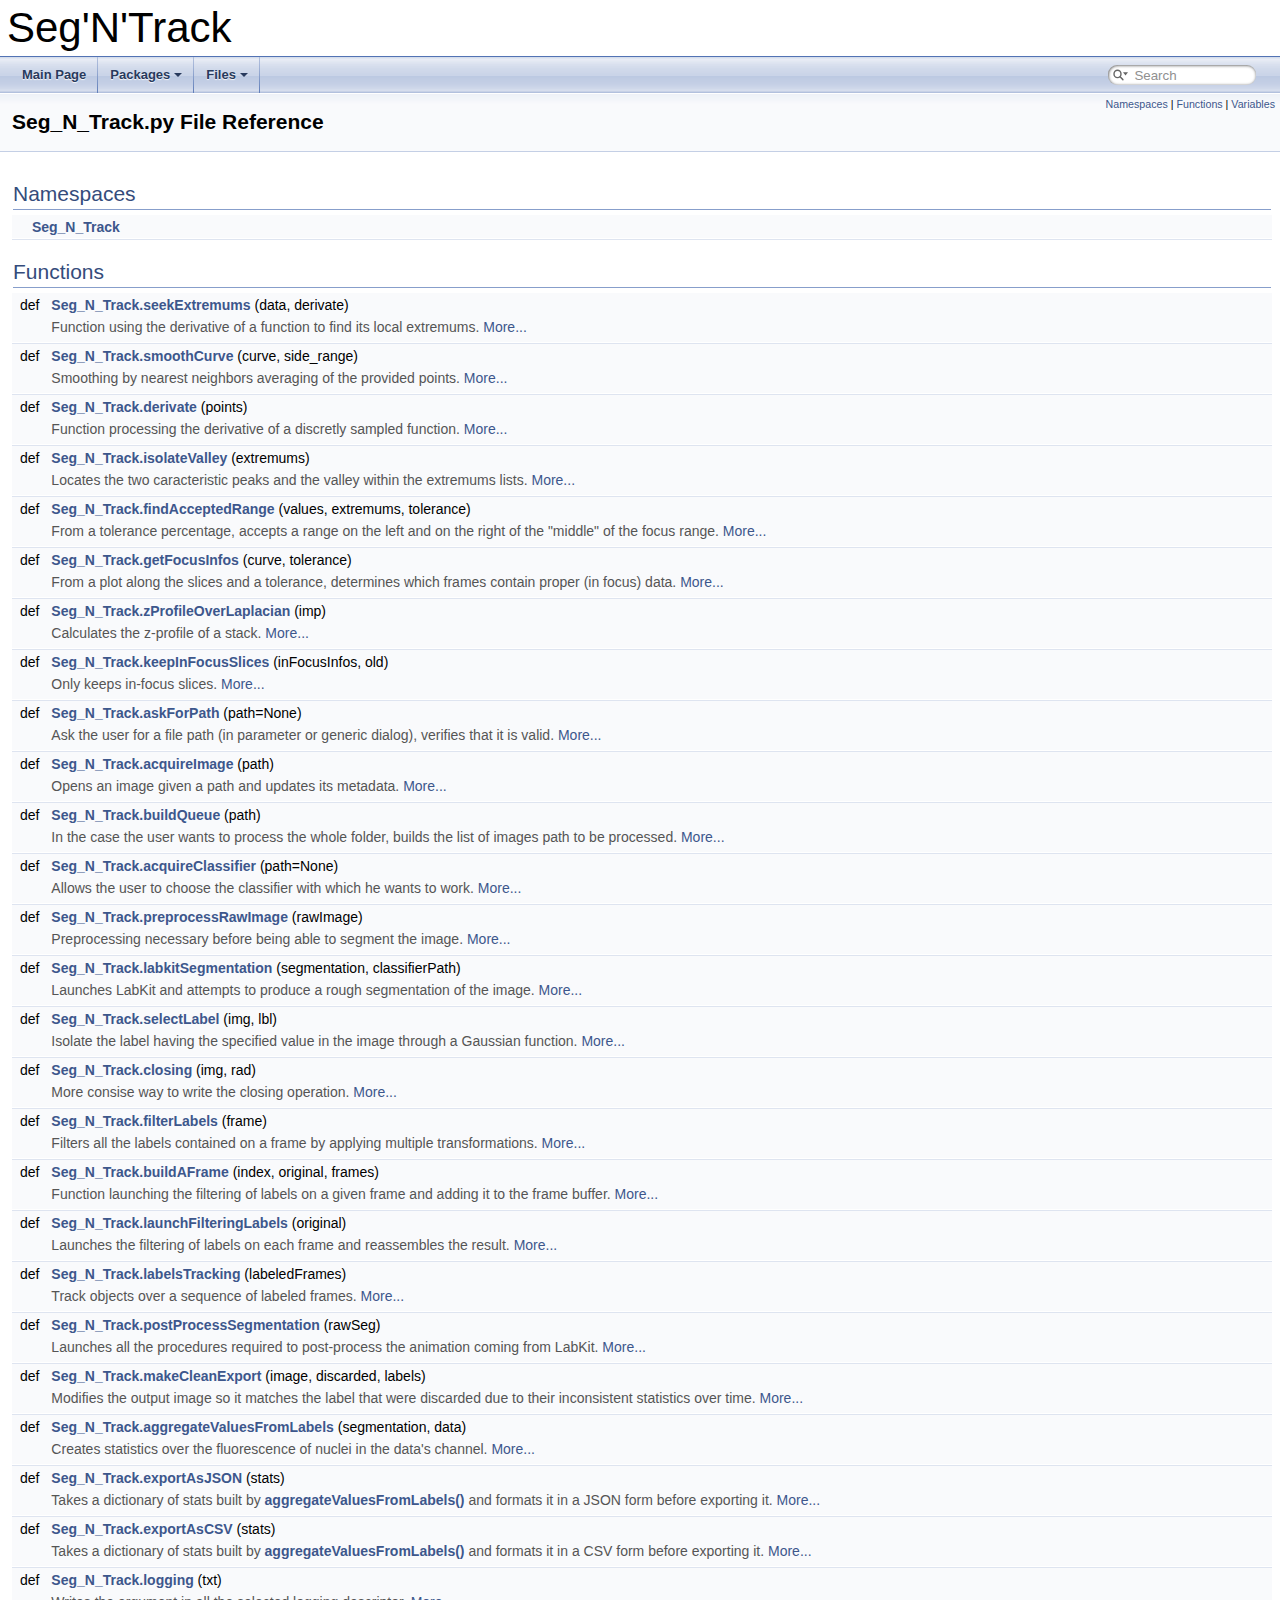
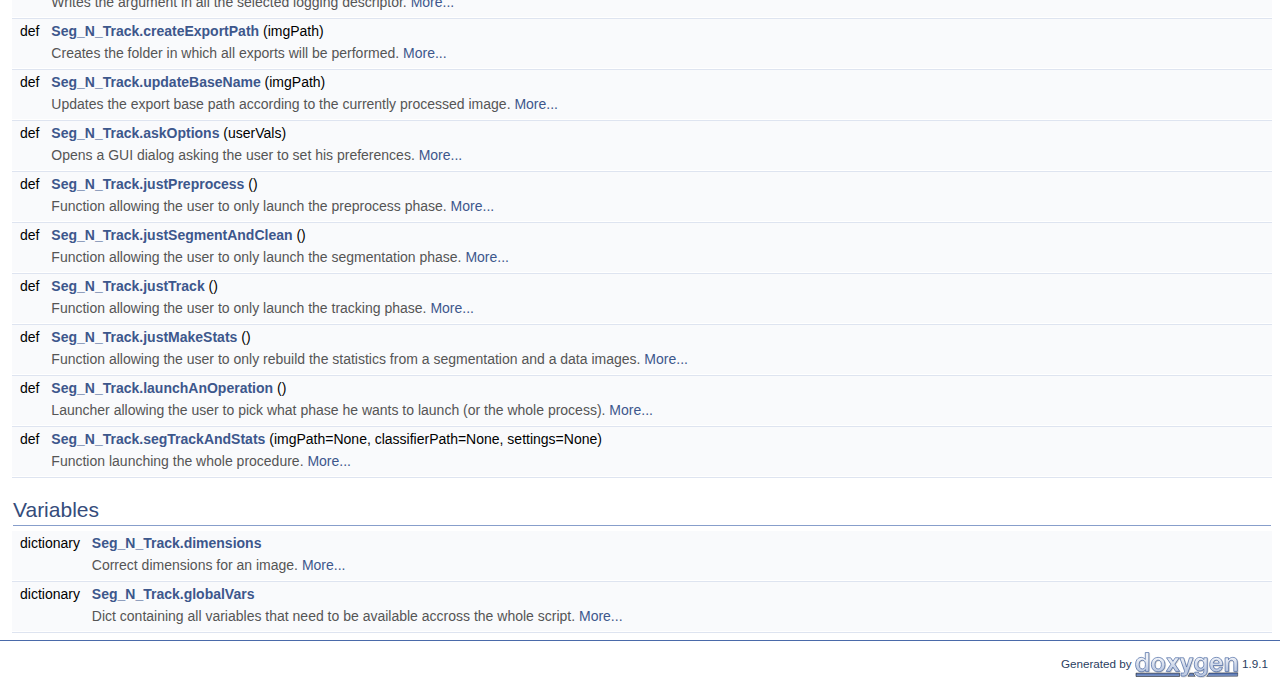
<file: segntrack/extern/Seg__N__Track_8py.html>
<!DOCTYPE html PUBLIC "-//W3C//DTD XHTML 1.0 Transitional//EN" "https://www.w3.org/TR/xhtml1/DTD/xhtml1-transitional.dtd">
<html xmlns="http://www.w3.org/1999/xhtml">
<head>
<meta http-equiv="Content-Type" content="text/xhtml;charset=UTF-8"/>
<meta http-equiv="X-UA-Compatible" content="IE=9"/>
<meta name="generator" content="Doxygen 1.9.1"/>
<meta name="viewport" content="width=device-width, initial-scale=1"/>
<title>Seg&#39;N&#39;Track: Seg_N_Track.py File Reference</title>
<link href="tabs.css" rel="stylesheet" type="text/css"/>
<script type="text/javascript" src="jquery.js"></script>
<script type="text/javascript" src="dynsections.js"></script>
<link href="search/search.css" rel="stylesheet" type="text/css"/>
<script type="text/javascript" src="search/searchdata.js"></script>
<script type="text/javascript" src="search/search.js"></script>
<link href="doxygen.css" rel="stylesheet" type="text/css" />
</head>
<body>
<div id="top"><!-- do not remove this div, it is closed by doxygen! -->
<div id="titlearea">
<table cellspacing="0" cellpadding="0">
 <tbody>
 <tr style="height: 56px;">
  <td id="projectalign" style="padding-left: 0.5em;">
   <div id="projectname">Seg&#39;N&#39;Track
   </div>
  </td>
 </tr>
 </tbody>
</table>
</div>
<!-- end header part -->
<!-- Generated by Doxygen 1.9.1 -->
<script type="text/javascript">
/* @license magnet:?xt=urn:btih:cf05388f2679ee054f2beb29a391d25f4e673ac3&amp;dn=gpl-2.0.txt GPL-v2 */
var searchBox = new SearchBox("searchBox", "search",false,'Search','.html');
/* @license-end */
</script>
<script type="text/javascript" src="menudata.js"></script>
<script type="text/javascript" src="menu.js"></script>
<script type="text/javascript">
/* @license magnet:?xt=urn:btih:cf05388f2679ee054f2beb29a391d25f4e673ac3&amp;dn=gpl-2.0.txt GPL-v2 */
$(function() {
  initMenu('',true,false,'search.php','Search');
  $(document).ready(function() { init_search(); });
});
/* @license-end */</script>
<div id="main-nav"></div>
<!-- window showing the filter options -->
<div id="MSearchSelectWindow"
     onmouseover="return searchBox.OnSearchSelectShow()"
     onmouseout="return searchBox.OnSearchSelectHide()"
     onkeydown="return searchBox.OnSearchSelectKey(event)">
</div>

<!-- iframe showing the search results (closed by default) -->
<div id="MSearchResultsWindow">
<iframe src="javascript:void(0)" frameborder="0" 
        name="MSearchResults" id="MSearchResults">
</iframe>
</div>

</div><!-- top -->
<div class="header">
  <div class="summary">
<a href="#namespaces">Namespaces</a> &#124;
<a href="#func-members">Functions</a> &#124;
<a href="#var-members">Variables</a>  </div>
  <div class="headertitle">
<div class="title">Seg_N_Track.py File Reference</div>  </div>
</div><!--header-->
<div class="contents">
<table class="memberdecls">
<tr class="heading"><td colspan="2"><h2 class="groupheader"><a name="namespaces"></a>
Namespaces</h2></td></tr>
<tr class="memitem:namespaceSeg__N__Track"><td class="memItemLeft" align="right" valign="top"> &#160;</td><td class="memItemRight" valign="bottom"><a class="el" href="namespaceSeg__N__Track.html">Seg_N_Track</a></td></tr>
<tr class="separator:"><td class="memSeparator" colspan="2">&#160;</td></tr>
</table><table class="memberdecls">
<tr class="heading"><td colspan="2"><h2 class="groupheader"><a name="func-members"></a>
Functions</h2></td></tr>
<tr class="memitem:ac08b366f244ffa0518679ac9fccf99d6"><td class="memItemLeft" align="right" valign="top">def&#160;</td><td class="memItemRight" valign="bottom"><a class="el" href="namespaceSeg__N__Track.html#ac08b366f244ffa0518679ac9fccf99d6">Seg_N_Track.seekExtremums</a> (data, derivate)</td></tr>
<tr class="memdesc:ac08b366f244ffa0518679ac9fccf99d6"><td class="mdescLeft">&#160;</td><td class="mdescRight">Function using the derivative of a function to find its local extremums.  <a href="namespaceSeg__N__Track.html#ac08b366f244ffa0518679ac9fccf99d6">More...</a><br /></td></tr>
<tr class="separator:ac08b366f244ffa0518679ac9fccf99d6"><td class="memSeparator" colspan="2">&#160;</td></tr>
<tr class="memitem:a12f4441066474bbc40c0d6ce7d31edbb"><td class="memItemLeft" align="right" valign="top">def&#160;</td><td class="memItemRight" valign="bottom"><a class="el" href="namespaceSeg__N__Track.html#a12f4441066474bbc40c0d6ce7d31edbb">Seg_N_Track.smoothCurve</a> (curve, side_range)</td></tr>
<tr class="memdesc:a12f4441066474bbc40c0d6ce7d31edbb"><td class="mdescLeft">&#160;</td><td class="mdescRight">Smoothing by nearest neighbors averaging of the provided points.  <a href="namespaceSeg__N__Track.html#a12f4441066474bbc40c0d6ce7d31edbb">More...</a><br /></td></tr>
<tr class="separator:a12f4441066474bbc40c0d6ce7d31edbb"><td class="memSeparator" colspan="2">&#160;</td></tr>
<tr class="memitem:aae290aa64ffd056d00996122d5f3604b"><td class="memItemLeft" align="right" valign="top">def&#160;</td><td class="memItemRight" valign="bottom"><a class="el" href="namespaceSeg__N__Track.html#aae290aa64ffd056d00996122d5f3604b">Seg_N_Track.derivate</a> (points)</td></tr>
<tr class="memdesc:aae290aa64ffd056d00996122d5f3604b"><td class="mdescLeft">&#160;</td><td class="mdescRight">Function processing the derivative of a discretly sampled function.  <a href="namespaceSeg__N__Track.html#aae290aa64ffd056d00996122d5f3604b">More...</a><br /></td></tr>
<tr class="separator:aae290aa64ffd056d00996122d5f3604b"><td class="memSeparator" colspan="2">&#160;</td></tr>
<tr class="memitem:ace2b3c87396e18a0f58d9260f4404eb2"><td class="memItemLeft" align="right" valign="top">def&#160;</td><td class="memItemRight" valign="bottom"><a class="el" href="namespaceSeg__N__Track.html#ace2b3c87396e18a0f58d9260f4404eb2">Seg_N_Track.isolateValley</a> (extremums)</td></tr>
<tr class="memdesc:ace2b3c87396e18a0f58d9260f4404eb2"><td class="mdescLeft">&#160;</td><td class="mdescRight">Locates the two caracteristic peaks and the valley within the extremums lists.  <a href="namespaceSeg__N__Track.html#ace2b3c87396e18a0f58d9260f4404eb2">More...</a><br /></td></tr>
<tr class="separator:ace2b3c87396e18a0f58d9260f4404eb2"><td class="memSeparator" colspan="2">&#160;</td></tr>
<tr class="memitem:aba708aadf25f550f84b8b401e6504ac6"><td class="memItemLeft" align="right" valign="top">def&#160;</td><td class="memItemRight" valign="bottom"><a class="el" href="namespaceSeg__N__Track.html#aba708aadf25f550f84b8b401e6504ac6">Seg_N_Track.findAcceptedRange</a> (values, extremums, tolerance)</td></tr>
<tr class="memdesc:aba708aadf25f550f84b8b401e6504ac6"><td class="mdescLeft">&#160;</td><td class="mdescRight">From a tolerance percentage, accepts a range on the left and on the right of the "middle" of the focus range.  <a href="namespaceSeg__N__Track.html#aba708aadf25f550f84b8b401e6504ac6">More...</a><br /></td></tr>
<tr class="separator:aba708aadf25f550f84b8b401e6504ac6"><td class="memSeparator" colspan="2">&#160;</td></tr>
<tr class="memitem:acf5c7791ecc206949fe54d65545a0f52"><td class="memItemLeft" align="right" valign="top">def&#160;</td><td class="memItemRight" valign="bottom"><a class="el" href="namespaceSeg__N__Track.html#acf5c7791ecc206949fe54d65545a0f52">Seg_N_Track.getFocusInfos</a> (curve, tolerance)</td></tr>
<tr class="memdesc:acf5c7791ecc206949fe54d65545a0f52"><td class="mdescLeft">&#160;</td><td class="mdescRight">From a plot along the slices and a tolerance, determines which frames contain proper (in focus) data.  <a href="namespaceSeg__N__Track.html#acf5c7791ecc206949fe54d65545a0f52">More...</a><br /></td></tr>
<tr class="separator:acf5c7791ecc206949fe54d65545a0f52"><td class="memSeparator" colspan="2">&#160;</td></tr>
<tr class="memitem:a885ac215384b94829beac73aeefe4b44"><td class="memItemLeft" align="right" valign="top">def&#160;</td><td class="memItemRight" valign="bottom"><a class="el" href="namespaceSeg__N__Track.html#a885ac215384b94829beac73aeefe4b44">Seg_N_Track.zProfileOverLaplacian</a> (imp)</td></tr>
<tr class="memdesc:a885ac215384b94829beac73aeefe4b44"><td class="mdescLeft">&#160;</td><td class="mdescRight">Calculates the z-profile of a stack.  <a href="namespaceSeg__N__Track.html#a885ac215384b94829beac73aeefe4b44">More...</a><br /></td></tr>
<tr class="separator:a885ac215384b94829beac73aeefe4b44"><td class="memSeparator" colspan="2">&#160;</td></tr>
<tr class="memitem:a5bad405ee5ddd8122e5b33861007833b"><td class="memItemLeft" align="right" valign="top">def&#160;</td><td class="memItemRight" valign="bottom"><a class="el" href="namespaceSeg__N__Track.html#a5bad405ee5ddd8122e5b33861007833b">Seg_N_Track.keepInFocusSlices</a> (inFocusInfos, old)</td></tr>
<tr class="memdesc:a5bad405ee5ddd8122e5b33861007833b"><td class="mdescLeft">&#160;</td><td class="mdescRight">Only keeps in-focus slices.  <a href="namespaceSeg__N__Track.html#a5bad405ee5ddd8122e5b33861007833b">More...</a><br /></td></tr>
<tr class="separator:a5bad405ee5ddd8122e5b33861007833b"><td class="memSeparator" colspan="2">&#160;</td></tr>
<tr class="memitem:a2a9f1f8d604d1b879230eac8b2aae7c7"><td class="memItemLeft" align="right" valign="top">def&#160;</td><td class="memItemRight" valign="bottom"><a class="el" href="namespaceSeg__N__Track.html#a2a9f1f8d604d1b879230eac8b2aae7c7">Seg_N_Track.askForPath</a> (path=None)</td></tr>
<tr class="memdesc:a2a9f1f8d604d1b879230eac8b2aae7c7"><td class="mdescLeft">&#160;</td><td class="mdescRight">Ask the user for a file path (in parameter or generic dialog), verifies that it is valid.  <a href="namespaceSeg__N__Track.html#a2a9f1f8d604d1b879230eac8b2aae7c7">More...</a><br /></td></tr>
<tr class="separator:a2a9f1f8d604d1b879230eac8b2aae7c7"><td class="memSeparator" colspan="2">&#160;</td></tr>
<tr class="memitem:a265f8a6c70e4d76f707c474163c9c7b1"><td class="memItemLeft" align="right" valign="top">def&#160;</td><td class="memItemRight" valign="bottom"><a class="el" href="namespaceSeg__N__Track.html#a265f8a6c70e4d76f707c474163c9c7b1">Seg_N_Track.acquireImage</a> (path)</td></tr>
<tr class="memdesc:a265f8a6c70e4d76f707c474163c9c7b1"><td class="mdescLeft">&#160;</td><td class="mdescRight">Opens an image given a path and updates its metadata.  <a href="namespaceSeg__N__Track.html#a265f8a6c70e4d76f707c474163c9c7b1">More...</a><br /></td></tr>
<tr class="separator:a265f8a6c70e4d76f707c474163c9c7b1"><td class="memSeparator" colspan="2">&#160;</td></tr>
<tr class="memitem:ad2ab745d8bc61aad2cd10c9742a4730e"><td class="memItemLeft" align="right" valign="top">def&#160;</td><td class="memItemRight" valign="bottom"><a class="el" href="namespaceSeg__N__Track.html#ad2ab745d8bc61aad2cd10c9742a4730e">Seg_N_Track.buildQueue</a> (path)</td></tr>
<tr class="memdesc:ad2ab745d8bc61aad2cd10c9742a4730e"><td class="mdescLeft">&#160;</td><td class="mdescRight">In the case the user wants to process the whole folder, builds the list of images path to be processed.  <a href="namespaceSeg__N__Track.html#ad2ab745d8bc61aad2cd10c9742a4730e">More...</a><br /></td></tr>
<tr class="separator:ad2ab745d8bc61aad2cd10c9742a4730e"><td class="memSeparator" colspan="2">&#160;</td></tr>
<tr class="memitem:a7b5ebd3df12469b2df2643e94acaf5a7"><td class="memItemLeft" align="right" valign="top">def&#160;</td><td class="memItemRight" valign="bottom"><a class="el" href="namespaceSeg__N__Track.html#a7b5ebd3df12469b2df2643e94acaf5a7">Seg_N_Track.acquireClassifier</a> (path=None)</td></tr>
<tr class="memdesc:a7b5ebd3df12469b2df2643e94acaf5a7"><td class="mdescLeft">&#160;</td><td class="mdescRight">Allows the user to choose the classifier with which he wants to work.  <a href="namespaceSeg__N__Track.html#a7b5ebd3df12469b2df2643e94acaf5a7">More...</a><br /></td></tr>
<tr class="separator:a7b5ebd3df12469b2df2643e94acaf5a7"><td class="memSeparator" colspan="2">&#160;</td></tr>
<tr class="memitem:a1b9bbadedf34a69a11f73c1376439fc6"><td class="memItemLeft" align="right" valign="top">def&#160;</td><td class="memItemRight" valign="bottom"><a class="el" href="namespaceSeg__N__Track.html#a1b9bbadedf34a69a11f73c1376439fc6">Seg_N_Track.preprocessRawImage</a> (rawImage)</td></tr>
<tr class="memdesc:a1b9bbadedf34a69a11f73c1376439fc6"><td class="mdescLeft">&#160;</td><td class="mdescRight">Preprocessing necessary before being able to segment the image.  <a href="namespaceSeg__N__Track.html#a1b9bbadedf34a69a11f73c1376439fc6">More...</a><br /></td></tr>
<tr class="separator:a1b9bbadedf34a69a11f73c1376439fc6"><td class="memSeparator" colspan="2">&#160;</td></tr>
<tr class="memitem:aefd31b2b798d40f7971a20dce259d45a"><td class="memItemLeft" align="right" valign="top">def&#160;</td><td class="memItemRight" valign="bottom"><a class="el" href="namespaceSeg__N__Track.html#aefd31b2b798d40f7971a20dce259d45a">Seg_N_Track.labkitSegmentation</a> (segmentation, classifierPath)</td></tr>
<tr class="memdesc:aefd31b2b798d40f7971a20dce259d45a"><td class="mdescLeft">&#160;</td><td class="mdescRight">Launches LabKit and attempts to produce a rough segmentation of the image.  <a href="namespaceSeg__N__Track.html#aefd31b2b798d40f7971a20dce259d45a">More...</a><br /></td></tr>
<tr class="separator:aefd31b2b798d40f7971a20dce259d45a"><td class="memSeparator" colspan="2">&#160;</td></tr>
<tr class="memitem:a197adb6f5cd592277f874566a8662977"><td class="memItemLeft" align="right" valign="top">def&#160;</td><td class="memItemRight" valign="bottom"><a class="el" href="namespaceSeg__N__Track.html#a197adb6f5cd592277f874566a8662977">Seg_N_Track.selectLabel</a> (img, lbl)</td></tr>
<tr class="memdesc:a197adb6f5cd592277f874566a8662977"><td class="mdescLeft">&#160;</td><td class="mdescRight">Isolate the label having the specified value in the image through a Gaussian function.  <a href="namespaceSeg__N__Track.html#a197adb6f5cd592277f874566a8662977">More...</a><br /></td></tr>
<tr class="separator:a197adb6f5cd592277f874566a8662977"><td class="memSeparator" colspan="2">&#160;</td></tr>
<tr class="memitem:ac46acfa5fc0e248072e549c56bcd2289"><td class="memItemLeft" align="right" valign="top">def&#160;</td><td class="memItemRight" valign="bottom"><a class="el" href="namespaceSeg__N__Track.html#ac46acfa5fc0e248072e549c56bcd2289">Seg_N_Track.closing</a> (img, rad)</td></tr>
<tr class="memdesc:ac46acfa5fc0e248072e549c56bcd2289"><td class="mdescLeft">&#160;</td><td class="mdescRight">More consise way to write the closing operation.  <a href="namespaceSeg__N__Track.html#ac46acfa5fc0e248072e549c56bcd2289">More...</a><br /></td></tr>
<tr class="separator:ac46acfa5fc0e248072e549c56bcd2289"><td class="memSeparator" colspan="2">&#160;</td></tr>
<tr class="memitem:a3db052705fb3bd8fd1b00eb2f25728d6"><td class="memItemLeft" align="right" valign="top">def&#160;</td><td class="memItemRight" valign="bottom"><a class="el" href="namespaceSeg__N__Track.html#a3db052705fb3bd8fd1b00eb2f25728d6">Seg_N_Track.filterLabels</a> (frame)</td></tr>
<tr class="memdesc:a3db052705fb3bd8fd1b00eb2f25728d6"><td class="mdescLeft">&#160;</td><td class="mdescRight">Filters all the labels contained on a frame by applying multiple transformations.  <a href="namespaceSeg__N__Track.html#a3db052705fb3bd8fd1b00eb2f25728d6">More...</a><br /></td></tr>
<tr class="separator:a3db052705fb3bd8fd1b00eb2f25728d6"><td class="memSeparator" colspan="2">&#160;</td></tr>
<tr class="memitem:a77328dd16bb29edcf690872e7addefc3"><td class="memItemLeft" align="right" valign="top">def&#160;</td><td class="memItemRight" valign="bottom"><a class="el" href="namespaceSeg__N__Track.html#a77328dd16bb29edcf690872e7addefc3">Seg_N_Track.buildAFrame</a> (index, original, frames)</td></tr>
<tr class="memdesc:a77328dd16bb29edcf690872e7addefc3"><td class="mdescLeft">&#160;</td><td class="mdescRight">Function launching the filtering of labels on a given frame and adding it to the frame buffer.  <a href="namespaceSeg__N__Track.html#a77328dd16bb29edcf690872e7addefc3">More...</a><br /></td></tr>
<tr class="separator:a77328dd16bb29edcf690872e7addefc3"><td class="memSeparator" colspan="2">&#160;</td></tr>
<tr class="memitem:ad5418baa1676503d5a4f42ece4637600"><td class="memItemLeft" align="right" valign="top">def&#160;</td><td class="memItemRight" valign="bottom"><a class="el" href="namespaceSeg__N__Track.html#ad5418baa1676503d5a4f42ece4637600">Seg_N_Track.launchFilteringLabels</a> (original)</td></tr>
<tr class="memdesc:ad5418baa1676503d5a4f42ece4637600"><td class="mdescLeft">&#160;</td><td class="mdescRight">Launches the filtering of labels on each frame and reassembles the result.  <a href="namespaceSeg__N__Track.html#ad5418baa1676503d5a4f42ece4637600">More...</a><br /></td></tr>
<tr class="separator:ad5418baa1676503d5a4f42ece4637600"><td class="memSeparator" colspan="2">&#160;</td></tr>
<tr class="memitem:ac315587c3b5a1ec54231d5ab97b03238"><td class="memItemLeft" align="right" valign="top">def&#160;</td><td class="memItemRight" valign="bottom"><a class="el" href="namespaceSeg__N__Track.html#ac315587c3b5a1ec54231d5ab97b03238">Seg_N_Track.labelsTracking</a> (labeledFrames)</td></tr>
<tr class="memdesc:ac315587c3b5a1ec54231d5ab97b03238"><td class="mdescLeft">&#160;</td><td class="mdescRight">Track objects over a sequence of labeled frames.  <a href="namespaceSeg__N__Track.html#ac315587c3b5a1ec54231d5ab97b03238">More...</a><br /></td></tr>
<tr class="separator:ac315587c3b5a1ec54231d5ab97b03238"><td class="memSeparator" colspan="2">&#160;</td></tr>
<tr class="memitem:ab1d667df2c575748534191d8b92b7052"><td class="memItemLeft" align="right" valign="top">def&#160;</td><td class="memItemRight" valign="bottom"><a class="el" href="namespaceSeg__N__Track.html#ab1d667df2c575748534191d8b92b7052">Seg_N_Track.postProcessSegmentation</a> (rawSeg)</td></tr>
<tr class="memdesc:ab1d667df2c575748534191d8b92b7052"><td class="mdescLeft">&#160;</td><td class="mdescRight">Launches all the procedures required to post-process the animation coming from LabKit.  <a href="namespaceSeg__N__Track.html#ab1d667df2c575748534191d8b92b7052">More...</a><br /></td></tr>
<tr class="separator:ab1d667df2c575748534191d8b92b7052"><td class="memSeparator" colspan="2">&#160;</td></tr>
<tr class="memitem:a0404ecf97e45a0c4dd2d8a942db60f6c"><td class="memItemLeft" align="right" valign="top">def&#160;</td><td class="memItemRight" valign="bottom"><a class="el" href="namespaceSeg__N__Track.html#a0404ecf97e45a0c4dd2d8a942db60f6c">Seg_N_Track.makeCleanExport</a> (image, discarded, labels)</td></tr>
<tr class="memdesc:a0404ecf97e45a0c4dd2d8a942db60f6c"><td class="mdescLeft">&#160;</td><td class="mdescRight">Modifies the output image so it matches the label that were discarded due to their inconsistent statistics over time.  <a href="namespaceSeg__N__Track.html#a0404ecf97e45a0c4dd2d8a942db60f6c">More...</a><br /></td></tr>
<tr class="separator:a0404ecf97e45a0c4dd2d8a942db60f6c"><td class="memSeparator" colspan="2">&#160;</td></tr>
<tr class="memitem:aa954abe80da4bdee46a6fe8f625abdb7"><td class="memItemLeft" align="right" valign="top">def&#160;</td><td class="memItemRight" valign="bottom"><a class="el" href="namespaceSeg__N__Track.html#aa954abe80da4bdee46a6fe8f625abdb7">Seg_N_Track.aggregateValuesFromLabels</a> (segmentation, data)</td></tr>
<tr class="memdesc:aa954abe80da4bdee46a6fe8f625abdb7"><td class="mdescLeft">&#160;</td><td class="mdescRight">Creates statistics over the fluorescence of nuclei in the data's channel.  <a href="namespaceSeg__N__Track.html#aa954abe80da4bdee46a6fe8f625abdb7">More...</a><br /></td></tr>
<tr class="separator:aa954abe80da4bdee46a6fe8f625abdb7"><td class="memSeparator" colspan="2">&#160;</td></tr>
<tr class="memitem:a6f27393e531218f46108b4a54364fbb3"><td class="memItemLeft" align="right" valign="top">def&#160;</td><td class="memItemRight" valign="bottom"><a class="el" href="namespaceSeg__N__Track.html#a6f27393e531218f46108b4a54364fbb3">Seg_N_Track.exportAsJSON</a> (stats)</td></tr>
<tr class="memdesc:a6f27393e531218f46108b4a54364fbb3"><td class="mdescLeft">&#160;</td><td class="mdescRight">Takes a dictionary of stats built by <a class="el" href="namespaceSeg__N__Track.html#aa954abe80da4bdee46a6fe8f625abdb7" title="Creates statistics over the fluorescence of nuclei in the data&#39;s channel.">aggregateValuesFromLabels()</a> and formats it in a JSON form before exporting it.  <a href="namespaceSeg__N__Track.html#a6f27393e531218f46108b4a54364fbb3">More...</a><br /></td></tr>
<tr class="separator:a6f27393e531218f46108b4a54364fbb3"><td class="memSeparator" colspan="2">&#160;</td></tr>
<tr class="memitem:a30c5205f25eed04e2fdee41bf9e89ffd"><td class="memItemLeft" align="right" valign="top">def&#160;</td><td class="memItemRight" valign="bottom"><a class="el" href="namespaceSeg__N__Track.html#a30c5205f25eed04e2fdee41bf9e89ffd">Seg_N_Track.exportAsCSV</a> (stats)</td></tr>
<tr class="memdesc:a30c5205f25eed04e2fdee41bf9e89ffd"><td class="mdescLeft">&#160;</td><td class="mdescRight">Takes a dictionary of stats built by <a class="el" href="namespaceSeg__N__Track.html#aa954abe80da4bdee46a6fe8f625abdb7" title="Creates statistics over the fluorescence of nuclei in the data&#39;s channel.">aggregateValuesFromLabels()</a> and formats it in a CSV form before exporting it.  <a href="namespaceSeg__N__Track.html#a30c5205f25eed04e2fdee41bf9e89ffd">More...</a><br /></td></tr>
<tr class="separator:a30c5205f25eed04e2fdee41bf9e89ffd"><td class="memSeparator" colspan="2">&#160;</td></tr>
<tr class="memitem:a7c76e6363899634d5c16abf3e990829e"><td class="memItemLeft" align="right" valign="top">def&#160;</td><td class="memItemRight" valign="bottom"><a class="el" href="namespaceSeg__N__Track.html#a7c76e6363899634d5c16abf3e990829e">Seg_N_Track.logging</a> (txt)</td></tr>
<tr class="memdesc:a7c76e6363899634d5c16abf3e990829e"><td class="mdescLeft">&#160;</td><td class="mdescRight">Writes the argument in all the selected logging descriptor.  <a href="namespaceSeg__N__Track.html#a7c76e6363899634d5c16abf3e990829e">More...</a><br /></td></tr>
<tr class="separator:a7c76e6363899634d5c16abf3e990829e"><td class="memSeparator" colspan="2">&#160;</td></tr>
<tr class="memitem:a7cb98816260ac5c71bd6b7bfb35ffd6e"><td class="memItemLeft" align="right" valign="top">def&#160;</td><td class="memItemRight" valign="bottom"><a class="el" href="namespaceSeg__N__Track.html#a7cb98816260ac5c71bd6b7bfb35ffd6e">Seg_N_Track.createExportPath</a> (imgPath)</td></tr>
<tr class="memdesc:a7cb98816260ac5c71bd6b7bfb35ffd6e"><td class="mdescLeft">&#160;</td><td class="mdescRight">Creates the folder in which all exports will be performed.  <a href="namespaceSeg__N__Track.html#a7cb98816260ac5c71bd6b7bfb35ffd6e">More...</a><br /></td></tr>
<tr class="separator:a7cb98816260ac5c71bd6b7bfb35ffd6e"><td class="memSeparator" colspan="2">&#160;</td></tr>
<tr class="memitem:ad98c5ea4f60f70bc7211952b09ec4553"><td class="memItemLeft" align="right" valign="top">def&#160;</td><td class="memItemRight" valign="bottom"><a class="el" href="namespaceSeg__N__Track.html#ad98c5ea4f60f70bc7211952b09ec4553">Seg_N_Track.updateBaseName</a> (imgPath)</td></tr>
<tr class="memdesc:ad98c5ea4f60f70bc7211952b09ec4553"><td class="mdescLeft">&#160;</td><td class="mdescRight">Updates the export base path according to the currently processed image.  <a href="namespaceSeg__N__Track.html#ad98c5ea4f60f70bc7211952b09ec4553">More...</a><br /></td></tr>
<tr class="separator:ad98c5ea4f60f70bc7211952b09ec4553"><td class="memSeparator" colspan="2">&#160;</td></tr>
<tr class="memitem:a3cbf0cd82e615ec1ccc470617c6e0f5b"><td class="memItemLeft" align="right" valign="top">def&#160;</td><td class="memItemRight" valign="bottom"><a class="el" href="namespaceSeg__N__Track.html#a3cbf0cd82e615ec1ccc470617c6e0f5b">Seg_N_Track.askOptions</a> (userVals)</td></tr>
<tr class="memdesc:a3cbf0cd82e615ec1ccc470617c6e0f5b"><td class="mdescLeft">&#160;</td><td class="mdescRight">Opens a GUI dialog asking the user to set his preferences.  <a href="namespaceSeg__N__Track.html#a3cbf0cd82e615ec1ccc470617c6e0f5b">More...</a><br /></td></tr>
<tr class="separator:a3cbf0cd82e615ec1ccc470617c6e0f5b"><td class="memSeparator" colspan="2">&#160;</td></tr>
<tr class="memitem:a21867464bf16311b676c54c75b13be18"><td class="memItemLeft" align="right" valign="top">def&#160;</td><td class="memItemRight" valign="bottom"><a class="el" href="namespaceSeg__N__Track.html#a21867464bf16311b676c54c75b13be18">Seg_N_Track.justPreprocess</a> ()</td></tr>
<tr class="memdesc:a21867464bf16311b676c54c75b13be18"><td class="mdescLeft">&#160;</td><td class="mdescRight">Function allowing the user to only launch the preprocess phase.  <a href="namespaceSeg__N__Track.html#a21867464bf16311b676c54c75b13be18">More...</a><br /></td></tr>
<tr class="separator:a21867464bf16311b676c54c75b13be18"><td class="memSeparator" colspan="2">&#160;</td></tr>
<tr class="memitem:aea408243af99cbfd0da62c9420c4f21a"><td class="memItemLeft" align="right" valign="top">def&#160;</td><td class="memItemRight" valign="bottom"><a class="el" href="namespaceSeg__N__Track.html#aea408243af99cbfd0da62c9420c4f21a">Seg_N_Track.justSegmentAndClean</a> ()</td></tr>
<tr class="memdesc:aea408243af99cbfd0da62c9420c4f21a"><td class="mdescLeft">&#160;</td><td class="mdescRight">Function allowing the user to only launch the segmentation phase.  <a href="namespaceSeg__N__Track.html#aea408243af99cbfd0da62c9420c4f21a">More...</a><br /></td></tr>
<tr class="separator:aea408243af99cbfd0da62c9420c4f21a"><td class="memSeparator" colspan="2">&#160;</td></tr>
<tr class="memitem:a6d9ee2f71578fb0a4795b77e34a38790"><td class="memItemLeft" align="right" valign="top">def&#160;</td><td class="memItemRight" valign="bottom"><a class="el" href="namespaceSeg__N__Track.html#a6d9ee2f71578fb0a4795b77e34a38790">Seg_N_Track.justTrack</a> ()</td></tr>
<tr class="memdesc:a6d9ee2f71578fb0a4795b77e34a38790"><td class="mdescLeft">&#160;</td><td class="mdescRight">Function allowing the user to only launch the tracking phase.  <a href="namespaceSeg__N__Track.html#a6d9ee2f71578fb0a4795b77e34a38790">More...</a><br /></td></tr>
<tr class="separator:a6d9ee2f71578fb0a4795b77e34a38790"><td class="memSeparator" colspan="2">&#160;</td></tr>
<tr class="memitem:adcc516b529bb62751590ceafac21c53b"><td class="memItemLeft" align="right" valign="top">def&#160;</td><td class="memItemRight" valign="bottom"><a class="el" href="namespaceSeg__N__Track.html#adcc516b529bb62751590ceafac21c53b">Seg_N_Track.justMakeStats</a> ()</td></tr>
<tr class="memdesc:adcc516b529bb62751590ceafac21c53b"><td class="mdescLeft">&#160;</td><td class="mdescRight">Function allowing the user to only rebuild the statistics from a segmentation and a data images.  <a href="namespaceSeg__N__Track.html#adcc516b529bb62751590ceafac21c53b">More...</a><br /></td></tr>
<tr class="separator:adcc516b529bb62751590ceafac21c53b"><td class="memSeparator" colspan="2">&#160;</td></tr>
<tr class="memitem:a0ab1f955fbb752e7bf3113ff2ce62d6a"><td class="memItemLeft" align="right" valign="top">def&#160;</td><td class="memItemRight" valign="bottom"><a class="el" href="namespaceSeg__N__Track.html#a0ab1f955fbb752e7bf3113ff2ce62d6a">Seg_N_Track.launchAnOperation</a> ()</td></tr>
<tr class="memdesc:a0ab1f955fbb752e7bf3113ff2ce62d6a"><td class="mdescLeft">&#160;</td><td class="mdescRight">Launcher allowing the user to pick what phase he wants to launch (or the whole process).  <a href="namespaceSeg__N__Track.html#a0ab1f955fbb752e7bf3113ff2ce62d6a">More...</a><br /></td></tr>
<tr class="separator:a0ab1f955fbb752e7bf3113ff2ce62d6a"><td class="memSeparator" colspan="2">&#160;</td></tr>
<tr class="memitem:ab9604c7f3d766e76d36289b1a3036793"><td class="memItemLeft" align="right" valign="top">def&#160;</td><td class="memItemRight" valign="bottom"><a class="el" href="namespaceSeg__N__Track.html#ab9604c7f3d766e76d36289b1a3036793">Seg_N_Track.segTrackAndStats</a> (imgPath=None, classifierPath=None, settings=None)</td></tr>
<tr class="memdesc:ab9604c7f3d766e76d36289b1a3036793"><td class="mdescLeft">&#160;</td><td class="mdescRight">Function launching the whole procedure.  <a href="namespaceSeg__N__Track.html#ab9604c7f3d766e76d36289b1a3036793">More...</a><br /></td></tr>
<tr class="separator:ab9604c7f3d766e76d36289b1a3036793"><td class="memSeparator" colspan="2">&#160;</td></tr>
</table><table class="memberdecls">
<tr class="heading"><td colspan="2"><h2 class="groupheader"><a name="var-members"></a>
Variables</h2></td></tr>
<tr class="memitem:a75bbc37a1044b57cd2cc4f518902da9d"><td class="memItemLeft" align="right" valign="top">dictionary&#160;</td><td class="memItemRight" valign="bottom"><a class="el" href="namespaceSeg__N__Track.html#a75bbc37a1044b57cd2cc4f518902da9d">Seg_N_Track.dimensions</a></td></tr>
<tr class="memdesc:a75bbc37a1044b57cd2cc4f518902da9d"><td class="mdescLeft">&#160;</td><td class="mdescRight">Correct dimensions for an image.  <a href="namespaceSeg__N__Track.html#a75bbc37a1044b57cd2cc4f518902da9d">More...</a><br /></td></tr>
<tr class="separator:a75bbc37a1044b57cd2cc4f518902da9d"><td class="memSeparator" colspan="2">&#160;</td></tr>
<tr class="memitem:ae91584dd080969efa6549c9eba7ddf74"><td class="memItemLeft" align="right" valign="top">dictionary&#160;</td><td class="memItemRight" valign="bottom"><a class="el" href="namespaceSeg__N__Track.html#ae91584dd080969efa6549c9eba7ddf74">Seg_N_Track.globalVars</a></td></tr>
<tr class="memdesc:ae91584dd080969efa6549c9eba7ddf74"><td class="mdescLeft">&#160;</td><td class="mdescRight">Dict containing all variables that need to be available accross the whole script.  <a href="namespaceSeg__N__Track.html#ae91584dd080969efa6549c9eba7ddf74">More...</a><br /></td></tr>
<tr class="separator:ae91584dd080969efa6549c9eba7ddf74"><td class="memSeparator" colspan="2">&#160;</td></tr>
</table>
</div><!-- contents -->
<!-- start footer part -->
<hr class="footer"/><address class="footer"><small>
Generated by&#160;<a href="https://www.doxygen.org/index.html"><img class="footer" src="doxygen.svg" width="104" height="31" alt="doxygen"/></a> 1.9.1
</small></address>
</body>
</html>
</file>
<file: index.css>
html, body {
    margin: 0;
    padding: 0;
    min-height: 100%;
    width: 100%;
    background: var(--global-light);
}

h2 {
    border-bottom: solid 1px #1b1b1b2a;
    color: var(--global-dark);
    font-size: 3em;
    padding: 15px;
    padding-left: 70px;
    margin-top: 0px;
}

#cnrs {
    color: var(--global-clr3);
}

#flexcontainer {
    width: 100%;
    display: flex;
    flex-direction: row;
    flex-wrap: wrap;
    justify-content: space-evenly;
    align-items: stretch;
    align-content: stretch;
    height: 100%;
    margin-top: 10%;
}

.content {
    background-color: white;
    padding: 75px;
    padding-top: 15px;
    transition-duration: 0.25s;
    width: 850px;
    margin: 20px;
}

.content:hover {
    filter: drop-shadow(0 0.43rem 0.43rem rgb(0, 0, 0, 0.05));
    transition-duration: 0.25s;
    transform: translateY(-3px);
}

a, a:visited {
    color: var(--global-dark);
    text-decoration: none;
    font-size: 1.4em;
    border-bottom: solid 3px #00000000;
    transition-duration: 0.5s;
}

a:hover {
    border-bottom: solid 3px var(--global-clr3);
    transition-duration: 0.5s;
}

li {
    margin: 20px;
    font-size: 1.1em;
}

li:before {
    content: "📌";
    margin-right: 7px;
    font-size: 1.2em;
}

ul {
    margin: 40px;
    margin-left: 10px;
    margin-bottom: 10px;
    padding: 0px;
    list-style-type: none;
}
</file>
<file: global.css>
@import url('https://fonts.googleapis.com/css2?family=Gloock&family=Oswald:wght@200&family=Roboto+Mono:wght@300;400&display=swap');

* {
    font-family: "Oswald";
}


:root {
    --global-dark: #363635;
    --global-light: #EEEEEE;
    --global-clr1: #868B8E;
    --global-clr2: #EEEDE7;
    --global-clr3: #B9B7BD;
    --global-clr4: #E7D2CC;
    --global-clr5: #363635;
}
</file>
<file: segntrack/extern/tabs.css>
.sm{position:relative;z-index:9999}.sm,.sm ul,.sm li{display:block;list-style:none;margin:0;padding:0;line-height:normal;direction:ltr;text-align:left;-webkit-tap-highlight-color:rgba(0,0,0,0)}.sm-rtl,.sm-rtl ul,.sm-rtl li{direction:rtl;text-align:right}.sm>li>h1,.sm>li>h2,.sm>li>h3,.sm>li>h4,.sm>li>h5,.sm>li>h6{margin:0;padding:0}.sm ul{display:none}.sm li,.sm a{position:relative}.sm a{display:block}.sm a.disabled{cursor:not-allowed}.sm:after{content:"\00a0";display:block;height:0;font:0px/0 serif;clear:both;visibility:hidden;overflow:hidden}.sm,.sm *,.sm *:before,.sm *:after{-moz-box-sizing:border-box;-webkit-box-sizing:border-box;box-sizing:border-box}.sm-dox{background-image:url("tab_b.png")}.sm-dox a,.sm-dox a:focus,.sm-dox a:hover,.sm-dox a:active{padding:0px 12px;padding-right:43px;font-family:"Lucida Grande","Geneva","Helvetica",Arial,sans-serif;font-size:13px;font-weight:bold;line-height:36px;text-decoration:none;text-shadow:0px 1px 1px rgba(255,255,255,0.9);color:#283A5D;outline:none}.sm-dox a:hover{background-image:url("tab_a.png");background-repeat:repeat-x;color:#fff;text-shadow:0px 1px 1px #000}.sm-dox a.current{color:#D23600}.sm-dox a.disabled{color:#bbb}.sm-dox a span.sub-arrow{position:absolute;top:50%;margin-top:-14px;left:auto;right:3px;width:28px;height:28px;overflow:hidden;font:bold 12px/28px monospace !important;text-align:center;text-shadow:none;background:rgba(255,255,255,0.5);border-radius:5px}.sm-dox a.highlighted span.sub-arrow:before{display:block;content:'-'}.sm-dox>li:first-child>a,.sm-dox>li:first-child>:not(ul) a{border-radius:5px 5px 0 0}.sm-dox>li:last-child>a,.sm-dox>li:last-child>*:not(ul) a,.sm-dox>li:last-child>ul,.sm-dox>li:last-child>ul>li:last-child>a,.sm-dox>li:last-child>ul>li:last-child>*:not(ul) a,.sm-dox>li:last-child>ul>li:last-child>ul,.sm-dox>li:last-child>ul>li:last-child>ul>li:last-child>a,.sm-dox>li:last-child>ul>li:last-child>ul>li:last-child>*:not(ul) a,.sm-dox>li:last-child>ul>li:last-child>ul>li:last-child>ul,.sm-dox>li:last-child>ul>li:last-child>ul>li:last-child>ul>li:last-child>a,.sm-dox>li:last-child>ul>li:last-child>ul>li:last-child>ul>li:last-child>*:not(ul) a,.sm-dox>li:last-child>ul>li:last-child>ul>li:last-child>ul>li:last-child>ul,.sm-dox>li:last-child>ul>li:last-child>ul>li:last-child>ul>li:last-child>ul>li:last-child>a,.sm-dox>li:last-child>ul>li:last-child>ul>li:last-child>ul>li:last-child>ul>li:last-child>*:not(ul) a,.sm-dox>li:last-child>ul>li:last-child>ul>li:last-child>ul>li:last-child>ul>li:last-child>ul{border-radius:0 0 5px 5px}.sm-dox>li:last-child>a.highlighted,.sm-dox>li:last-child>*:not(ul) a.highlighted,.sm-dox>li:last-child>ul>li:last-child>a.highlighted,.sm-dox>li:last-child>ul>li:last-child>*:not(ul) a.highlighted,.sm-dox>li:last-child>ul>li:last-child>ul>li:last-child>a.highlighted,.sm-dox>li:last-child>ul>li:last-child>ul>li:last-child>*:not(ul) a.highlighted,.sm-dox>li:last-child>ul>li:last-child>ul>li:last-child>ul>li:last-child>a.highlighted,.sm-dox>li:last-child>ul>li:last-child>ul>li:last-child>ul>li:last-child>*:not(ul) a.highlighted,.sm-dox>li:last-child>ul>li:last-child>ul>li:last-child>ul>li:last-child>ul>li:last-child>a.highlighted,.sm-dox>li:last-child>ul>li:last-child>ul>li:last-child>ul>li:last-child>ul>li:last-child>*:not(ul) a.highlighted{border-radius:0}.sm-dox ul{background:rgba(162,162,162,0.1)}.sm-dox ul a,.sm-dox ul a:focus,.sm-dox ul a:hover,.sm-dox ul a:active{font-size:12px;border-left:8px solid transparent;line-height:36px;text-shadow:none;background-color:white;background-image:none}.sm-dox ul a:hover{background-image:url("tab_a.png");background-repeat:repeat-x;color:#fff;text-shadow:0px 1px 1px #000}.sm-dox ul ul a,.sm-dox ul ul a:hover,.sm-dox ul ul a:focus,.sm-dox ul ul a:active{border-left:16px solid transparent}.sm-dox ul ul ul a,.sm-dox ul ul ul a:hover,.sm-dox ul ul ul a:focus,.sm-dox ul ul ul a:active{border-left:24px solid transparent}.sm-dox ul ul ul ul a,.sm-dox ul ul ul ul a:hover,.sm-dox ul ul ul ul a:focus,.sm-dox ul ul ul ul a:active{border-left:32px solid transparent}.sm-dox ul ul ul ul ul a,.sm-dox ul ul ul ul ul a:hover,.sm-dox ul ul ul ul ul a:focus,.sm-dox ul ul ul ul ul a:active{border-left:40px solid transparent}@media (min-width: 768px){.sm-dox ul{position:absolute;width:12em}.sm-dox li{float:left}.sm-dox.sm-rtl li{float:right}.sm-dox ul li,.sm-dox.sm-rtl ul li,.sm-dox.sm-vertical li{float:none}.sm-dox a{white-space:nowrap}.sm-dox ul a,.sm-dox.sm-vertical a{white-space:normal}.sm-dox .sm-nowrap>li>a,.sm-dox .sm-nowrap>li>:not(ul) a{white-space:nowrap}.sm-dox{padding:0 10px;background-image:url("tab_b.png");line-height:36px}.sm-dox a span.sub-arrow{top:50%;margin-top:-2px;right:12px;width:0;height:0;border-width:4px;border-style:solid dashed dashed dashed;border-color:#283A5D transparent transparent transparent;background:transparent;border-radius:0}.sm-dox a,.sm-dox a:focus,.sm-dox a:active,.sm-dox a:hover,.sm-dox a.highlighted{padding:0px 12px;background-image:url("tab_s.png");background-repeat:no-repeat;background-position:right;border-radius:0 !important}.sm-dox a:hover{background-image:url("tab_a.png");background-repeat:repeat-x;color:#fff;text-shadow:0px 1px 1px #000}.sm-dox a:hover span.sub-arrow{border-color:#fff transparent transparent transparent}.sm-dox a.has-submenu{padding-right:24px}.sm-dox li{border-top:0}.sm-dox>li>ul:before,.sm-dox>li>ul:after{content:'';position:absolute;top:-18px;left:30px;width:0;height:0;overflow:hidden;border-width:9px;border-style:dashed dashed solid dashed;border-color:transparent transparent #bbb transparent}.sm-dox>li>ul:after{top:-16px;left:31px;border-width:8px;border-color:transparent transparent #fff transparent}.sm-dox ul{border:1px solid #bbb;padding:5px 0;background:#fff;border-radius:5px !important;box-shadow:0 5px 9px rgba(0,0,0,0.2)}.sm-dox ul a span.sub-arrow{right:8px;top:50%;margin-top:-5px;border-width:5px;border-color:transparent transparent transparent #555;border-style:dashed dashed dashed solid}.sm-dox ul a,.sm-dox ul a:hover,.sm-dox ul a:focus,.sm-dox ul a:active,.sm-dox ul a.highlighted{color:#555;background-image:none;border:0 !important;color:#555;background-image:none}.sm-dox ul a:hover{background-image:url("tab_a.png");background-repeat:repeat-x;color:#fff;text-shadow:0px 1px 1px #000}.sm-dox ul a:hover span.sub-arrow{border-color:transparent transparent transparent #fff}.sm-dox span.scroll-up,.sm-dox span.scroll-down{position:absolute;display:none;visibility:hidden;overflow:hidden;background:#fff;height:36px}.sm-dox span.scroll-up:hover,.sm-dox span.scroll-down:hover{background:#eee}.sm-dox span.scroll-up:hover span.scroll-up-arrow,.sm-dox span.scroll-up:hover span.scroll-down-arrow{border-color:transparent transparent #D23600 transparent}.sm-dox span.scroll-down:hover span.scroll-down-arrow{border-color:#D23600 transparent transparent transparent}.sm-dox span.scroll-up-arrow,.sm-dox span.scroll-down-arrow{position:absolute;top:0;left:50%;margin-left:-6px;width:0;height:0;overflow:hidden;border-width:6px;border-style:dashed dashed solid dashed;border-color:transparent transparent #555 transparent}.sm-dox span.scroll-down-arrow{top:8px;border-style:solid dashed dashed dashed;border-color:#555 transparent transparent transparent}.sm-dox.sm-rtl a.has-submenu{padding-right:12px;padding-left:24px}.sm-dox.sm-rtl a span.sub-arrow{right:auto;left:12px}.sm-dox.sm-rtl.sm-vertical a.has-submenu{padding:10px 20px}.sm-dox.sm-rtl.sm-vertical a span.sub-arrow{right:auto;left:8px;border-style:dashed solid dashed dashed;border-color:transparent #555 transparent transparent}.sm-dox.sm-rtl>li>ul:before{left:auto;right:30px}.sm-dox.sm-rtl>li>ul:after{left:auto;right:31px}.sm-dox.sm-rtl ul a.has-submenu{padding:10px 20px !important}.sm-dox.sm-rtl ul a span.sub-arrow{right:auto;left:8px;border-style:dashed solid dashed dashed;border-color:transparent #555 transparent transparent}.sm-dox.sm-vertical{padding:10px 0;border-radius:5px}.sm-dox.sm-vertical a{padding:10px 20px}.sm-dox.sm-vertical a:hover,.sm-dox.sm-vertical a:focus,.sm-dox.sm-vertical a:active,.sm-dox.sm-vertical a.highlighted{background:#fff}.sm-dox.sm-vertical a.disabled{background-image:url("tab_b.png")}.sm-dox.sm-vertical a span.sub-arrow{right:8px;top:50%;margin-top:-5px;border-width:5px;border-style:dashed dashed dashed solid;border-color:transparent transparent transparent #555}.sm-dox.sm-vertical>li>ul:before,.sm-dox.sm-vertical>li>ul:after{display:none}.sm-dox.sm-vertical ul a{padding:10px 20px}.sm-dox.sm-vertical ul a:hover,.sm-dox.sm-vertical ul a:focus,.sm-dox.sm-vertical ul a:active,.sm-dox.sm-vertical ul a.highlighted{background:#eee}.sm-dox.sm-vertical ul a.disabled{background:#fff}}
</file>
<file: segntrack/extern/search/search.css>
/*---------------- Search Box */

#MSearchBox {
    white-space : nowrap;
    background: white;
    border-radius: 0.65em;
    box-shadow: inset 0.5px 0.5px 3px 0px #555;
    z-index: 102;
}

#MSearchBox .left {
    display: inline-block;
    vertical-align: middle;
    height: 1.4em;
}

#MSearchSelect {
    display: inline-block;
    vertical-align: middle;
    height: 1.4em;
    padding: 0 0 0 0.3em;
    margin: 0;
}

#MSearchField {
    display: inline-block;
    vertical-align: middle;
    width: 7.5em;
    height: 1.1em;
    margin: 0 0.15em;
    padding: 0;
    line-height: 1em;
    border:none;
    color: #909090;
    outline: none;
    font-family: Arial, Verdana, sans-serif;
    -webkit-border-radius: 0px;
    border-radius: 0px;
    background: none;
}


#MSearchBox .right {
    display: inline-block;
    vertical-align: middle;
    width: 1.4em;
    height: 1.4em;
}

#MSearchClose {
    display: none;
    font-size: inherit;
    background : none;
    border: none;
    margin: 0;
    padding: 0;
    outline: none;

}

#MSearchCloseImg {
    height: 1.4em;
    padding: 0.3em;
    margin: 0;
}

.MSearchBoxActive #MSearchField {
    color: #000000;
}

#main-menu > li:last-child {
    /* This <li> object is the parent of the search bar */
    display: flex;
    justify-content: center;
    align-items: center;
    height: 36px;
    margin-right: 1em;
}

/*---------------- Search filter selection */

#MSearchSelectWindow {
    display: none;
    position: absolute;
    left: 0; top: 0;
    border: 1px solid #90A5CE;
    background-color: #F9FAFC;
    z-index: 10001;
    padding-top: 4px;
    padding-bottom: 4px;
    -moz-border-radius: 4px;
    -webkit-border-top-left-radius: 4px;
    -webkit-border-top-right-radius: 4px;
    -webkit-border-bottom-left-radius: 4px;
    -webkit-border-bottom-right-radius: 4px;
    -webkit-box-shadow: 5px 5px 5px rgba(0, 0, 0, 0.15);
}

.SelectItem {
    font: 8pt Arial, Verdana, sans-serif;
    padding-left:  2px;
    padding-right: 12px;
    border: 0px;
}

span.SelectionMark {
    margin-right: 4px;
    font-family: monospace;
    outline-style: none;
    text-decoration: none;
}

a.SelectItem {
    display: block;
    outline-style: none;
    color: #000000; 
    text-decoration: none;
    padding-left:   6px;
    padding-right: 12px;
}

a.SelectItem:focus,
a.SelectItem:active {
    color: #000000; 
    outline-style: none;
    text-decoration: none;
}

a.SelectItem:hover {
    color: #FFFFFF;
    background-color: #3D578C;
    outline-style: none;
    text-decoration: none;
    cursor: pointer;
    display: block;
}

/*---------------- Search results window */

iframe#MSearchResults {
    width: 60ex;
    height: 15em;
}

#MSearchResultsWindow {
    display: none;
    position: absolute;
    left: 0; top: 0;
    border: 1px solid #000;
    background-color: #EEF1F7;
    z-index:10000;
}

/* ----------------------------------- */


#SRIndex {
    clear:both; 
    padding-bottom: 15px;
}

.SREntry {
    font-size: 10pt;
    padding-left: 1ex;
}

.SRPage .SREntry {
    font-size: 8pt;
    padding: 1px 5px;
}

body.SRPage {
    margin: 5px 2px;
}

.SRChildren {
    padding-left: 3ex; padding-bottom: .5em 
}

.SRPage .SRChildren {
    display: none;
}

.SRSymbol {
    font-weight: bold; 
    color: #425E97;
    font-family: Arial, Verdana, sans-serif;
    text-decoration: none;
    outline: none;
}

a.SRScope {
    display: block;
    color: #425E97; 
    font-family: Arial, Verdana, sans-serif;
    text-decoration: none;
    outline: none;
}

a.SRSymbol:focus, a.SRSymbol:active,
a.SRScope:focus, a.SRScope:active {
    text-decoration: underline;
}

span.SRScope {
    padding-left: 4px;
    font-family: Arial, Verdana, sans-serif;
}

.SRPage .SRStatus {
    padding: 2px 5px;
    font-size: 8pt;
    font-style: italic;
    font-family: Arial, Verdana, sans-serif;
}

.SRResult {
    display: none;
}

div.searchresults {
    margin-left: 10px;
    margin-right: 10px;
}

/*---------------- External search page results */

.searchresult {
    background-color: #F0F3F8;
}

.pages b {
   color: white;
   padding: 5px 5px 3px 5px;
   background-image: url("../tab_a.png");
   background-repeat: repeat-x;
   text-shadow: 0 1px 1px #000000;
}

.pages {
    line-height: 17px;
    margin-left: 4px;
    text-decoration: none;
}

.hl {
    font-weight: bold;
}

#searchresults {
    margin-bottom: 20px;
}

.searchpages {
    margin-top: 10px;
}
</file>
<file: segntrack/extern/doxygen.css>
/* The standard CSS for doxygen 1.9.1 */

body, table, div, p, dl {
	font: 400 14px/22px Roboto,sans-serif;
}

p.reference, p.definition {
	font: 400 14px/22px Roboto,sans-serif;
}

/* @group Heading Levels */

h1.groupheader {
	font-size: 150%;
}

.title {
	font: 400 14px/28px Roboto,sans-serif;
	font-size: 150%;
	font-weight: bold;
	margin: 10px 2px;
}

h2.groupheader {
	border-bottom: 1px solid #879ECB;
	color: #354C7B;
	font-size: 150%;
	font-weight: normal;
	margin-top: 1.75em;
	padding-top: 8px;
	padding-bottom: 4px;
	width: 100%;
}

h3.groupheader {
	font-size: 100%;
}

h1, h2, h3, h4, h5, h6 {
	-webkit-transition: text-shadow 0.5s linear;
	-moz-transition: text-shadow 0.5s linear;
	-ms-transition: text-shadow 0.5s linear;
	-o-transition: text-shadow 0.5s linear;
	transition: text-shadow 0.5s linear;
	margin-right: 15px;
}

h1.glow, h2.glow, h3.glow, h4.glow, h5.glow, h6.glow {
	text-shadow: 0 0 15px cyan;
}

dt {
	font-weight: bold;
}

ul.multicol {
	-moz-column-gap: 1em;
	-webkit-column-gap: 1em;
	column-gap: 1em;
	-moz-column-count: 3;
	-webkit-column-count: 3;
	column-count: 3;
}

p.startli, p.startdd {
	margin-top: 2px;
}

th p.starttd, th p.intertd, th p.endtd {
        font-size: 100%;
        font-weight: 700;
}

p.starttd {
	margin-top: 0px;
}

p.endli {
	margin-bottom: 0px;
}

p.enddd {
	margin-bottom: 4px;
}

p.endtd {
	margin-bottom: 2px;
}

p.interli {
}

p.interdd {
}

p.intertd {
}

/* @end */

caption {
	font-weight: bold;
}

span.legend {
	font-size: 70%;
	text-align: center;
}

h3.version {
	font-size: 90%;
	text-align: center;
}

div.navtab {
	border-right: 1px solid #A3B4D7;
	padding-right: 15px;
	text-align: right;
	line-height: 110%;
}

div.navtab table {
	border-spacing: 0;
}

td.navtab {
	padding-right: 6px;
	padding-left: 6px;
}
td.navtabHL {
	background-image: url('tab_a.png');
	background-repeat:repeat-x;
	padding-right: 6px;
	padding-left: 6px;
}

td.navtabHL a, td.navtabHL a:visited {
	color: #fff;
	text-shadow: 0px 1px 1px rgba(0, 0, 0, 1.0);
}

a.navtab {
	font-weight: bold;
}

div.qindex{
	text-align: center;
	width: 100%;
	line-height: 140%;
	font-size: 130%;
	color: #A0A0A0;
}

dt.alphachar{
	font-size: 180%;
	font-weight: bold;
}

.alphachar a{
	color: black;
}

.alphachar a:hover, .alphachar a:visited{
	text-decoration: none;
}

.classindex dl {
	padding: 25px;
	column-count:1
}

.classindex dd {
	display:inline-block;
	margin-left: 50px;
	width: 90%;
	line-height: 1.15em;
}

.classindex dl.odd {
	background-color: #F8F9FC;
}

@media(min-width: 1120px) {
	.classindex dl {
		column-count:2
	}
}

@media(min-width: 1320px) {
	.classindex dl {
		column-count:3
	}
}


/* @group Link Styling */

a {
	color: #3D578C;
	font-weight: normal;
	text-decoration: none;
}

.contents a:visited {
	color: #4665A2;
}

a:hover {
	text-decoration: underline;
}

.contents a.qindexHL:visited {
        color: #FFFFFF;
}

a.el {
	font-weight: bold;
}

a.elRef {
}

a.code, a.code:visited, a.line, a.line:visited {
	color: #4665A2; 
}

a.codeRef, a.codeRef:visited, a.lineRef, a.lineRef:visited {
	color: #4665A2; 
}

/* @end */

dl.el {
	margin-left: -1cm;
}

ul {
  overflow: hidden; /*Fixed: list item bullets overlap floating elements*/
}

#side-nav ul {
  overflow: visible; /* reset ul rule for scroll bar in GENERATE_TREEVIEW window */
}

#main-nav ul {
  overflow: visible; /* reset ul rule for the navigation bar drop down lists */
}

.fragment {
  text-align: left;
  direction: ltr;
  overflow-x: auto; /*Fixed: fragment lines overlap floating elements*/
  overflow-y: hidden;
}

pre.fragment {
        border: 1px solid #C4CFE5;
        background-color: #FBFCFD;
        padding: 4px 6px;
        margin: 4px 8px 4px 2px;
        overflow: auto;
        word-wrap: break-word;
        font-size:  9pt;
        line-height: 125%;
        font-family: monospace, fixed;
        font-size: 105%;
}

div.fragment {
  padding: 0 0 1px 0; /*Fixed: last line underline overlap border*/
  margin: 4px 8px 4px 2px;
	background-color: #FBFCFD;
	border: 1px solid #C4CFE5;
}

div.line {
	font-family: monospace, fixed;
        font-size: 13px;
	min-height: 13px;
	line-height: 1.0;
	text-wrap: unrestricted;
	white-space: -moz-pre-wrap; /* Moz */
	white-space: -pre-wrap;     /* Opera 4-6 */
	white-space: -o-pre-wrap;   /* Opera 7 */
	white-space: pre-wrap;      /* CSS3  */
	word-wrap: break-word;      /* IE 5.5+ */
	text-indent: -53px;
	padding-left: 53px;
	padding-bottom: 0px;
	margin: 0px;
	-webkit-transition-property: background-color, box-shadow;
	-webkit-transition-duration: 0.5s;
	-moz-transition-property: background-color, box-shadow;
	-moz-transition-duration: 0.5s;
	-ms-transition-property: background-color, box-shadow;
	-ms-transition-duration: 0.5s;
	-o-transition-property: background-color, box-shadow;
	-o-transition-duration: 0.5s;
	transition-property: background-color, box-shadow;
	transition-duration: 0.5s;
}

div.line:after {
    content:"\000A";
    white-space: pre;
}

div.line.glow {
	background-color: cyan;
	box-shadow: 0 0 10px cyan;
}


span.lineno {
	padding-right: 4px;
	text-align: right;
	border-right: 2px solid #0F0;
	background-color: #E8E8E8;
        white-space: pre;
}
span.lineno a {
	background-color: #D8D8D8;
}

span.lineno a:hover {
	background-color: #C8C8C8;
}

.lineno {
	-webkit-touch-callout: none;
	-webkit-user-select: none;
	-khtml-user-select: none;
	-moz-user-select: none;
	-ms-user-select: none;
	user-select: none;
}

div.ah, span.ah {
	background-color: black;
	font-weight: bold;
	color: #FFFFFF;
	margin-bottom: 3px;
	margin-top: 3px;
	padding: 0.2em;
	border: solid thin #333;
	border-radius: 0.5em;
	-webkit-border-radius: .5em;
	-moz-border-radius: .5em;
	box-shadow: 2px 2px 3px #999;
	-webkit-box-shadow: 2px 2px 3px #999;
	-moz-box-shadow: rgba(0, 0, 0, 0.15) 2px 2px 2px;
	background-image: -webkit-gradient(linear, left top, left bottom, from(#eee), to(#000),color-stop(0.3, #444));
	background-image: -moz-linear-gradient(center top, #eee 0%, #444 40%, #000 110%);
}

div.classindex ul {
        list-style: none;
        padding-left: 0;
}

div.classindex span.ai {
        display: inline-block;
}

div.groupHeader {
	margin-left: 16px;
	margin-top: 12px;
	font-weight: bold;
}

div.groupText {
	margin-left: 16px;
	font-style: italic;
}

body {
	background-color: white;
	color: black;
        margin: 0;
}

div.contents {
	margin-top: 10px;
	margin-left: 12px;
	margin-right: 8px;
}

td.indexkey {
	background-color: #EBEFF6;
	font-weight: bold;
	border: 1px solid #C4CFE5;
	margin: 2px 0px 2px 0;
	padding: 2px 10px;
        white-space: nowrap;
        vertical-align: top;
}

td.indexvalue {
	background-color: #EBEFF6;
	border: 1px solid #C4CFE5;
	padding: 2px 10px;
	margin: 2px 0px;
}

tr.memlist {
	background-color: #EEF1F7;
}

p.formulaDsp {
	text-align: center;
}

img.formulaDsp {
	
}

img.formulaInl, img.inline {
	vertical-align: middle;
}

div.center {
	text-align: center;
        margin-top: 0px;
        margin-bottom: 0px;
        padding: 0px;
}

div.center img {
	border: 0px;
}

address.footer {
	text-align: right;
	padding-right: 12px;
}

img.footer {
	border: 0px;
	vertical-align: middle;
}

/* @group Code Colorization */

span.keyword {
	color: #008000
}

span.keywordtype {
	color: #604020
}

span.keywordflow {
	color: #e08000
}

span.comment {
	color: #800000
}

span.preprocessor {
	color: #806020
}

span.stringliteral {
	color: #002080
}

span.charliteral {
	color: #008080
}

span.vhdldigit { 
	color: #ff00ff 
}

span.vhdlchar { 
	color: #000000 
}

span.vhdlkeyword { 
	color: #700070 
}

span.vhdllogic { 
	color: #ff0000 
}

blockquote {
        background-color: #F7F8FB;
        border-left: 2px solid #9CAFD4;
        margin: 0 24px 0 4px;
        padding: 0 12px 0 16px;
}

blockquote.DocNodeRTL {
   border-left: 0;
   border-right: 2px solid #9CAFD4;
   margin: 0 4px 0 24px;
   padding: 0 16px 0 12px;
}

/* @end */

/*
.search {
	color: #003399;
	font-weight: bold;
}

form.search {
	margin-bottom: 0px;
	margin-top: 0px;
}

input.search {
	font-size: 75%;
	color: #000080;
	font-weight: normal;
	background-color: #e8eef2;
}
*/

td.tiny {
	font-size: 75%;
}

.dirtab {
	padding: 4px;
	border-collapse: collapse;
	border: 1px solid #A3B4D7;
}

th.dirtab {
	background: #EBEFF6;
	font-weight: bold;
}

hr {
	height: 0px;
	border: none;
	border-top: 1px solid #4A6AAA;
}

hr.footer {
	height: 1px;
}

/* @group Member Descriptions */

table.memberdecls {
	border-spacing: 0px;
	padding: 0px;
}

.memberdecls td, .fieldtable tr {
	-webkit-transition-property: background-color, box-shadow;
	-webkit-transition-duration: 0.5s;
	-moz-transition-property: background-color, box-shadow;
	-moz-transition-duration: 0.5s;
	-ms-transition-property: background-color, box-shadow;
	-ms-transition-duration: 0.5s;
	-o-transition-property: background-color, box-shadow;
	-o-transition-duration: 0.5s;
	transition-property: background-color, box-shadow;
	transition-duration: 0.5s;
}

.memberdecls td.glow, .fieldtable tr.glow {
	background-color: cyan;
	box-shadow: 0 0 15px cyan;
}

.mdescLeft, .mdescRight,
.memItemLeft, .memItemRight,
.memTemplItemLeft, .memTemplItemRight, .memTemplParams {
	background-color: #F9FAFC;
	border: none;
	margin: 4px;
	padding: 1px 0 0 8px;
}

.mdescLeft, .mdescRight {
	padding: 0px 8px 4px 8px;
	color: #555;
}

.memSeparator {
        border-bottom: 1px solid #DEE4F0;
        line-height: 1px;
        margin: 0px;
        padding: 0px;
}

.memItemLeft, .memTemplItemLeft {
        white-space: nowrap;
}

.memItemRight, .memTemplItemRight {
	width: 100%;
}

.memTemplParams {
	color: #4665A2;
        white-space: nowrap;
	font-size: 80%;
}

/* @end */

/* @group Member Details */

/* Styles for detailed member documentation */

.memtitle {
	padding: 8px;
	border-top: 1px solid #A8B8D9;
	border-left: 1px solid #A8B8D9;
	border-right: 1px solid #A8B8D9;
	border-top-right-radius: 4px;
	border-top-left-radius: 4px;
	margin-bottom: -1px;
	background-image: url('nav_f.png');
	background-repeat: repeat-x;
	background-color: #E2E8F2;
	line-height: 1.25;
	font-weight: 300;
	float:left;
}

.permalink
{
        font-size: 65%;
        display: inline-block;
        vertical-align: middle;
}

.memtemplate {
	font-size: 80%;
	color: #4665A2;
	font-weight: normal;
	margin-left: 9px;
}

.memnav {
	background-color: #EBEFF6;
	border: 1px solid #A3B4D7;
	text-align: center;
	margin: 2px;
	margin-right: 15px;
	padding: 2px;
}

.mempage {
	width: 100%;
}

.memitem {
	padding: 0;
	margin-bottom: 10px;
	margin-right: 5px;
        -webkit-transition: box-shadow 0.5s linear;
        -moz-transition: box-shadow 0.5s linear;
        -ms-transition: box-shadow 0.5s linear;
        -o-transition: box-shadow 0.5s linear;
        transition: box-shadow 0.5s linear;
        display: table !important;
        width: 100%;
}

.memitem.glow {
         box-shadow: 0 0 15px cyan;
}

.memname {
        font-weight: 400;
        margin-left: 6px;
}

.memname td {
	vertical-align: bottom;
}

.memproto, dl.reflist dt {
        border-top: 1px solid #A8B8D9;
        border-left: 1px solid #A8B8D9;
        border-right: 1px solid #A8B8D9;
        padding: 6px 0px 6px 0px;
        color: #253555;
        font-weight: bold;
        text-shadow: 0px 1px 1px rgba(255, 255, 255, 0.9);
        background-color: #DFE5F1;
        /* opera specific markup */
        box-shadow: 5px 5px 5px rgba(0, 0, 0, 0.15);
        border-top-right-radius: 4px;
        /* firefox specific markup */
        -moz-box-shadow: rgba(0, 0, 0, 0.15) 5px 5px 5px;
        -moz-border-radius-topright: 4px;
        /* webkit specific markup */
        -webkit-box-shadow: 5px 5px 5px rgba(0, 0, 0, 0.15);
        -webkit-border-top-right-radius: 4px;

}

.overload {
        font-family: "courier new",courier,monospace;
	font-size: 65%;
}

.memdoc, dl.reflist dd {
        border-bottom: 1px solid #A8B8D9;      
        border-left: 1px solid #A8B8D9;      
        border-right: 1px solid #A8B8D9; 
        padding: 6px 10px 2px 10px;
        background-color: #FBFCFD;
        border-top-width: 0;
        background-image:url('nav_g.png');
        background-repeat:repeat-x;
        background-color: #FFFFFF;
        /* opera specific markup */
        border-bottom-left-radius: 4px;
        border-bottom-right-radius: 4px;
        box-shadow: 5px 5px 5px rgba(0, 0, 0, 0.15);
        /* firefox specific markup */
        -moz-border-radius-bottomleft: 4px;
        -moz-border-radius-bottomright: 4px;
        -moz-box-shadow: rgba(0, 0, 0, 0.15) 5px 5px 5px;
        /* webkit specific markup */
        -webkit-border-bottom-left-radius: 4px;
        -webkit-border-bottom-right-radius: 4px;
        -webkit-box-shadow: 5px 5px 5px rgba(0, 0, 0, 0.15);
}

dl.reflist dt {
        padding: 5px;
}

dl.reflist dd {
        margin: 0px 0px 10px 0px;
        padding: 5px;
}

.paramkey {
	text-align: right;
}

.paramtype {
	white-space: nowrap;
}

.paramname {
	color: #602020;
	white-space: nowrap;
}
.paramname em {
	font-style: normal;
}
.paramname code {
        line-height: 14px;
}

.params, .retval, .exception, .tparams {
        margin-left: 0px;
        padding-left: 0px;
}       

.params .paramname, .retval .paramname, .tparams .paramname, .exception .paramname {
        font-weight: bold;
        vertical-align: top;
}
        
.params .paramtype, .tparams .paramtype {
        font-style: italic;
        vertical-align: top;
}       
        
.params .paramdir, .tparams .paramdir {
        font-family: "courier new",courier,monospace;
        vertical-align: top;
}

table.mlabels {
	border-spacing: 0px;
}

td.mlabels-left {
	width: 100%;
	padding: 0px;
}

td.mlabels-right {
	vertical-align: bottom;
	padding: 0px;
	white-space: nowrap;
}

span.mlabels {
        margin-left: 8px;
}

span.mlabel {
        background-color: #728DC1;
        border-top:1px solid #5373B4;
        border-left:1px solid #5373B4;
        border-right:1px solid #C4CFE5;
        border-bottom:1px solid #C4CFE5;
	text-shadow: none;
	color: white;
	margin-right: 4px;
	padding: 2px 3px;
	border-radius: 3px;
	font-size: 7pt;
	white-space: nowrap;
	vertical-align: middle;
}



/* @end */

/* these are for tree view inside a (index) page */

div.directory {
        margin: 10px 0px;
        border-top: 1px solid #9CAFD4;
        border-bottom: 1px solid #9CAFD4;
        width: 100%;
}

.directory table {
        border-collapse:collapse;
}

.directory td {
        margin: 0px;
        padding: 0px;
	vertical-align: top;
}

.directory td.entry {
        white-space: nowrap;
        padding-right: 6px;
	padding-top: 3px;
}

.directory td.entry a {
        outline:none;
}

.directory td.entry a img {
        border: none;
}

.directory td.desc {
        width: 100%;
        padding-left: 6px;
	padding-right: 6px;
	padding-top: 3px;
	border-left: 1px solid rgba(0,0,0,0.05);
}

.directory tr.even {
	padding-left: 6px;
	background-color: #F7F8FB;
}

.directory img {
	vertical-align: -30%;
}

.directory .levels {
        white-space: nowrap;
        width: 100%;
        text-align: right;
        font-size: 9pt;
}

.directory .levels span {
        cursor: pointer;
        padding-left: 2px;
        padding-right: 2px;
	color: #3D578C;
}

.arrow {
    color: #9CAFD4;
    -webkit-user-select: none;
    -khtml-user-select: none;
    -moz-user-select: none;
    -ms-user-select: none;
    user-select: none;
    cursor: pointer;
    font-size: 80%;
    display: inline-block;
    width: 16px;
    height: 22px;
}

.icon {
    font-family: Arial, Helvetica;
    font-weight: bold;
    font-size: 12px;
    height: 14px;
    width: 16px;
    display: inline-block;
    background-color: #728DC1;
    color: white;
    text-align: center;
    border-radius: 4px;
    margin-left: 2px;
    margin-right: 2px;
}

.icona {
    width: 24px;
    height: 22px;
    display: inline-block;
}

.iconfopen {
    width: 24px;
    height: 18px;
    margin-bottom: 4px;
    background-image:url('folderopen.png');
    background-position: 0px -4px;
    background-repeat: repeat-y;
    vertical-align:top;
    display: inline-block;
}

.iconfclosed {
    width: 24px;
    height: 18px;
    margin-bottom: 4px;
    background-image:url('folderclosed.png');
    background-position: 0px -4px;
    background-repeat: repeat-y;
    vertical-align:top;
    display: inline-block;
}

.icondoc {
    width: 24px;
    height: 18px;
    margin-bottom: 4px;
    background-image:url('doc.png');
    background-position: 0px -4px;
    background-repeat: repeat-y;
    vertical-align:top;
    display: inline-block;
}

table.directory {
    font: 400 14px Roboto,sans-serif;
}

/* @end */

div.dynheader {
        margin-top: 8px;
	-webkit-touch-callout: none;
	-webkit-user-select: none;
	-khtml-user-select: none;
	-moz-user-select: none;
	-ms-user-select: none;
	user-select: none;
}

address {
	font-style: normal;
	color: #2A3D61;
}

table.doxtable caption {
	caption-side: top;
}

table.doxtable {
	border-collapse:collapse;
        margin-top: 4px;
        margin-bottom: 4px;
}

table.doxtable td, table.doxtable th {
	border: 1px solid #2D4068;
	padding: 3px 7px 2px;
}

table.doxtable th {
	background-color: #374F7F;
	color: #FFFFFF;
	font-size: 110%;
	padding-bottom: 4px;
	padding-top: 5px;
}

table.fieldtable {
        /*width: 100%;*/
        margin-bottom: 10px;
        border: 1px solid #A8B8D9;
        border-spacing: 0px;
        -moz-border-radius: 4px;
        -webkit-border-radius: 4px;
        border-radius: 4px;
        -moz-box-shadow: rgba(0, 0, 0, 0.15) 2px 2px 2px;
        -webkit-box-shadow: 2px 2px 2px rgba(0, 0, 0, 0.15);
        box-shadow: 2px 2px 2px rgba(0, 0, 0, 0.15);
}

.fieldtable td, .fieldtable th {
        padding: 3px 7px 2px;
}

.fieldtable td.fieldtype, .fieldtable td.fieldname {
        white-space: nowrap;
        border-right: 1px solid #A8B8D9;
        border-bottom: 1px solid #A8B8D9;
        vertical-align: top;
}

.fieldtable td.fieldname {
        padding-top: 3px;
}

.fieldtable td.fielddoc {
        border-bottom: 1px solid #A8B8D9;
        /*width: 100%;*/
}

.fieldtable td.fielddoc p:first-child {
        margin-top: 0px;
}       
        
.fieldtable td.fielddoc p:last-child {
        margin-bottom: 2px;
}

.fieldtable tr:last-child td {
        border-bottom: none;
}

.fieldtable th {
        background-image:url('nav_f.png');
        background-repeat:repeat-x;
        background-color: #E2E8F2;
        font-size: 90%;
        color: #253555;
        padding-bottom: 4px;
        padding-top: 5px;
        text-align:left;
        font-weight: 400;
        -moz-border-radius-topleft: 4px;
        -moz-border-radius-topright: 4px;
        -webkit-border-top-left-radius: 4px;
        -webkit-border-top-right-radius: 4px;
        border-top-left-radius: 4px;
        border-top-right-radius: 4px;
        border-bottom: 1px solid #A8B8D9;
}


.tabsearch {
	top: 0px;
	left: 10px;
	height: 36px;
	background-image: url('tab_b.png');
	z-index: 101;
	overflow: hidden;
	font-size: 13px;
}

.navpath ul
{
	font-size: 11px;
	background-image:url('tab_b.png');
	background-repeat:repeat-x;
	background-position: 0 -5px;
	height:30px;
	line-height:30px;
	color:#8AA0CC;
	border:solid 1px #C2CDE4;
	overflow:hidden;
	margin:0px;
	padding:0px;
}

.navpath li
{
	list-style-type:none;
	float:left;
	padding-left:10px;
	padding-right:15px;
	background-image:url('bc_s.png');
	background-repeat:no-repeat;
	background-position:right;
	color:#364D7C;
}

.navpath li.navelem a
{
	height:32px;
	display:block;
	text-decoration: none;
	outline: none;
	color: #283A5D;
	font-family: 'Lucida Grande',Geneva,Helvetica,Arial,sans-serif;
	text-shadow: 0px 1px 1px rgba(255, 255, 255, 0.9);
	text-decoration: none;        
}

.navpath li.navelem a:hover
{
	color:#6884BD;
}

.navpath li.footer
{
        list-style-type:none;
        float:right;
        padding-left:10px;
        padding-right:15px;
        background-image:none;
        background-repeat:no-repeat;
        background-position:right;
        color:#364D7C;
        font-size: 8pt;
}


div.summary
{
	float: right;
	font-size: 8pt;
	padding-right: 5px;
	width: 50%;
	text-align: right;
}       

div.summary a
{
	white-space: nowrap;
}

table.classindex
{
        margin: 10px;
        white-space: nowrap;
        margin-left: 3%;
        margin-right: 3%;
        width: 94%;
        border: 0;
        border-spacing: 0; 
        padding: 0;
}

div.ingroups
{
	font-size: 8pt;
	width: 50%;
	text-align: left;
}

div.ingroups a
{
	white-space: nowrap;
}

div.header
{
        background-image:url('nav_h.png');
        background-repeat:repeat-x;
	background-color: #F9FAFC;
	margin:  0px;
	border-bottom: 1px solid #C4CFE5;
}

div.headertitle
{
	padding: 5px 5px 5px 10px;
}

.PageDocRTL-title div.headertitle {
  text-align: right;
  direction: rtl;
}

dl {
        padding: 0 0 0 0;
}

/* dl.note, dl.warning, dl.attention, dl.pre, dl.post, dl.invariant, dl.deprecated, dl.todo, dl.test, dl.bug, dl.examples */
dl.section {
	margin-left: 0px;
	padding-left: 0px;
}

dl.section.DocNodeRTL {
  margin-right: 0px;
  padding-right: 0px;
}

dl.note {
  margin-left: -7px;
  padding-left: 3px;
  border-left: 4px solid;
  border-color: #D0C000;
}

dl.note.DocNodeRTL {
  margin-left: 0;
  padding-left: 0;
  border-left: 0;
  margin-right: -7px;
  padding-right: 3px;
  border-right: 4px solid;
  border-color: #D0C000;
}

dl.warning, dl.attention {
  margin-left: -7px;
  padding-left: 3px;
  border-left: 4px solid;
  border-color: #FF0000;
}

dl.warning.DocNodeRTL, dl.attention.DocNodeRTL {
  margin-left: 0;
  padding-left: 0;
  border-left: 0;
  margin-right: -7px;
  padding-right: 3px;
  border-right: 4px solid;
  border-color: #FF0000;
}

dl.pre, dl.post, dl.invariant {
  margin-left: -7px;
  padding-left: 3px;
  border-left: 4px solid;
  border-color: #00D000;
}

dl.pre.DocNodeRTL, dl.post.DocNodeRTL, dl.invariant.DocNodeRTL {
  margin-left: 0;
  padding-left: 0;
  border-left: 0;
  margin-right: -7px;
  padding-right: 3px;
  border-right: 4px solid;
  border-color: #00D000;
}

dl.deprecated {
  margin-left: -7px;
  padding-left: 3px;
  border-left: 4px solid;
  border-color: #505050;
}

dl.deprecated.DocNodeRTL {
  margin-left: 0;
  padding-left: 0;
  border-left: 0;
  margin-right: -7px;
  padding-right: 3px;
  border-right: 4px solid;
  border-color: #505050;
}

dl.todo {
  margin-left: -7px;
  padding-left: 3px;
  border-left: 4px solid;
  border-color: #00C0E0;
}

dl.todo.DocNodeRTL {
  margin-left: 0;
  padding-left: 0;
  border-left: 0;
  margin-right: -7px;
  padding-right: 3px;
  border-right: 4px solid;
  border-color: #00C0E0;
}

dl.test {
  margin-left: -7px;
  padding-left: 3px;
  border-left: 4px solid;
  border-color: #3030E0;
}

dl.test.DocNodeRTL {
  margin-left: 0;
  padding-left: 0;
  border-left: 0;
  margin-right: -7px;
  padding-right: 3px;
  border-right: 4px solid;
  border-color: #3030E0;
}

dl.bug {
  margin-left: -7px;
  padding-left: 3px;
  border-left: 4px solid;
  border-color: #C08050;
}

dl.bug.DocNodeRTL {
  margin-left: 0;
  padding-left: 0;
  border-left: 0;
  margin-right: -7px;
  padding-right: 3px;
  border-right: 4px solid;
  border-color: #C08050;
}

dl.section dd {
	margin-bottom: 6px;
}


#projectlogo
{
	text-align: center;
	vertical-align: bottom;
	border-collapse: separate;
}
 
#projectlogo img
{ 
	border: 0px none;
}
 
#projectalign
{
        vertical-align: middle;
}

#projectname
{
	font: 300% Tahoma, Arial,sans-serif;
	margin: 0px;
	padding: 2px 0px;
}
    
#projectbrief
{
	font: 120% Tahoma, Arial,sans-serif;
	margin: 0px;
	padding: 0px;
}

#projectnumber
{
	font: 50% Tahoma, Arial,sans-serif;
	margin: 0px;
	padding: 0px;
}

#titlearea
{
	padding: 0px;
	margin: 0px;
	width: 100%;
	border-bottom: 1px solid #5373B4;
}

.image
{
        text-align: center;
}

.dotgraph
{
        text-align: center;
}

.mscgraph
{
        text-align: center;
}

.plantumlgraph
{
        text-align: center;
}

.diagraph
{
        text-align: center;
}

.caption
{
	font-weight: bold;
}

div.zoom
{
	border: 1px solid #90A5CE;
}

dl.citelist {
        margin-bottom:50px;
}

dl.citelist dt {
        color:#334975;
        float:left;
        font-weight:bold;
        margin-right:10px;
        padding:5px;
        text-align:right;
        width:52px;
}

dl.citelist dd {
        margin:2px 0 2px 72px;
        padding:5px 0;
}

div.toc {
        padding: 14px 25px;
        background-color: #F4F6FA;
        border: 1px solid #D8DFEE;
        border-radius: 7px 7px 7px 7px;
        float: right;
        height: auto;
        margin: 0 8px 10px 10px;
        width: 200px;
}

.PageDocRTL-title div.toc {
  float: left !important;
  text-align: right;
}

div.toc li {
        background: url("bdwn.png") no-repeat scroll 0 5px transparent;
        font: 10px/1.2 Verdana,DejaVu Sans,Geneva,sans-serif;
        margin-top: 5px;
        padding-left: 10px;
        padding-top: 2px;
}

.PageDocRTL-title div.toc li {
  background-position-x: right !important;
  padding-left: 0 !important;
  padding-right: 10px;
}

div.toc h3 {
        font: bold 12px/1.2 Arial,FreeSans,sans-serif;
	color: #4665A2;
        border-bottom: 0 none;
        margin: 0;
}

div.toc ul {
        list-style: none outside none;
        border: medium none;
        padding: 0px;
}       

div.toc li.level1 {
        margin-left: 0px;
}

div.toc li.level2 {
        margin-left: 15px;
}

div.toc li.level3 {
        margin-left: 30px;
}

div.toc li.level4 {
        margin-left: 45px;
}

span.emoji {
        /* font family used at the site: https://unicode.org/emoji/charts/full-emoji-list.html
         * font-family: "Noto Color Emoji", "Apple Color Emoji", "Segoe UI Emoji", Times, Symbola, Aegyptus, Code2000, Code2001, Code2002, Musica, serif, LastResort;
         */
}

.PageDocRTL-title div.toc li.level1 {
  margin-left: 0 !important;
  margin-right: 0;
}

.PageDocRTL-title div.toc li.level2 {
  margin-left: 0 !important;
  margin-right: 15px;
}

.PageDocRTL-title div.toc li.level3 {
  margin-left: 0 !important;
  margin-right: 30px;
}

.PageDocRTL-title div.toc li.level4 {
  margin-left: 0 !important;
  margin-right: 45px;
}

.inherit_header {
        font-weight: bold;
        color: gray;
        cursor: pointer;
	-webkit-touch-callout: none;
	-webkit-user-select: none;
	-khtml-user-select: none;
	-moz-user-select: none;
	-ms-user-select: none;
	user-select: none;
}

.inherit_header td {
        padding: 6px 0px 2px 5px;
}

.inherit {
        display: none;
}

tr.heading h2 {
        margin-top: 12px;
        margin-bottom: 4px;
}

/* tooltip related style info */

.ttc {
        position: absolute;
        display: none;
}

#powerTip {
	cursor: default;
	white-space: nowrap;
	background-color: white;
	border: 1px solid gray;
	border-radius: 4px 4px 4px 4px;
	box-shadow: 1px 1px 7px gray;
	display: none;
	font-size: smaller;
	max-width: 80%;
	opacity: 0.9;
	padding: 1ex 1em 1em;
	position: absolute;
	z-index: 2147483647;
}

#powerTip div.ttdoc {
        color: grey;
	font-style: italic;
}

#powerTip div.ttname a {
        font-weight: bold;
}

#powerTip div.ttname {
        font-weight: bold;
}

#powerTip div.ttdeci {
        color: #006318;
}

#powerTip div {
        margin: 0px;
        padding: 0px;
        font: 12px/16px Roboto,sans-serif;
}

#powerTip:before, #powerTip:after {
	content: "";
	position: absolute;
	margin: 0px;
}

#powerTip.n:after,  #powerTip.n:before,
#powerTip.s:after,  #powerTip.s:before,
#powerTip.w:after,  #powerTip.w:before,
#powerTip.e:after,  #powerTip.e:before,
#powerTip.ne:after, #powerTip.ne:before,
#powerTip.se:after, #powerTip.se:before,
#powerTip.nw:after, #powerTip.nw:before,
#powerTip.sw:after, #powerTip.sw:before {
	border: solid transparent;
	content: " ";
	height: 0;
	width: 0;
	position: absolute;
}

#powerTip.n:after,  #powerTip.s:after,
#powerTip.w:after,  #powerTip.e:after,
#powerTip.nw:after, #powerTip.ne:after,
#powerTip.sw:after, #powerTip.se:after {
	border-color: rgba(255, 255, 255, 0);
}

#powerTip.n:before,  #powerTip.s:before,
#powerTip.w:before,  #powerTip.e:before,
#powerTip.nw:before, #powerTip.ne:before,
#powerTip.sw:before, #powerTip.se:before {
	border-color: rgba(128, 128, 128, 0);
}

#powerTip.n:after,  #powerTip.n:before,
#powerTip.ne:after, #powerTip.ne:before,
#powerTip.nw:after, #powerTip.nw:before {
	top: 100%;
}

#powerTip.n:after, #powerTip.ne:after, #powerTip.nw:after {
	border-top-color: #FFFFFF;
	border-width: 10px;
	margin: 0px -10px;
}
#powerTip.n:before {
	border-top-color: #808080;
	border-width: 11px;
	margin: 0px -11px;
}
#powerTip.n:after, #powerTip.n:before {
	left: 50%;
}

#powerTip.nw:after, #powerTip.nw:before {
	right: 14px;
}

#powerTip.ne:after, #powerTip.ne:before {
	left: 14px;
}

#powerTip.s:after,  #powerTip.s:before,
#powerTip.se:after, #powerTip.se:before,
#powerTip.sw:after, #powerTip.sw:before {
	bottom: 100%;
}

#powerTip.s:after, #powerTip.se:after, #powerTip.sw:after {
	border-bottom-color: #FFFFFF;
	border-width: 10px;
	margin: 0px -10px;
}

#powerTip.s:before, #powerTip.se:before, #powerTip.sw:before {
	border-bottom-color: #808080;
	border-width: 11px;
	margin: 0px -11px;
}

#powerTip.s:after, #powerTip.s:before {
	left: 50%;
}

#powerTip.sw:after, #powerTip.sw:before {
	right: 14px;
}

#powerTip.se:after, #powerTip.se:before {
	left: 14px;
}

#powerTip.e:after, #powerTip.e:before {
	left: 100%;
}
#powerTip.e:after {
	border-left-color: #FFFFFF;
	border-width: 10px;
	top: 50%;
	margin-top: -10px;
}
#powerTip.e:before {
	border-left-color: #808080;
	border-width: 11px;
	top: 50%;
	margin-top: -11px;
}

#powerTip.w:after, #powerTip.w:before {
	right: 100%;
}
#powerTip.w:after {
	border-right-color: #FFFFFF;
	border-width: 10px;
	top: 50%;
	margin-top: -10px;
}
#powerTip.w:before {
	border-right-color: #808080;
	border-width: 11px;
	top: 50%;
	margin-top: -11px;
}

@media print
{
  #top { display: none; }
  #side-nav { display: none; }
  #nav-path { display: none; }
  body { overflow:visible; }
  h1, h2, h3, h4, h5, h6 { page-break-after: avoid; }
  .summary { display: none; }
  .memitem { page-break-inside: avoid; }
  #doc-content
  {
    margin-left:0 !important;
    height:auto !important;
    width:auto !important;
    overflow:inherit;
    display:inline;
  }
}

/* @group Markdown */

table.markdownTable {
	border-collapse:collapse;
        margin-top: 4px;
        margin-bottom: 4px;
}

table.markdownTable td, table.markdownTable th {
	border: 1px solid #2D4068;
	padding: 3px 7px 2px;
}

table.markdownTable tr {
}

th.markdownTableHeadLeft, th.markdownTableHeadRight, th.markdownTableHeadCenter, th.markdownTableHeadNone {
	background-color: #374F7F;
	color: #FFFFFF;
	font-size: 110%;
	padding-bottom: 4px;
	padding-top: 5px;
}

th.markdownTableHeadLeft, td.markdownTableBodyLeft {
	text-align: left
}

th.markdownTableHeadRight, td.markdownTableBodyRight {
	text-align: right
}

th.markdownTableHeadCenter, td.markdownTableBodyCenter {
	text-align: center
}

.DocNodeRTL {
  text-align: right;
  direction: rtl;
}

.DocNodeLTR {
  text-align: left;
  direction: ltr;
}

table.DocNodeRTL {
   width: auto;
   margin-right: 0;
   margin-left: auto;
}

table.DocNodeLTR {
   width: auto;
   margin-right: auto;
   margin-left: 0;
}

tt, code, kbd, samp
{
  display: inline-block;
  direction:ltr; 
}
/* @end */

u {
	text-decoration: underline;
}
</file>
